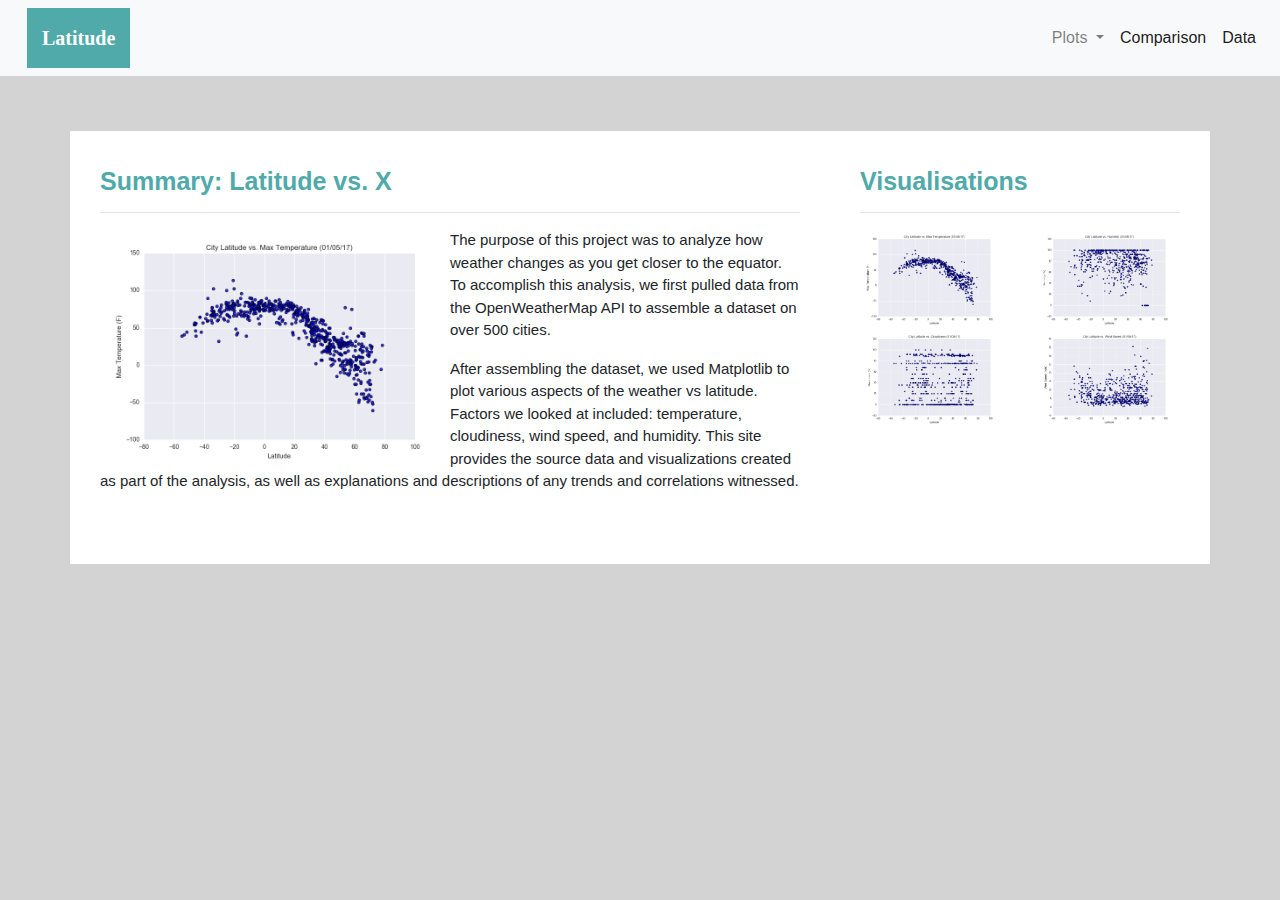
<file: Web_Visualisations/index.html>
<!DOCTYPE html>
<html lang="en">

<head>
  <meta charset="UTF-8">
  <title>Index Page</title>
  <link rel="stylesheet" href="https://stackpath.bootstrapcdn.com/bootstrap/4.3.1/css/bootstrap.min.css" integrity="sha384-ggOyR0iXCbMQv3Xipma34MD+dH/1fQ784/j6cY/iJTQUOhcWr7x9JvoRxT2MZw1T" crossorigin="anonymous">
  <link rel="stylesheet" href="style.css">
</head>

<body>

<!-- Navigation Bar -->
  <nav class="navbar navbar-expand-lg navbar-light bg-light"> 
    
    <a class="navbar-brand active text-white " href="index.html">Latitude</a>
    
    <button class="navbar-toggler" type="button" data-toggle="collapse" data-target="#navbarSupportedContent" aria-controls="navbarSupportedContent" aria-expanded="false" aria-label="Toggle navigation">
      <span class="navbar-toggler-icon"></span>
    </button>  

      <div class="collapse navbar-collapse" id="navbarSupportedContent">
        <ul class="navbar-nav ml-auto">
          <li class="nav-item dropdown">
                          <a class="nav-link dropdown-toggle" href="#" id="navbarDropdown" role="button" data-toggle="dropdown" aria-haspopup="true" aria-expanded="false">
                              Plots
                          </a>
                          <div class="dropdown-menu" aria-labelledby="navbarDropdown">
                              <a class="dropdown-item" href="temp.html">Max Temperature</a>
                              <a class="dropdown-item" href="humidity.html">Humidity</a>
                              <a class="dropdown-item" href="cloudiness.html">Cloudiness</a>
                              <a class="dropdown-item" href="windspeed.html">Wind Speed</a>
                          </div>
                      </li>
          <li class="nav-item active">
            <a class="nav-link" href="comparisons.html">Comparison<span class="sr-only">(current)</span></a>
          </li>
          <li class="nav-item active">
            <a class="nav-link" href="data.html">Data<span class="sr-only">(current)</span></a>
          </li>
        </ul>  
      
    </div>  
  </nav>
  

<!-- Lat vs. X -->
<div class="container content">
  <div class = "row">
    
    <div style="background:white" class="col-md-8">
      <div class ="col-md-12">
        <h1>Summary: Latitude vs. X </h1>
        <hr>
        <div class="thumbnail">
            <img class="indeximg img-responsive float-left" src="Resources/assets/images/Fig1.png " alt="Max Temperature">
        </div>
        <p>The purpose of this project was to analyze how weather changes as you get closer to the equator. To accomplish this analysis, we first pulled data from the OpenWeatherMap API to assemble a dataset on over 500 cities.  </p> 
        <p>After assembling the dataset, we used Matplotlib to plot various aspects of the weather vs latitude. Factors we looked at included: temperature, cloudiness, wind speed, and humidity. This site provides the source data and visualizations created as part of the analysis, as well as explanations and descriptions of any trends and correlations witnessed.</p>
      </div>   
    </div> 
     
<!-- Visualisations -->
    
      <div style="background:white" class="col-md-4">
        <div class = "col-md-12">
          <h2>Visualisations</h2>
          <hr>
            <div class="row">
            <div class="col-3 col-md-6">
              <a href="temp.html">
                <img src="Resources/assets/images/Fig1.png" class="visimg img-responsive" alt="Max_Temperature">
              </a>
            </div>
            <div class="col-3 col-md-6">
              <a href="humidity.html">
                <img src="Resources/assets/images/Fig2.png" class="visimg img-responsive"  alt="Humidity_Map">
              </a>
            </div>
             
            <div class="col-3 col-md-6">
              <a href="cloudiness.html">
                <img src="Resources/assets/images/Fig3.png" class="visimg img-responsive"  alt="Cloudiness_Map">
              </a>
            </div> 
            <div class="col-3 col-md-6">  
              <a href="windspeed.html">
                <img src="Resources/assets/images/Fig4.png" class="visimg img-responsive"  alt="WindSpeed_Map">
              </a>
            </div> 
            </div>  

        </div>
      </div>   
       
   </div>
</div>

    <script src="https://code.jquery.com/jquery-3.3.1.slim.min.js" integrity="sha384-q8i/X+965DzO0rT7abK41JStQIAqVgRVzpbzo5smXKp4YfRvH+8abtTE1Pi6jizo" crossorigin="anonymous"></script>
    <script src="https://cdnjs.cloudflare.com/ajax/libs/popper.js/1.14.7/umd/popper.min.js" integrity="sha384-UO2eT0CpHqdSJQ6hJty5KVphtPhzWj9WO1clHTMGa3JDZwrnQq4sF86dIHNDz0W1" crossorigin="anonymous"></script>
    <script src="https://stackpath.bootstrapcdn.com/bootstrap/4.3.1/js/bootstrap.min.js" integrity="sha384-JjSmVgyd0p3pXB1rRibZUAYoIIy6OrQ6VrjIEaFf/nJGzIxFDsf4x0xIM+B07jRM" crossorigin="anonymous"></script>
  </body>
  
  </html>
</file>
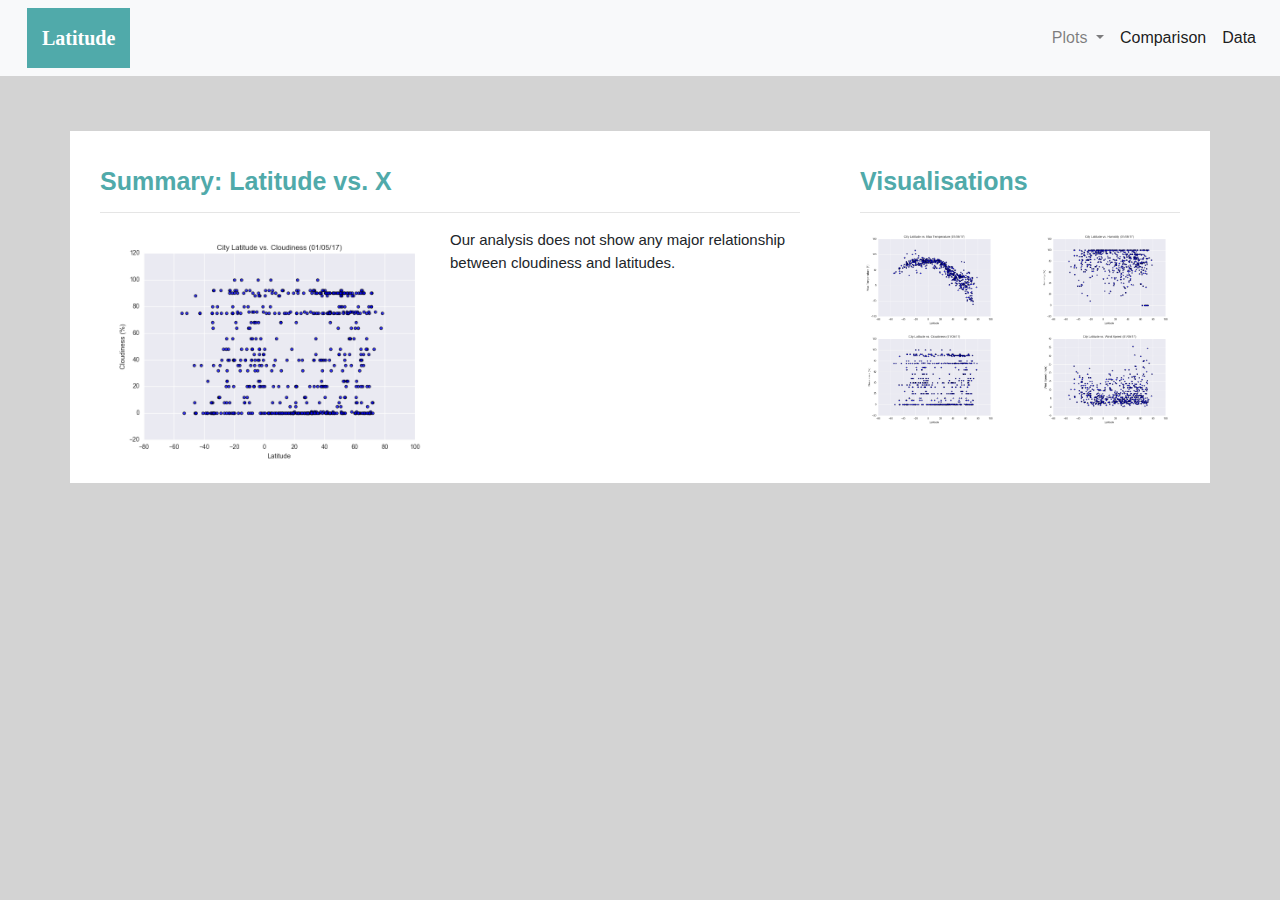
<file: Web_Visualisations/cloudiness.html>
<!DOCTYPE html>
<html lang="en">

<head>
  <meta charset="UTF-8">
  <title>Index Page</title>
  <link rel="stylesheet" href="https://stackpath.bootstrapcdn.com/bootstrap/4.3.1/css/bootstrap.min.css" integrity="sha384-ggOyR0iXCbMQv3Xipma34MD+dH/1fQ784/j6cY/iJTQUOhcWr7x9JvoRxT2MZw1T" crossorigin="anonymous">
  <link rel="stylesheet" href="style.css">
</head>

<body>

<!-- Navigation Bar -->
  <nav class="navbar navbar-expand-lg navbar-light bg-light"> 
    
    <a class="navbar-brand active text-white " href="index.html">Latitude</a>
    
    <button class="navbar-toggler" type="button" data-toggle="collapse" data-target="#navbarSupportedContent" aria-controls="navbarSupportedContent" aria-expanded="false" aria-label="Toggle navigation">
      <span class="navbar-toggler-icon"></span>
    </button>  

      <div class="collapse navbar-collapse" id="navbarSupportedContent">
        <ul class="navbar-nav ml-auto">
          <li class="nav-item dropdown">
                          <a class="nav-link dropdown-toggle" href="#" id="navbarDropdown" role="button" data-toggle="dropdown" aria-haspopup="true" aria-expanded="false">
                              Plots
                          </a>
                          <div class="dropdown-menu" aria-labelledby="navbarDropdown">
                              <a class="dropdown-item" href="temp.html">Max Temperature</a>
                              <a class="dropdown-item" href="humidity.html">Humidity</a>
                              <a class="dropdown-item" href="cloudiness.html">Cloudiness</a>
                              <a class="dropdown-item" href="windspeed.html">Wind Speed</a>
                          </div>
                      </li>
          <li class="nav-item active">
            <a class="nav-link" href="comparisons.html">Comparison<span class="sr-only">(current)</span></a>
          </li>
          <li class="nav-item active">
            <a class="nav-link" href="data.html">Data<span class="sr-only">(current)</span></a>
          </li>
        </ul>  
      
    </div>  
  </nav>
  

<!-- Lat vs. X -->
<div class="container content">
  <div class = "row">
    
    <div style="background:white" class="col-md-8">
      <div class ="col-md-12">
        <h1>Summary: Latitude vs. X </h1>
        <hr>
        <div class="thumbnail">
            <img class="indeximg img-responsive float-left" src="Resources/assets/images/Fig3.png " alt="Cloudiness_Map">
        </div>
        <p>Our analysis does not show any major relationship between cloudiness and latitudes.</p>
      </div>   
    </div> 
     
<!-- Visualisations -->
    
      <div style="background:white" class="col-md-4">
        <div class = "col-md-12">
          <h2>Visualisations</h2>
          <hr>
            <div class="row">
            <div class="col-3 col-md-6">
              <a href="temp.html">
                <img src="Resources/assets/images/Fig1.png" class="visimg img-responsive" alt="Max_Temperature">
              </a>
            </div>
            <div class="col-3 col-md-6">
              <a href="humidity.html">
                <img src="Resources/assets/images/Fig2.png" class="visimg img-responsive"  alt="Humidity_Map">
              </a>
            </div>
             
            <div class="col-3 col-md-6">
              <a href="cloudiness.html">
                <img src="Resources/assets/images/Fig3.png" class="visimg img-responsive"  alt="Cloudiness_Map">
              </a>
            </div> 
            <div class="col-3 col-md-6">  
              <a href="windspeed.html">
                <img src="Resources/assets/images/Fig4.png" class="visimg img-responsive"  alt="WindSpeed_Map">
              </a>
            </div> 
            </div>  

        </div>
      </div>   
       
   </div>
</div>

    <script src="https://code.jquery.com/jquery-3.3.1.slim.min.js" integrity="sha384-q8i/X+965DzO0rT7abK41JStQIAqVgRVzpbzo5smXKp4YfRvH+8abtTE1Pi6jizo" crossorigin="anonymous"></script>
    <script src="https://cdnjs.cloudflare.com/ajax/libs/popper.js/1.14.7/umd/popper.min.js" integrity="sha384-UO2eT0CpHqdSJQ6hJty5KVphtPhzWj9WO1clHTMGa3JDZwrnQq4sF86dIHNDz0W1" crossorigin="anonymous"></script>
    <script src="https://stackpath.bootstrapcdn.com/bootstrap/4.3.1/js/bootstrap.min.js" integrity="sha384-JjSmVgyd0p3pXB1rRibZUAYoIIy6OrQ6VrjIEaFf/nJGzIxFDsf4x0xIM+B07jRM" crossorigin="anonymous"></script>
  </body>
  
  </html>
</file>
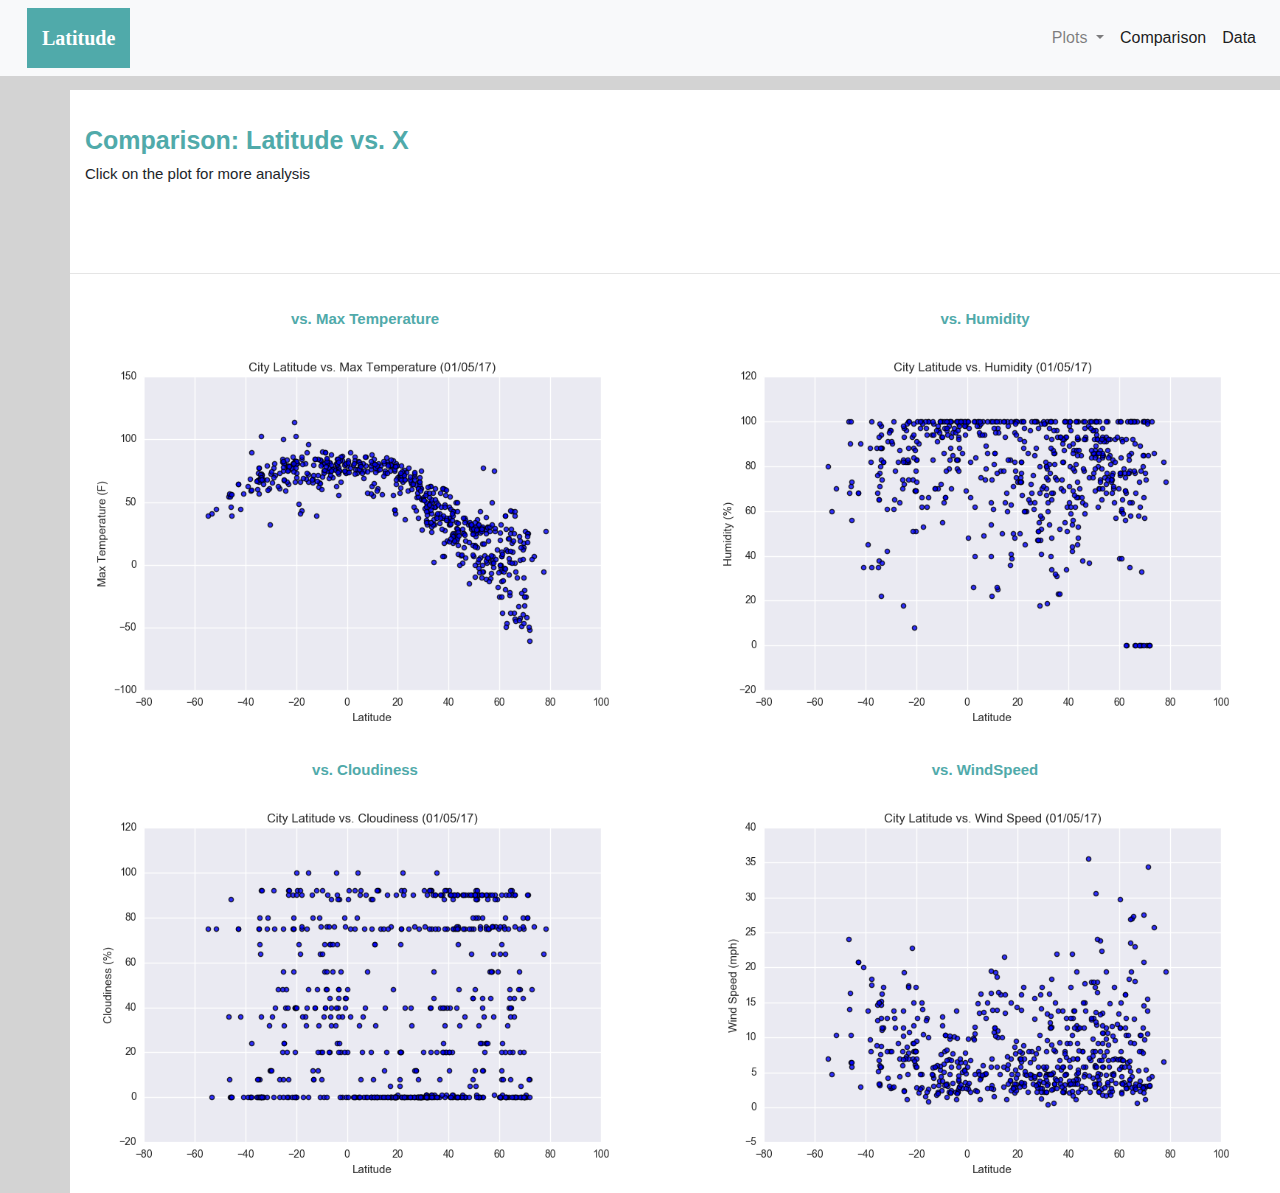
<file: Web_Visualisations/comparisons.html>
<!DOCTYPE html>
<html lang="en">

<head>
  <meta charset="UTF-8">
  <title>Index Page</title>
  <link rel="stylesheet" href="https://stackpath.bootstrapcdn.com/bootstrap/4.3.1/css/bootstrap.min.css" integrity="sha384-ggOyR0iXCbMQv3Xipma34MD+dH/1fQ784/j6cY/iJTQUOhcWr7x9JvoRxT2MZw1T" crossorigin="anonymous">
  <link rel="stylesheet" href="style.css">
</head>

<body>

<!-- Navigation Bar -->
  <nav class="navbar navbar-expand-lg navbar-light bg-light"> 
    
    <a class="navbar-brand active text-white " href="index.html">Latitude</a>
    
    <button class="navbar-toggler" type="button" data-toggle="collapse" data-target="#navbarSupportedContent" aria-controls="navbarSupportedContent" aria-expanded="false" aria-label="Toggle navigation">
      <span class="navbar-toggler-icon"></span>
    </button>  

      <div class="collapse navbar-collapse" id="navbarSupportedContent">
        <ul class="navbar-nav ml-auto">
          <li class="nav-item dropdown">
                          <a class="nav-link dropdown-toggle" href="#" id="navbarDropdown" role="button" data-toggle="dropdown" aria-haspopup="true" aria-expanded="false">
                              Plots
                          </a>
                          <div class="dropdown-menu" aria-labelledby="navbarDropdown">
                              <a class="dropdown-item" href="temp.html">Max Temperature</a>
                              <a class="dropdown-item" href="humidity.html">Humidity</a>
                              <a class="dropdown-item" href="cloudiness.html">Cloudiness</a>
                              <a class="dropdown-item" href="windspeed.html">Wind Speed</a>
                          </div>
                      </li>
          <li class="nav-item active">
            <a class="nav-link" href="comparisons.html">Comparison<span class="sr-only">(current)</span></a>
          </li>
          <li class="nav-item active">
            <a class="nav-link" href="data.html">Data<span class="sr-only">(current)</span></a>
          </li>
        </ul>  
      
    </div>  
  </nav>
  
  
  <div class="container">
   <div class = "row">

<!-- Comparisons -->
      <div class = "comparebox"> 
      <div style="background:white" class="col-md-12">
        <h4>Comparison: Latitude vs. X</h4>
        <p>Click on the plot for more analysis</p>
      </div>  
        <hr>
          <div class="row">
            <div class="col-md-6">
              <a href="temp.html">
                <h5 class="text-center">vs. Max Temperature </h5>
                <img src="Resources/assets/images/Fig1.png" class="compareboximg img-responsive"  alt="Max_Temperature">
              </a>  
            </div>  
            <div class="col-md-6">     
              <a href="humidity.html">
                <h5 class="text-center">vs. Humidity </h5>
                <img src="Resources/assets/images/Fig2.png"  class="compareboximg img-responsive" alt="Humidity_Map">
              </a>
            </div>   
          </div>  
          <div class = "row" >
          <div class="col-md-6"> 
              <a href="cloudiness.html">
                <h5 class="text-center">vs. Cloudiness </h5>  
                <img src="Resources/assets/images/Fig3.png"  class="compareboximg img-responsive" alt="Cloudiness_Map">
              </a>
          </div>      
          <div class="col-md-6">    
              <a href="windspeed.html">
                <h5 class="text-center">vs. WindSpeed </h5>
                <img src="Resources/assets/images/Fig4.png"  class="compareboximg img-responsive"  alt="WindSpeed_Map">
              </a>    
          </div>
        </div>  
      </div>
   </div>
  </div>

    <script src="https://code.jquery.com/jquery-3.3.1.slim.min.js" integrity="sha384-q8i/X+965DzO0rT7abK41JStQIAqVgRVzpbzo5smXKp4YfRvH+8abtTE1Pi6jizo" crossorigin="anonymous"></script>
    <script src="https://cdnjs.cloudflare.com/ajax/libs/popper.js/1.14.7/umd/popper.min.js" integrity="sha384-UO2eT0CpHqdSJQ6hJty5KVphtPhzWj9WO1clHTMGa3JDZwrnQq4sF86dIHNDz0W1" crossorigin="anonymous"></script>
    <script src="https://stackpath.bootstrapcdn.com/bootstrap/4.3.1/js/bootstrap.min.js" integrity="sha384-JjSmVgyd0p3pXB1rRibZUAYoIIy6OrQ6VrjIEaFf/nJGzIxFDsf4x0xIM+B07jRM" crossorigin="anonymous"></script>
  </body>
  
  </html>
</file>
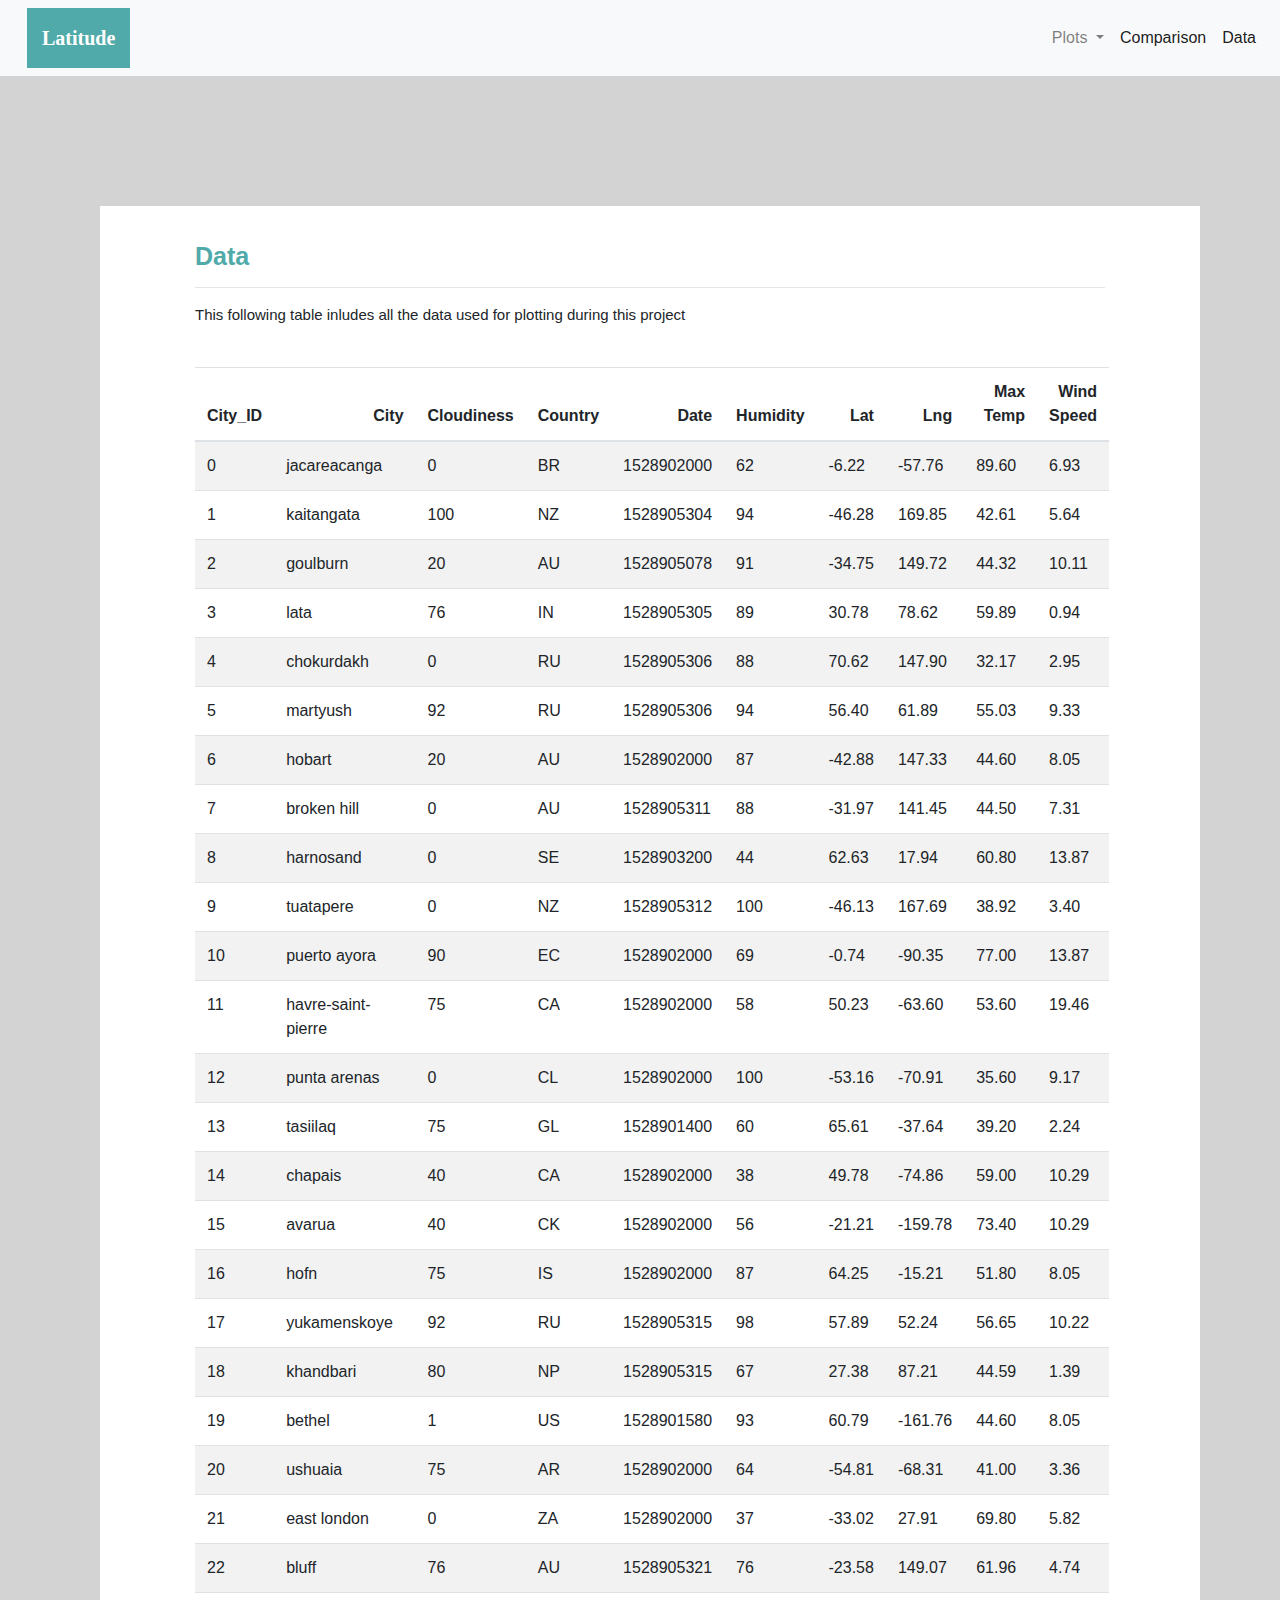
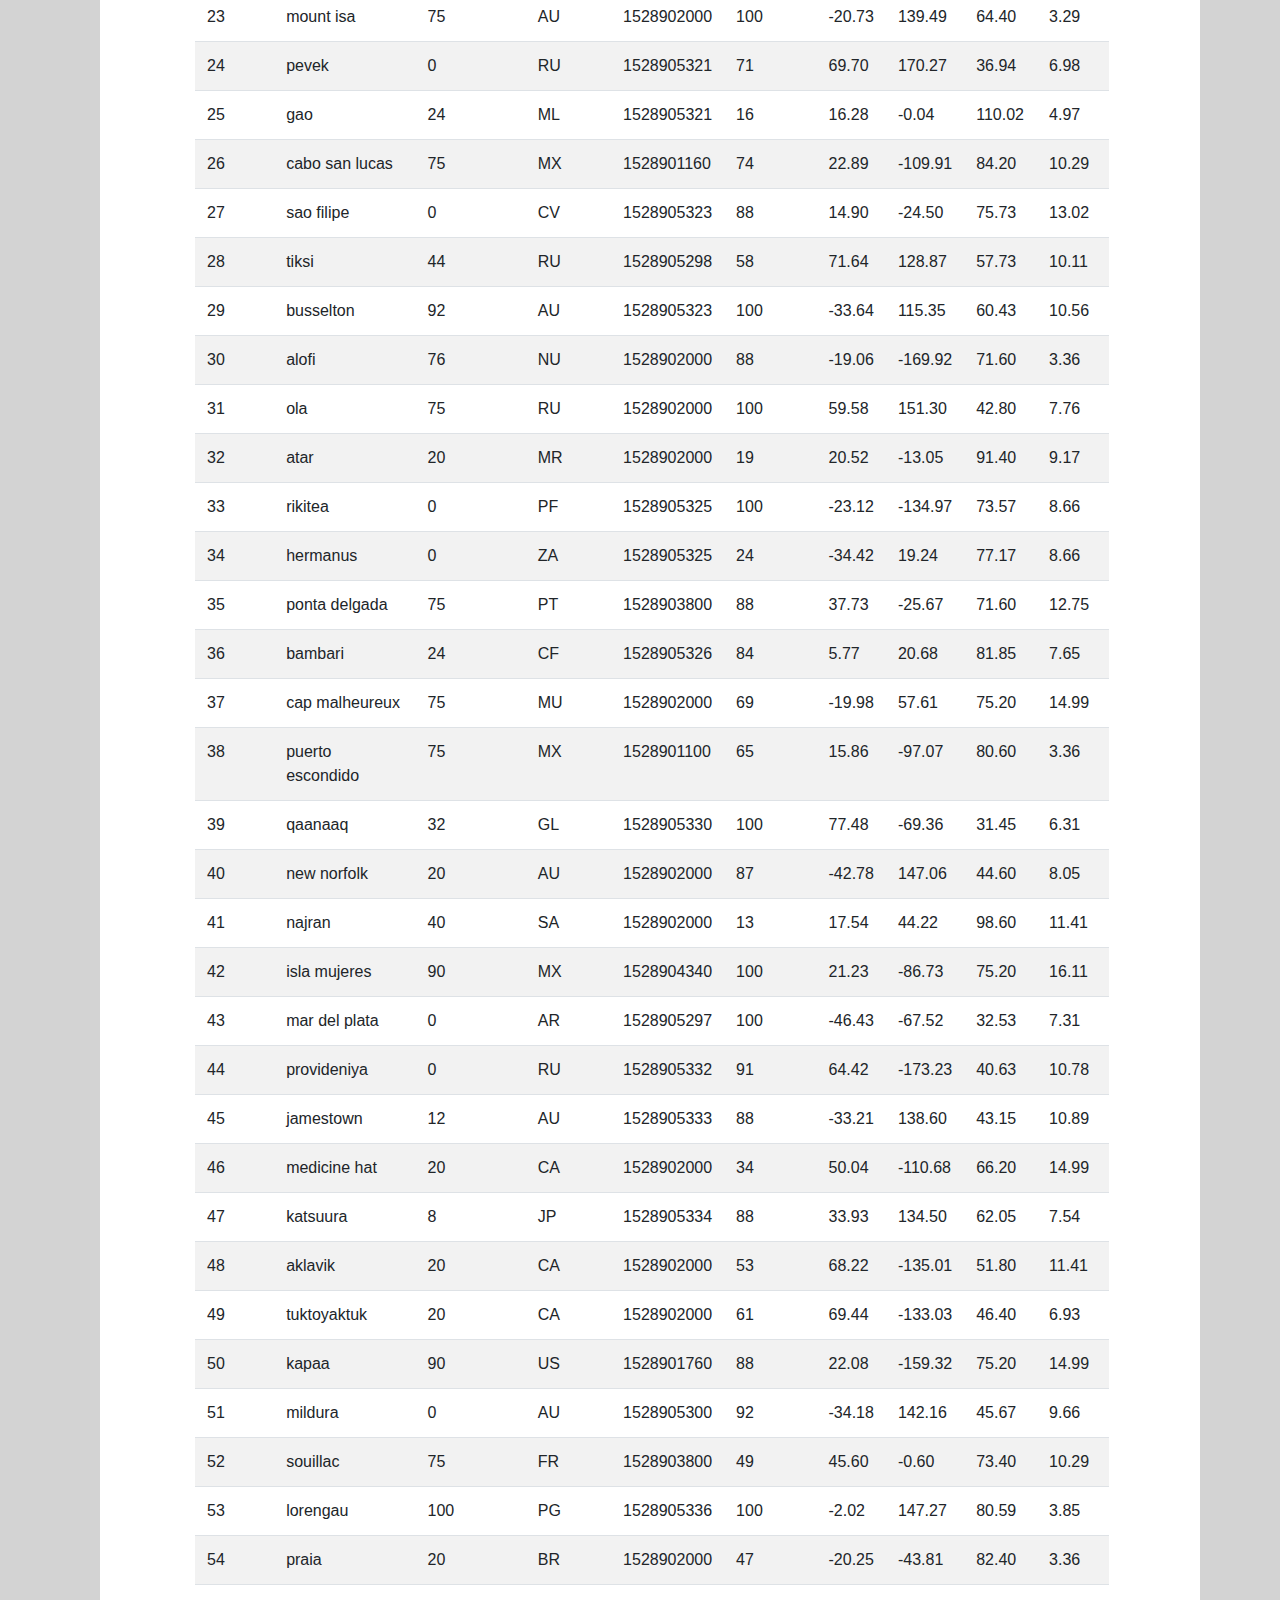
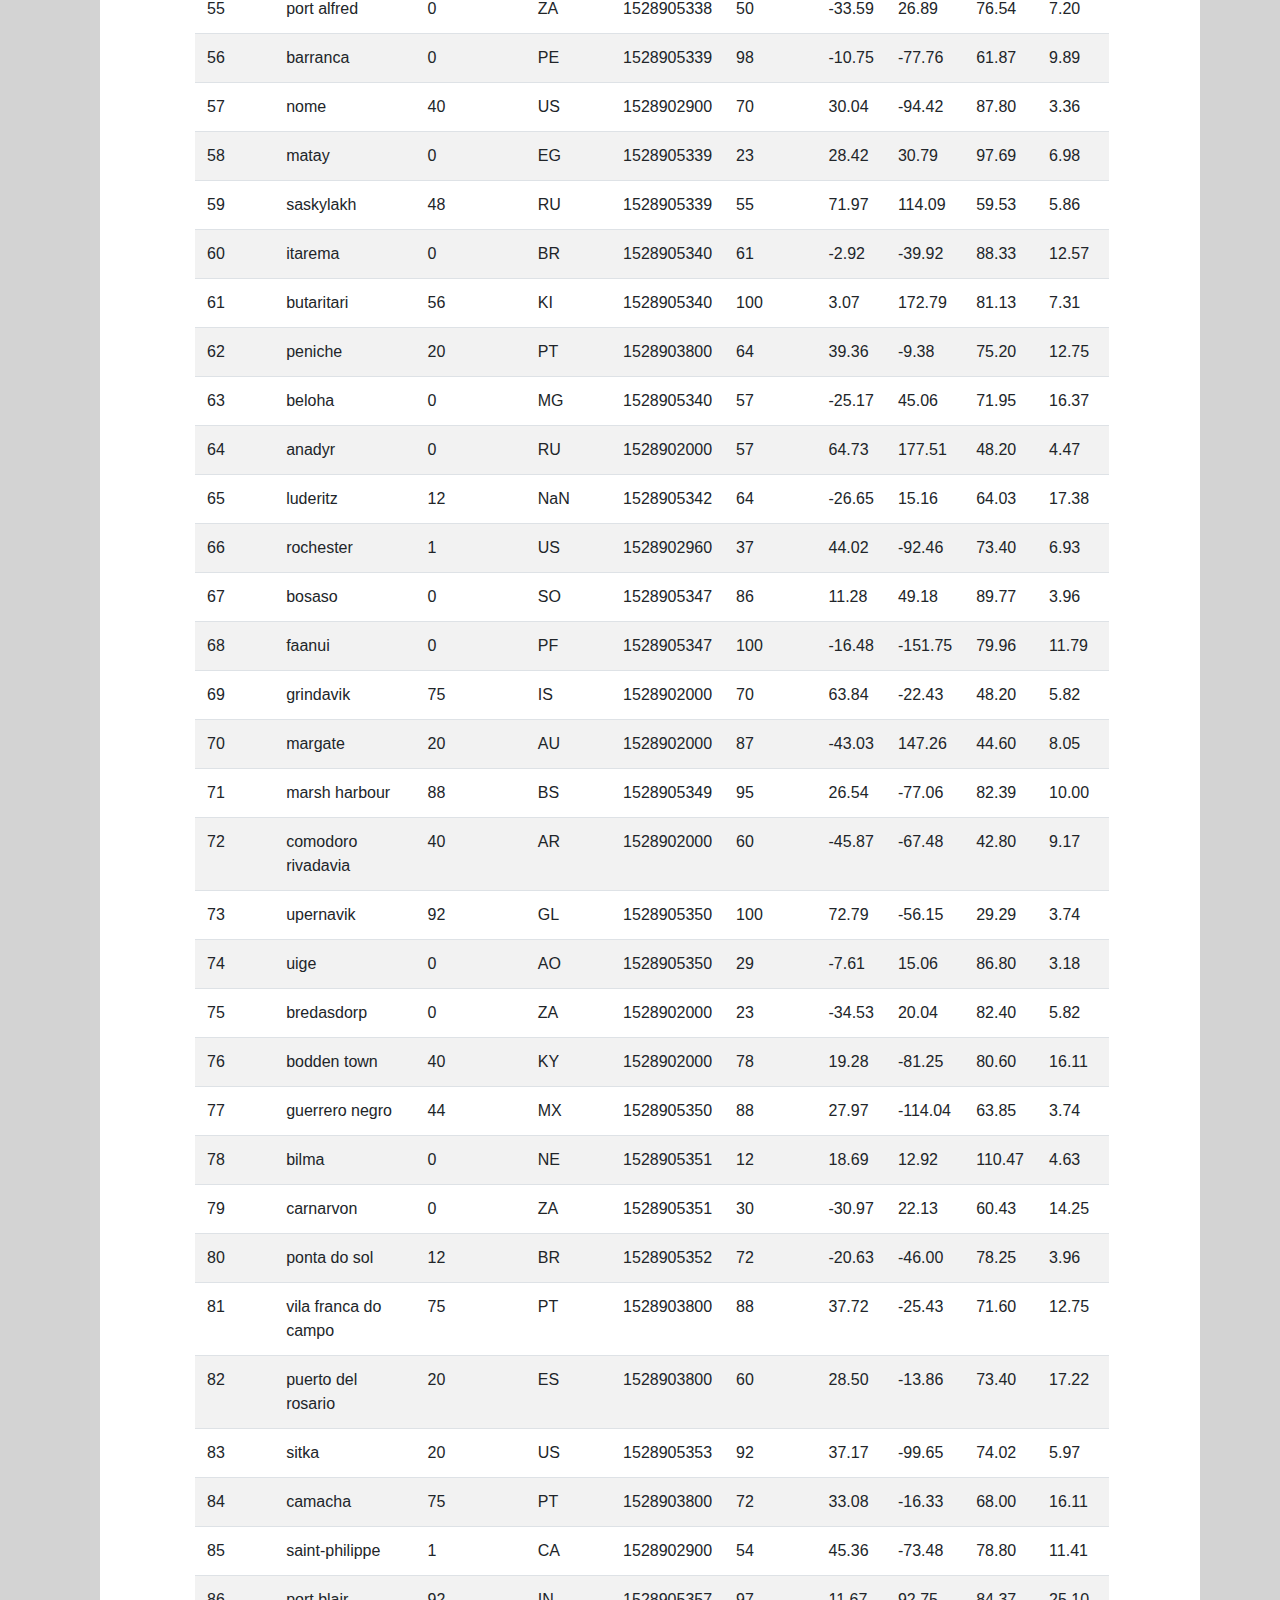
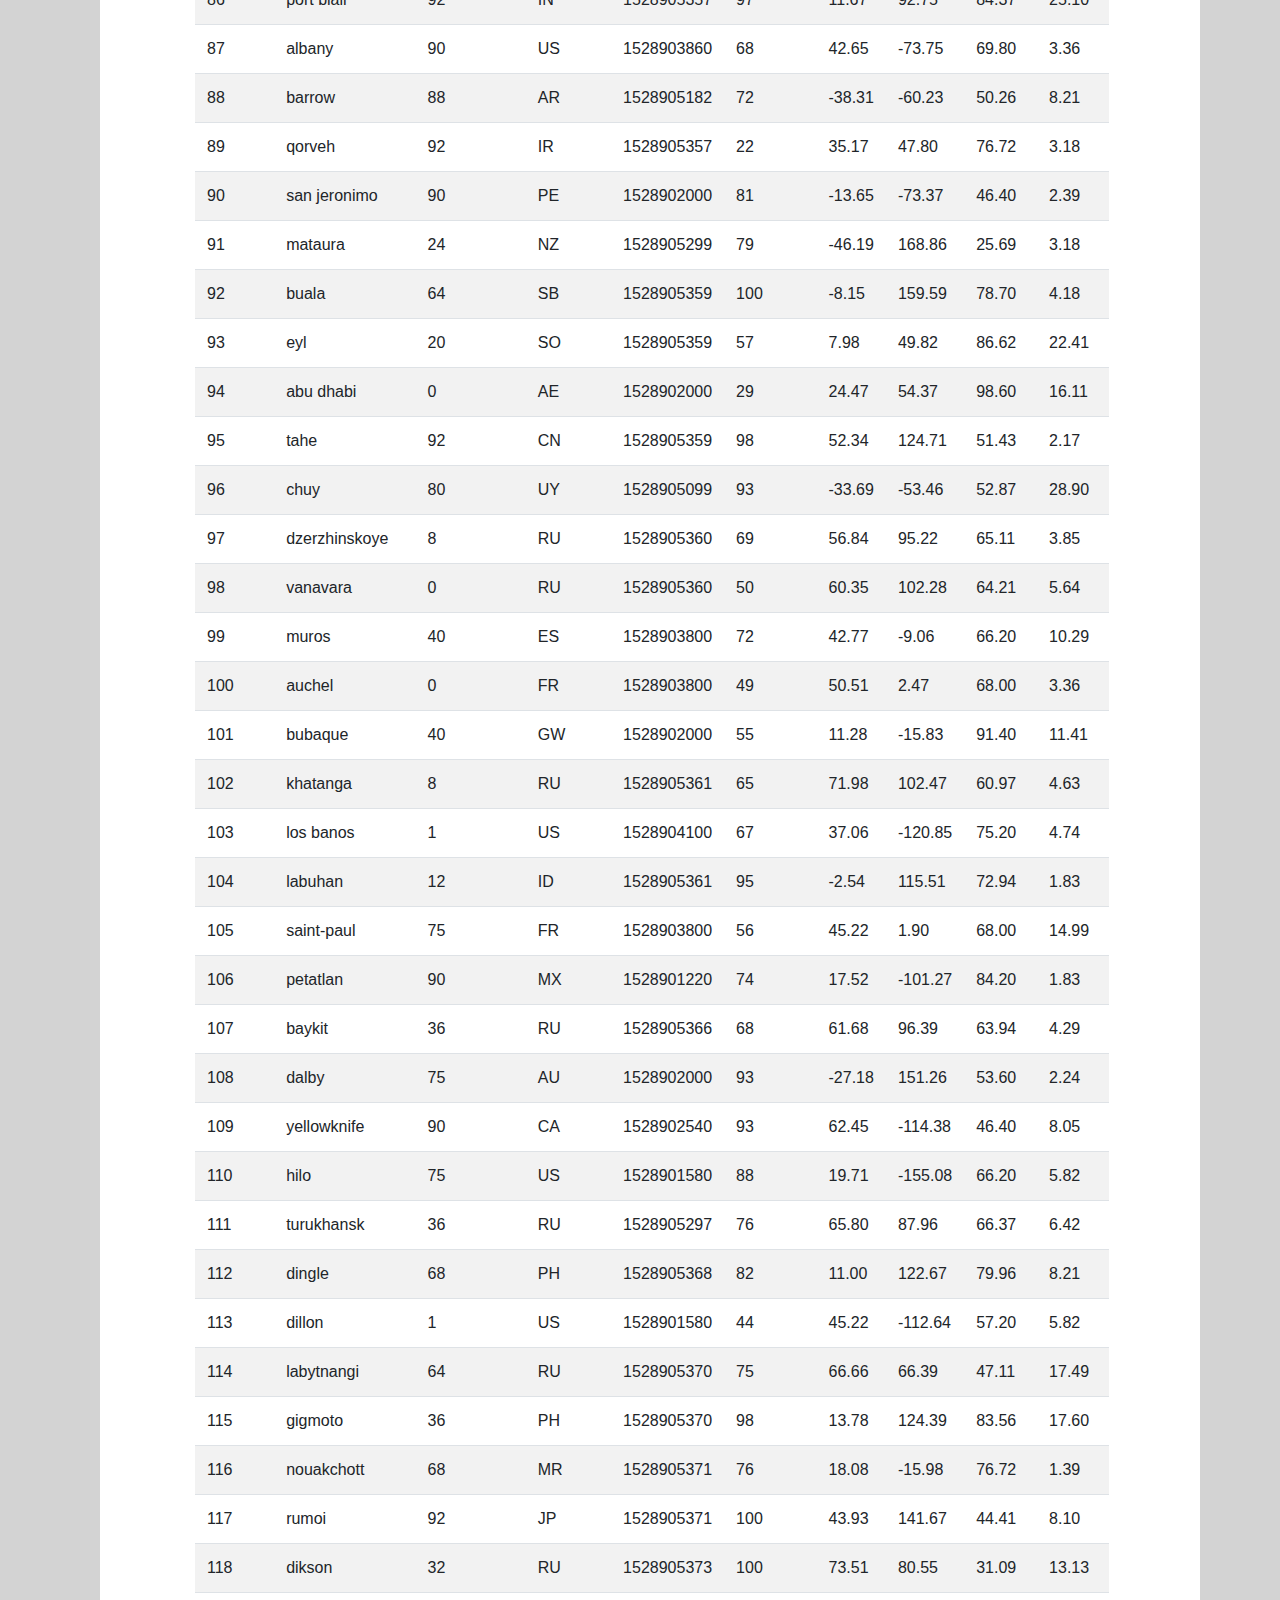
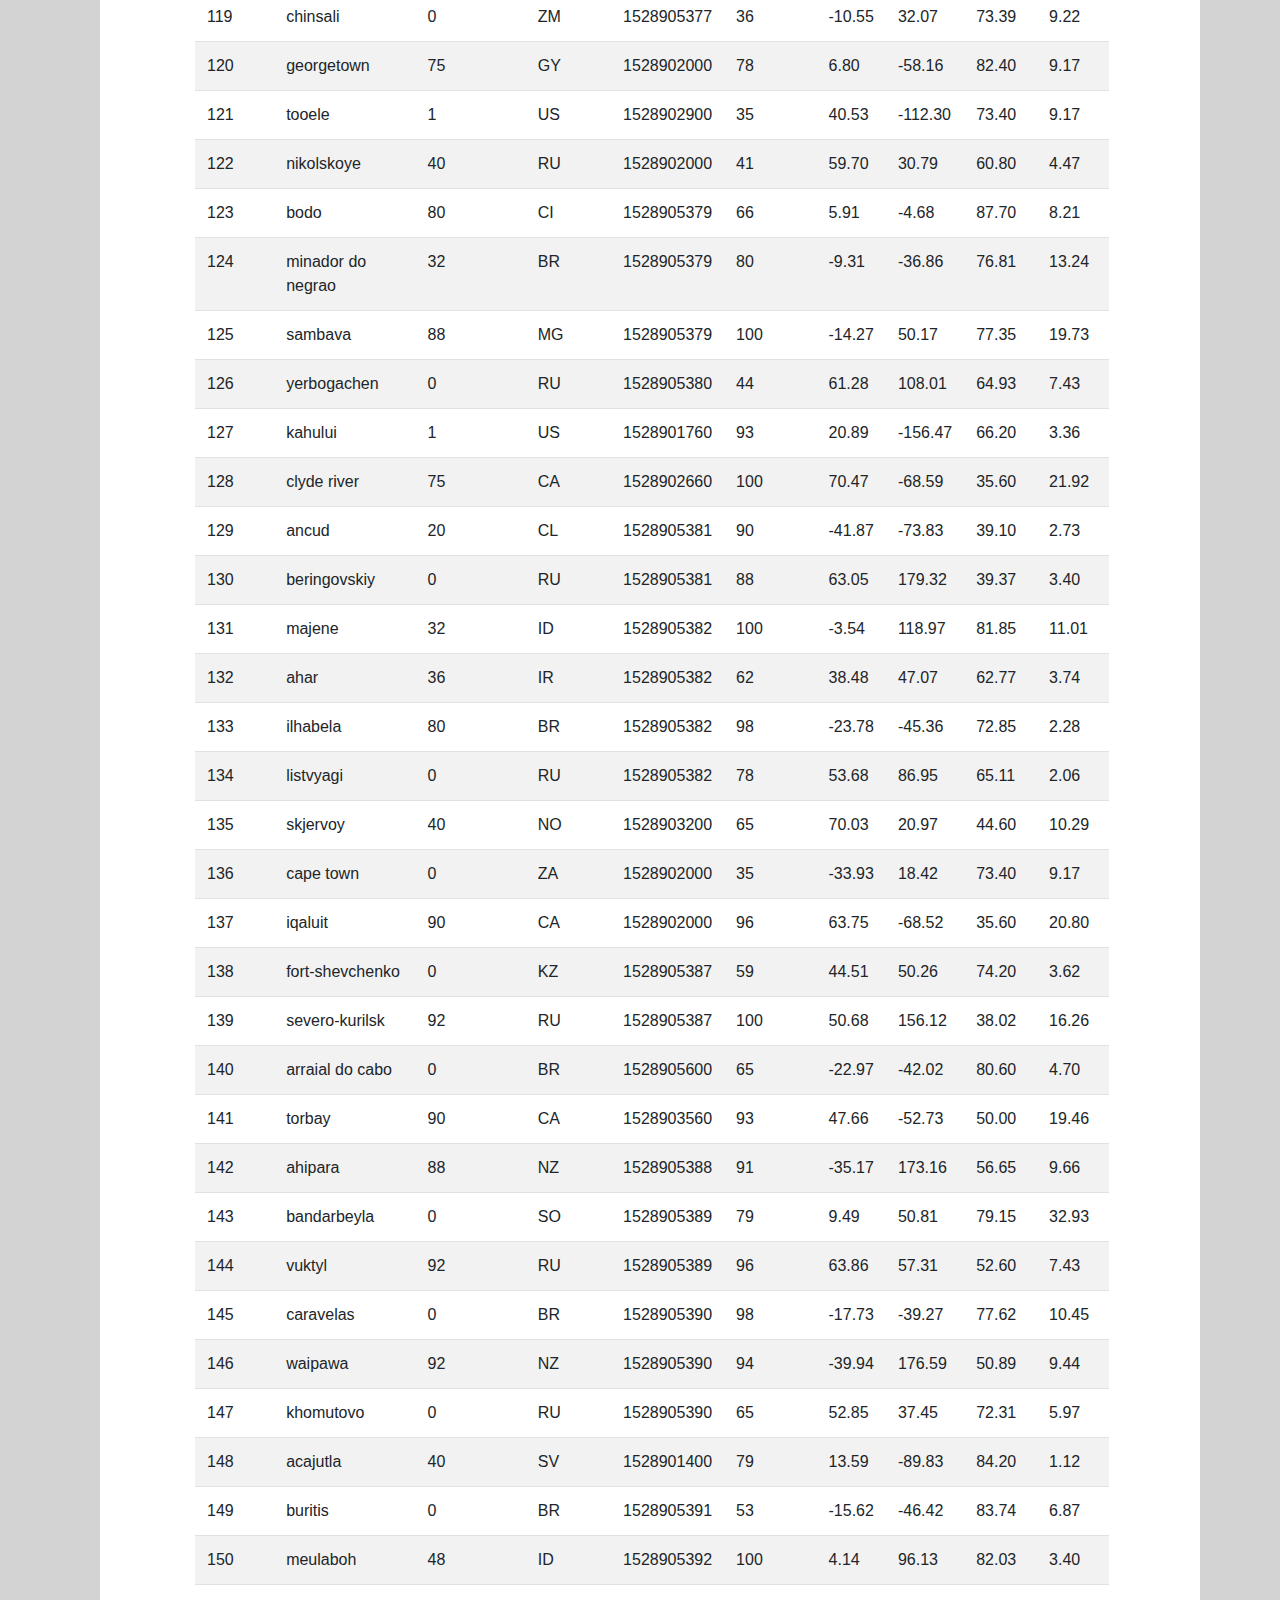
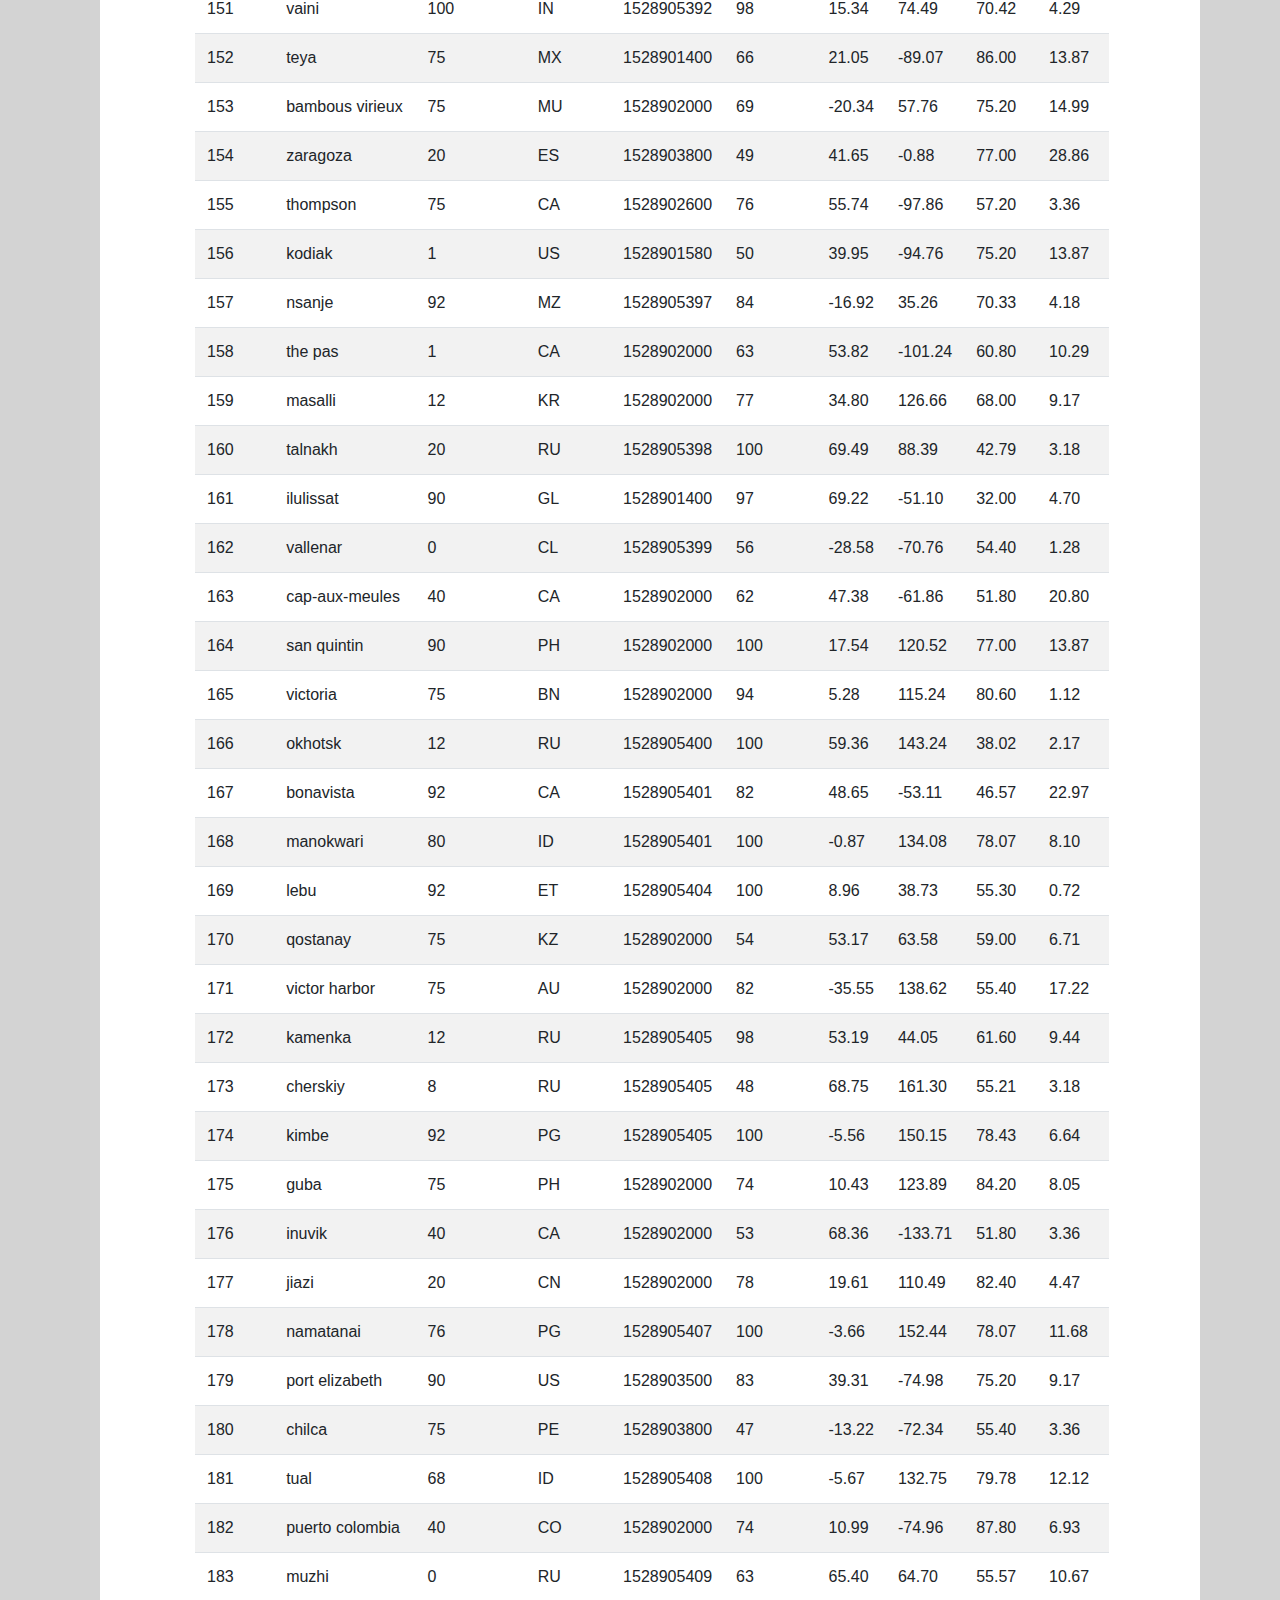
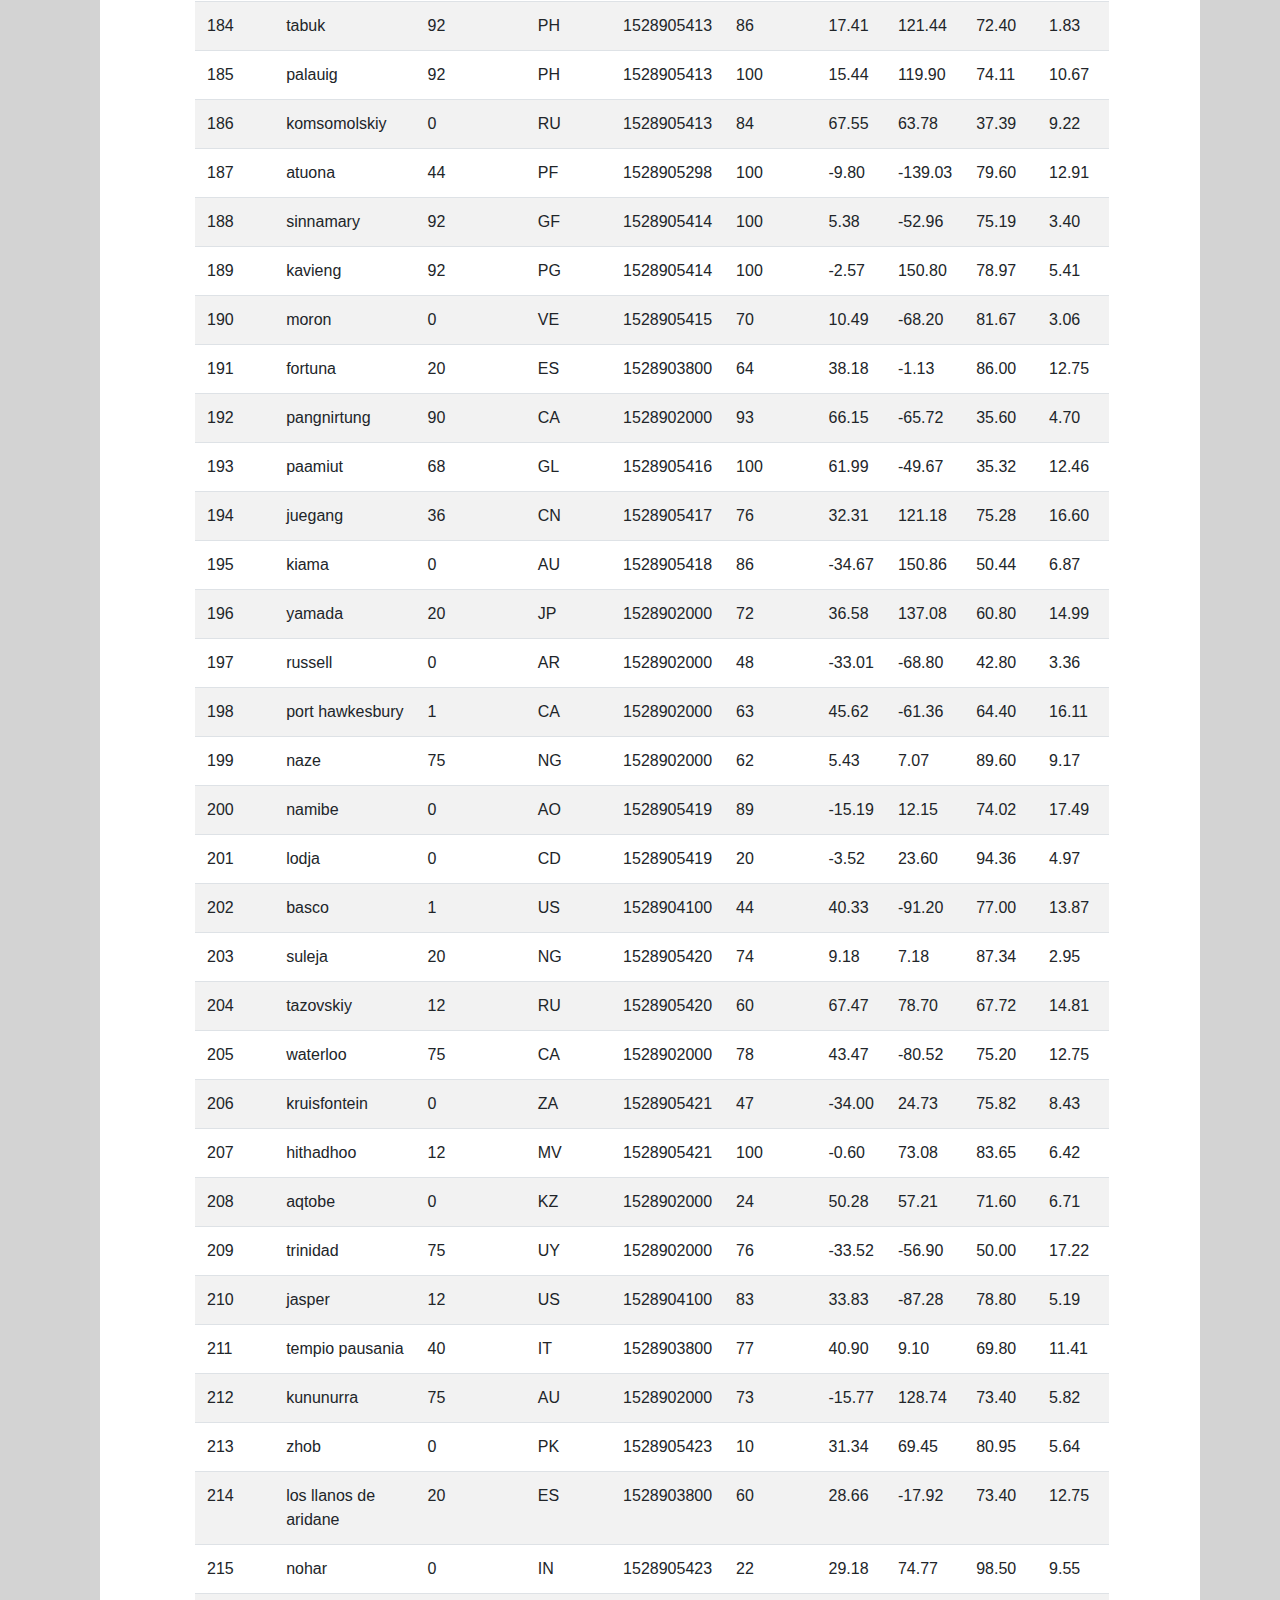
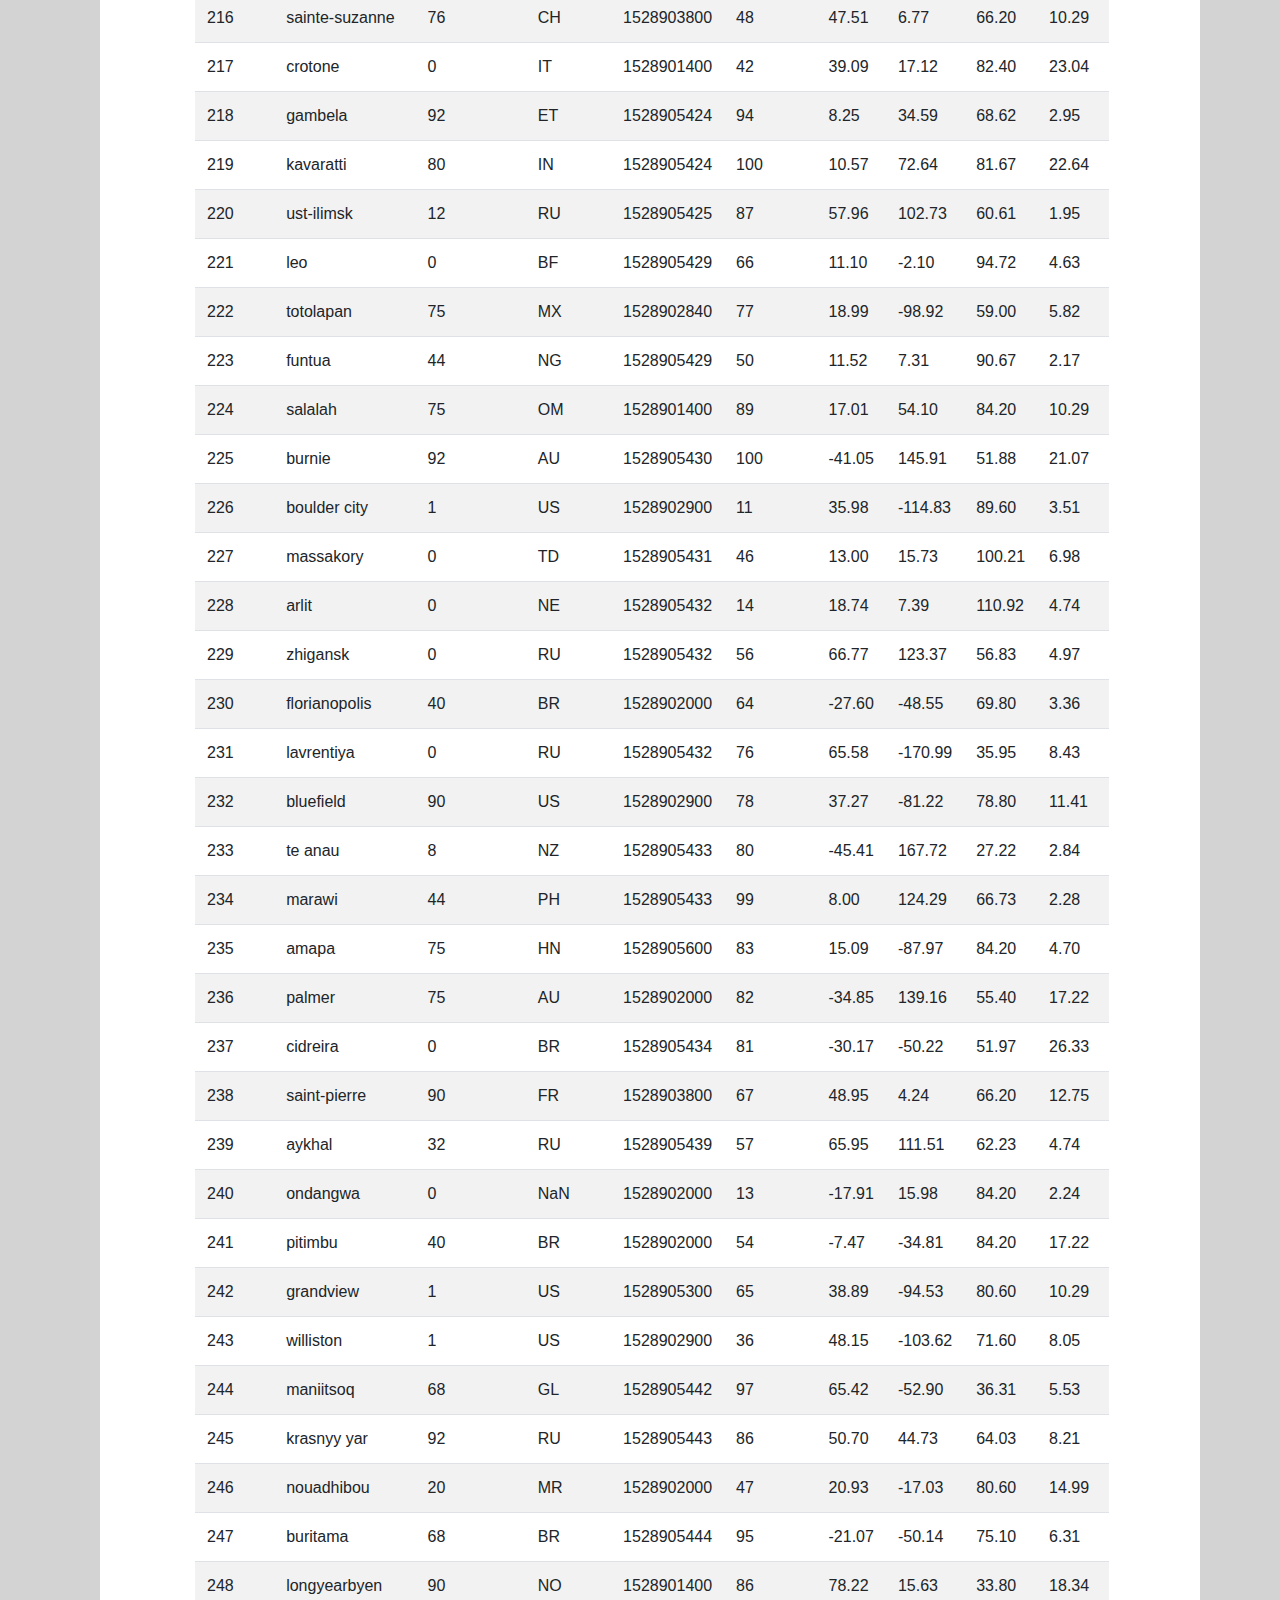
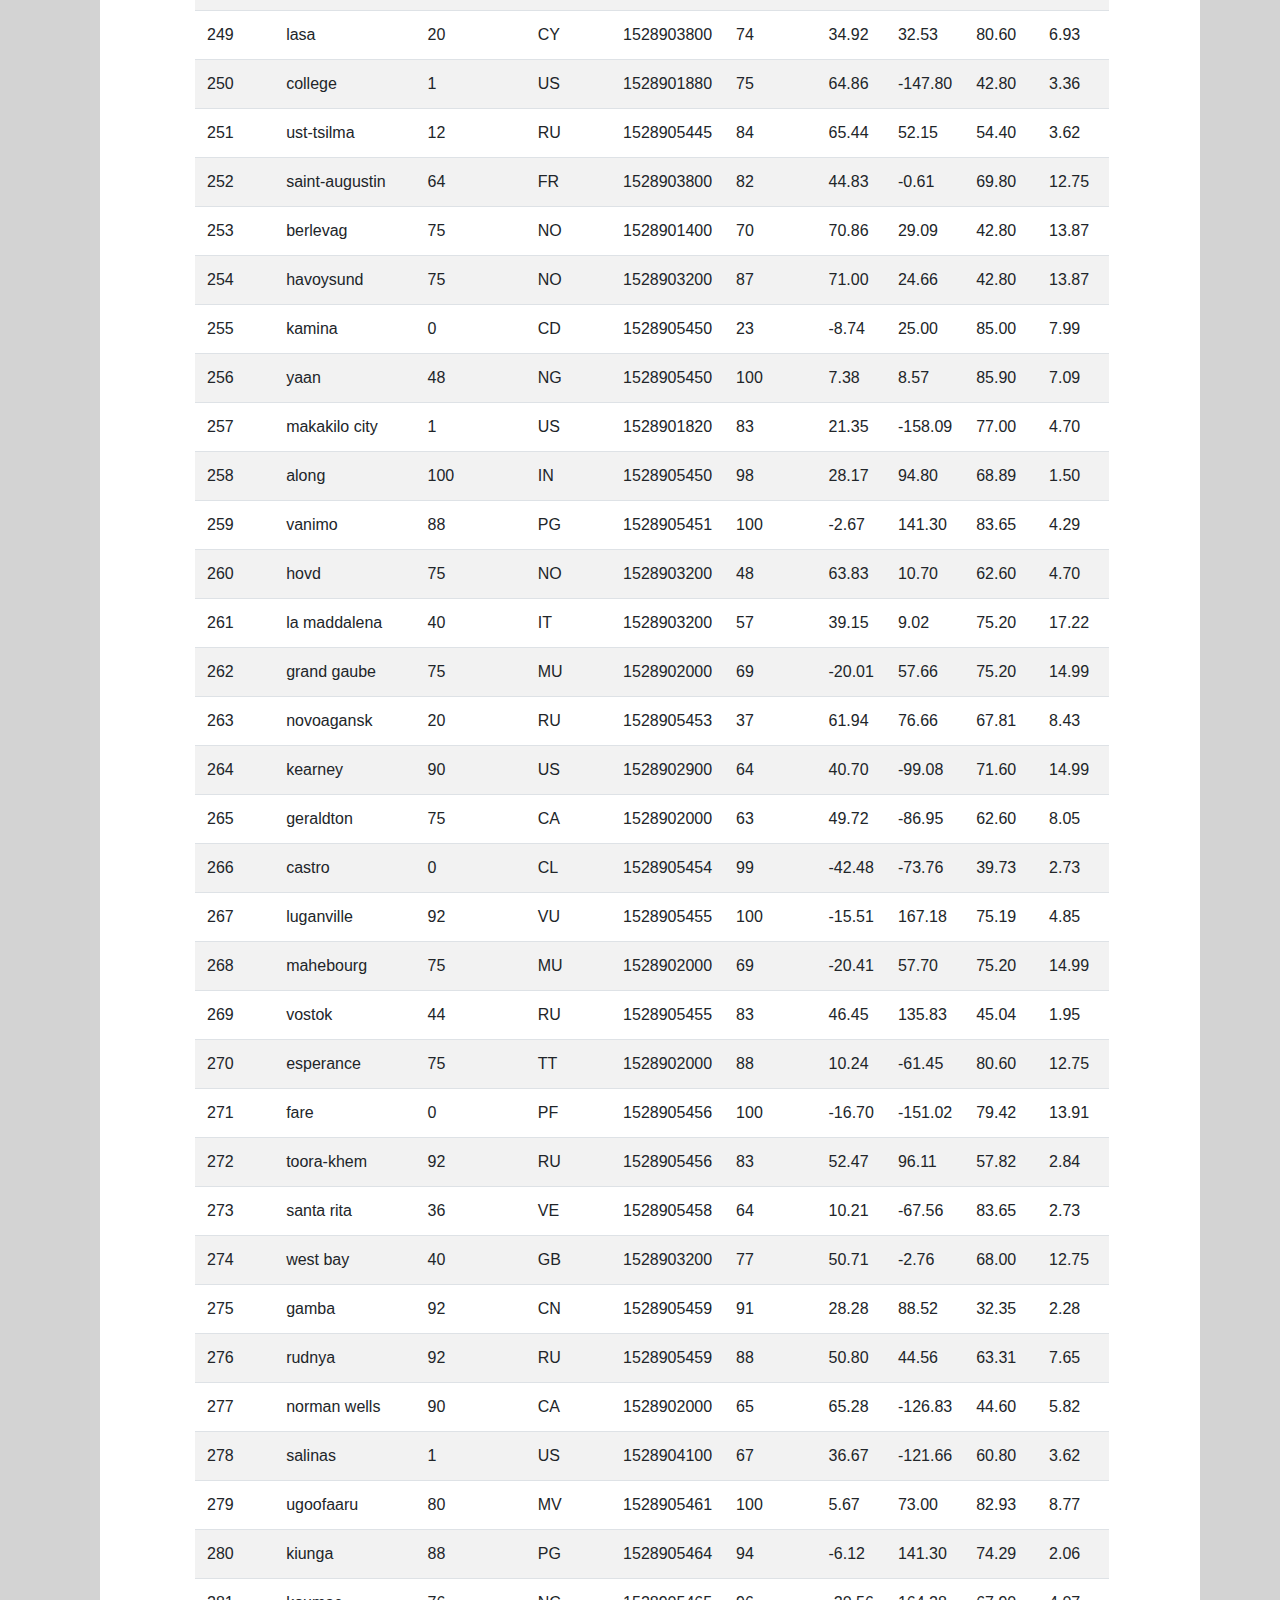
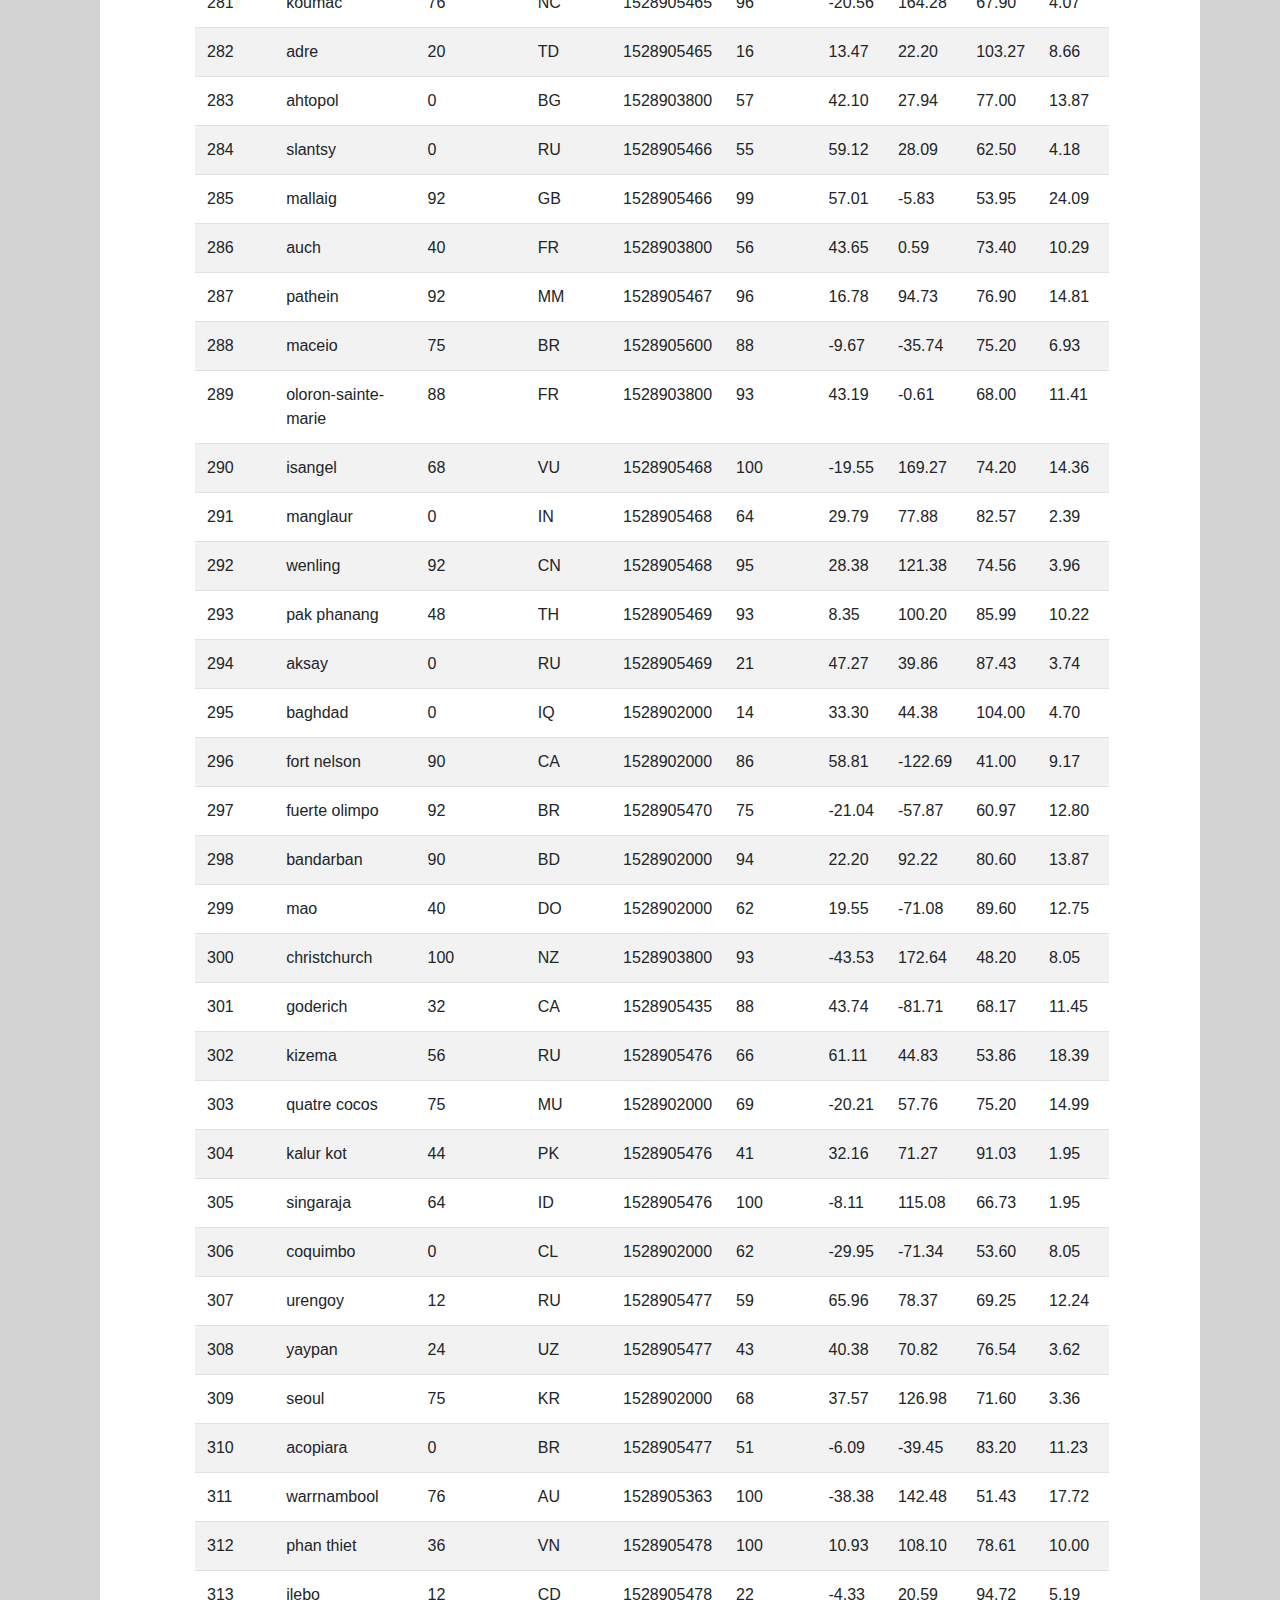
<file: Web_Visualisations/data.html>
<!DOCTYPE html>
<html lang="en">

<head>
  <meta charset="UTF-8">
  <title>Index Page</title>
  <link rel="stylesheet" href="https://stackpath.bootstrapcdn.com/bootstrap/4.3.1/css/bootstrap.min.css" integrity="sha384-ggOyR0iXCbMQv3Xipma34MD+dH/1fQ784/j6cY/iJTQUOhcWr7x9JvoRxT2MZw1T" crossorigin="anonymous">
  <link rel="stylesheet" href="style.css">
</head>

<body>

<!-- Navigation Bar -->
  <nav class="navbar navbar-expand-lg navbar-light bg-light"> 
    
    <a class="navbar-brand active text-white " href="index.html">Latitude</a>
    
    <button class="navbar-toggler" type="button" data-toggle="collapse" data-target="#navbarSupportedContent" aria-controls="navbarSupportedContent" aria-expanded="false" aria-label="Toggle navigation">
      <span class="navbar-toggler-icon"></span>
    </button>  

      <div class="collapse navbar-collapse" id="navbarSupportedContent">
        <ul class="navbar-nav ml-auto">
          <li class="nav-item dropdown">
                          <a class="nav-link dropdown-toggle" href="#" id="navbarDropdown" role="button" data-toggle="dropdown" aria-haspopup="true" aria-expanded="false">
                              Plots
                          </a>
                          <div class="dropdown-menu" aria-labelledby="navbarDropdown">
                              <a class="dropdown-item" href="temp.html">Max Temperature</a>
                              <a class="dropdown-item" href="humidity.html">Humidity</a>
                              <a class="dropdown-item" href="cloudiness.html">Cloudiness</a>
                              <a class="dropdown-item" href="windspeed.html">Wind Speed</a>
                          </div>
                      </li>
          <li class="nav-item active">
            <a class="nav-link" href="comparisons.html">Comparison<span class="sr-only">(current)</span></a>
          </li>
          <li class="nav-item active">
            <a class="nav-link" href="data.html">Data<span class="sr-only">(current)</span></a>
          </li>
        </ul>  
      
    </div>  
  </nav>
  <div class="container-fluid">
   <div class = "row">

<!-- Table -->
    <div class = "tablebox"> 
    <div style="background:white" class="col-md-12">
        <h3>Data</h3>
        
        <hr>
        <p>This following table inludes all the data used for plotting during this project</p>
        <br>

        <table class="table table-striped">
          <thead>
            <tr style="text-align: right;">
              <th>City_ID</th>
              <th>City</th>
              <th>Cloudiness</th>
              <th>Country</th>
              <th>Date</th>
              <th>Humidity</th>
              <th>Lat</th>
              <th>Lng</th>
              <th>Max Temp</th>
              <th>Wind Speed</th>
            </tr>
          </thead>
          <tbody>
            <tr>
              <td>0</td>
              <td>jacareacanga</td>
              <td>0</td>
              <td>BR</td>
              <td>1528902000</td>
              <td>62</td>
              <td>-6.22</td>
              <td>-57.76</td>
              <td>89.60</td>
              <td>6.93</td>
            </tr>
            <tr>
              <td>1</td>
              <td>kaitangata</td>
              <td>100</td>
              <td>NZ</td>
              <td>1528905304</td>
              <td>94</td>
              <td>-46.28</td>
              <td>169.85</td>
              <td>42.61</td>
              <td>5.64</td>
            </tr>
            <tr>
              <td>2</td>
              <td>goulburn</td>
              <td>20</td>
              <td>AU</td>
              <td>1528905078</td>
              <td>91</td>
              <td>-34.75</td>
              <td>149.72</td>
              <td>44.32</td>
              <td>10.11</td>
            </tr>
            <tr>
              <td>3</td>
              <td>lata</td>
              <td>76</td>
              <td>IN</td>
              <td>1528905305</td>
              <td>89</td>
              <td>30.78</td>
              <td>78.62</td>
              <td>59.89</td>
              <td>0.94</td>
            </tr>
            <tr>
              <td>4</td>
              <td>chokurdakh</td>
              <td>0</td>
              <td>RU</td>
              <td>1528905306</td>
              <td>88</td>
              <td>70.62</td>
              <td>147.90</td>
              <td>32.17</td>
              <td>2.95</td>
            </tr>
            <tr>
              <td>5</td>
              <td>martyush</td>
              <td>92</td>
              <td>RU</td>
              <td>1528905306</td>
              <td>94</td>
              <td>56.40</td>
              <td>61.89</td>
              <td>55.03</td>
              <td>9.33</td>
            </tr>
            <tr>
              <td>6</td>
              <td>hobart</td>
              <td>20</td>
              <td>AU</td>
              <td>1528902000</td>
              <td>87</td>
              <td>-42.88</td>
              <td>147.33</td>
              <td>44.60</td>
              <td>8.05</td>
            </tr>
            <tr>
              <td>7</td>
              <td>broken hill</td>
              <td>0</td>
              <td>AU</td>
              <td>1528905311</td>
              <td>88</td>
              <td>-31.97</td>
              <td>141.45</td>
              <td>44.50</td>
              <td>7.31</td>
            </tr>
            <tr>
              <td>8</td>
              <td>harnosand</td>
              <td>0</td>
              <td>SE</td>
              <td>1528903200</td>
              <td>44</td>
              <td>62.63</td>
              <td>17.94</td>
              <td>60.80</td>
              <td>13.87</td>
            </tr>
            <tr>
              <td>9</td>
              <td>tuatapere</td>
              <td>0</td>
              <td>NZ</td>
              <td>1528905312</td>
              <td>100</td>
              <td>-46.13</td>
              <td>167.69</td>
              <td>38.92</td>
              <td>3.40</td>
            </tr>
            <tr>
              <td>10</td>
              <td>puerto ayora</td>
              <td>90</td>
              <td>EC</td>
              <td>1528902000</td>
              <td>69</td>
              <td>-0.74</td>
              <td>-90.35</td>
              <td>77.00</td>
              <td>13.87</td>
            </tr>
            <tr>
              <td>11</td>
              <td>havre-saint-pierre</td>
              <td>75</td>
              <td>CA</td>
              <td>1528902000</td>
              <td>58</td>
              <td>50.23</td>
              <td>-63.60</td>
              <td>53.60</td>
              <td>19.46</td>
            </tr>
            <tr>
              <td>12</td>
              <td>punta arenas</td>
              <td>0</td>
              <td>CL</td>
              <td>1528902000</td>
              <td>100</td>
              <td>-53.16</td>
              <td>-70.91</td>
              <td>35.60</td>
              <td>9.17</td>
            </tr>
            <tr>
              <td>13</td>
              <td>tasiilaq</td>
              <td>75</td>
              <td>GL</td>
              <td>1528901400</td>
              <td>60</td>
              <td>65.61</td>
              <td>-37.64</td>
              <td>39.20</td>
              <td>2.24</td>
            </tr>
            <tr>
              <td>14</td>
              <td>chapais</td>
              <td>40</td>
              <td>CA</td>
              <td>1528902000</td>
              <td>38</td>
              <td>49.78</td>
              <td>-74.86</td>
              <td>59.00</td>
              <td>10.29</td>
            </tr>
            <tr>
              <td>15</td>
              <td>avarua</td>
              <td>40</td>
              <td>CK</td>
              <td>1528902000</td>
              <td>56</td>
              <td>-21.21</td>
              <td>-159.78</td>
              <td>73.40</td>
              <td>10.29</td>
            </tr>
            <tr>
              <td>16</td>
              <td>hofn</td>
              <td>75</td>
              <td>IS</td>
              <td>1528902000</td>
              <td>87</td>
              <td>64.25</td>
              <td>-15.21</td>
              <td>51.80</td>
              <td>8.05</td>
            </tr>
            <tr>
              <td>17</td>
              <td>yukamenskoye</td>
              <td>92</td>
              <td>RU</td>
              <td>1528905315</td>
              <td>98</td>
              <td>57.89</td>
              <td>52.24</td>
              <td>56.65</td>
              <td>10.22</td>
            </tr>
            <tr>
              <td>18</td>
              <td>khandbari</td>
              <td>80</td>
              <td>NP</td>
              <td>1528905315</td>
              <td>67</td>
              <td>27.38</td>
              <td>87.21</td>
              <td>44.59</td>
              <td>1.39</td>
            </tr>
            <tr>
              <td>19</td>
              <td>bethel</td>
              <td>1</td>
              <td>US</td>
              <td>1528901580</td>
              <td>93</td>
              <td>60.79</td>
              <td>-161.76</td>
              <td>44.60</td>
              <td>8.05</td>
            </tr>
            <tr>
              <td>20</td>
              <td>ushuaia</td>
              <td>75</td>
              <td>AR</td>
              <td>1528902000</td>
              <td>64</td>
              <td>-54.81</td>
              <td>-68.31</td>
              <td>41.00</td>
              <td>3.36</td>
            </tr>
            <tr>
              <td>21</td>
              <td>east london</td>
              <td>0</td>
              <td>ZA</td>
              <td>1528902000</td>
              <td>37</td>
              <td>-33.02</td>
              <td>27.91</td>
              <td>69.80</td>
              <td>5.82</td>
            </tr>
            <tr>
              <td>22</td>
              <td>bluff</td>
              <td>76</td>
              <td>AU</td>
              <td>1528905321</td>
              <td>76</td>
              <td>-23.58</td>
              <td>149.07</td>
              <td>61.96</td>
              <td>4.74</td>
            </tr>
            <tr>
              <td>23</td>
              <td>mount isa</td>
              <td>75</td>
              <td>AU</td>
              <td>1528902000</td>
              <td>100</td>
              <td>-20.73</td>
              <td>139.49</td>
              <td>64.40</td>
              <td>3.29</td>
            </tr>
            <tr>
              <td>24</td>
              <td>pevek</td>
              <td>0</td>
              <td>RU</td>
              <td>1528905321</td>
              <td>71</td>
              <td>69.70</td>
              <td>170.27</td>
              <td>36.94</td>
              <td>6.98</td>
            </tr>
            <tr>
              <td>25</td>
              <td>gao</td>
              <td>24</td>
              <td>ML</td>
              <td>1528905321</td>
              <td>16</td>
              <td>16.28</td>
              <td>-0.04</td>
              <td>110.02</td>
              <td>4.97</td>
            </tr>
            <tr>
              <td>26</td>
              <td>cabo san lucas</td>
              <td>75</td>
              <td>MX</td>
              <td>1528901160</td>
              <td>74</td>
              <td>22.89</td>
              <td>-109.91</td>
              <td>84.20</td>
              <td>10.29</td>
            </tr>
            <tr>
              <td>27</td>
              <td>sao filipe</td>
              <td>0</td>
              <td>CV</td>
              <td>1528905323</td>
              <td>88</td>
              <td>14.90</td>
              <td>-24.50</td>
              <td>75.73</td>
              <td>13.02</td>
            </tr>
            <tr>
              <td>28</td>
              <td>tiksi</td>
              <td>44</td>
              <td>RU</td>
              <td>1528905298</td>
              <td>58</td>
              <td>71.64</td>
              <td>128.87</td>
              <td>57.73</td>
              <td>10.11</td>
            </tr>
            <tr>
              <td>29</td>
              <td>busselton</td>
              <td>92</td>
              <td>AU</td>
              <td>1528905323</td>
              <td>100</td>
              <td>-33.64</td>
              <td>115.35</td>
              <td>60.43</td>
              <td>10.56</td>
            </tr>
            <tr>
              <td>30</td>
              <td>alofi</td>
              <td>76</td>
              <td>NU</td>
              <td>1528902000</td>
              <td>88</td>
              <td>-19.06</td>
              <td>-169.92</td>
              <td>71.60</td>
              <td>3.36</td>
            </tr>
            <tr>
              <td>31</td>
              <td>ola</td>
              <td>75</td>
              <td>RU</td>
              <td>1528902000</td>
              <td>100</td>
              <td>59.58</td>
              <td>151.30</td>
              <td>42.80</td>
              <td>7.76</td>
            </tr>
            <tr>
              <td>32</td>
              <td>atar</td>
              <td>20</td>
              <td>MR</td>
              <td>1528902000</td>
              <td>19</td>
              <td>20.52</td>
              <td>-13.05</td>
              <td>91.40</td>
              <td>9.17</td>
            </tr>
            <tr>
              <td>33</td>
              <td>rikitea</td>
              <td>0</td>
              <td>PF</td>
              <td>1528905325</td>
              <td>100</td>
              <td>-23.12</td>
              <td>-134.97</td>
              <td>73.57</td>
              <td>8.66</td>
            </tr>
            <tr>
              <td>34</td>
              <td>hermanus</td>
              <td>0</td>
              <td>ZA</td>
              <td>1528905325</td>
              <td>24</td>
              <td>-34.42</td>
              <td>19.24</td>
              <td>77.17</td>
              <td>8.66</td>
            </tr>
            <tr>
              <td>35</td>
              <td>ponta delgada</td>
              <td>75</td>
              <td>PT</td>
              <td>1528903800</td>
              <td>88</td>
              <td>37.73</td>
              <td>-25.67</td>
              <td>71.60</td>
              <td>12.75</td>
            </tr>
            <tr>
              <td>36</td>
              <td>bambari</td>
              <td>24</td>
              <td>CF</td>
              <td>1528905326</td>
              <td>84</td>
              <td>5.77</td>
              <td>20.68</td>
              <td>81.85</td>
              <td>7.65</td>
            </tr>
            <tr>
              <td>37</td>
              <td>cap malheureux</td>
              <td>75</td>
              <td>MU</td>
              <td>1528902000</td>
              <td>69</td>
              <td>-19.98</td>
              <td>57.61</td>
              <td>75.20</td>
              <td>14.99</td>
            </tr>
            <tr>
              <td>38</td>
              <td>puerto escondido</td>
              <td>75</td>
              <td>MX</td>
              <td>1528901100</td>
              <td>65</td>
              <td>15.86</td>
              <td>-97.07</td>
              <td>80.60</td>
              <td>3.36</td>
            </tr>
            <tr>
              <td>39</td>
              <td>qaanaaq</td>
              <td>32</td>
              <td>GL</td>
              <td>1528905330</td>
              <td>100</td>
              <td>77.48</td>
              <td>-69.36</td>
              <td>31.45</td>
              <td>6.31</td>
            </tr>
            <tr>
              <td>40</td>
              <td>new norfolk</td>
              <td>20</td>
              <td>AU</td>
              <td>1528902000</td>
              <td>87</td>
              <td>-42.78</td>
              <td>147.06</td>
              <td>44.60</td>
              <td>8.05</td>
            </tr>
            <tr>
              <td>41</td>
              <td>najran</td>
              <td>40</td>
              <td>SA</td>
              <td>1528902000</td>
              <td>13</td>
              <td>17.54</td>
              <td>44.22</td>
              <td>98.60</td>
              <td>11.41</td>
            </tr>
            <tr>
              <td>42</td>
              <td>isla mujeres</td>
              <td>90</td>
              <td>MX</td>
              <td>1528904340</td>
              <td>100</td>
              <td>21.23</td>
              <td>-86.73</td>
              <td>75.20</td>
              <td>16.11</td>
            </tr>
            <tr>
              <td>43</td>
              <td>mar del plata</td>
              <td>0</td>
              <td>AR</td>
              <td>1528905297</td>
              <td>100</td>
              <td>-46.43</td>
              <td>-67.52</td>
              <td>32.53</td>
              <td>7.31</td>
            </tr>
            <tr>
              <td>44</td>
              <td>provideniya</td>
              <td>0</td>
              <td>RU</td>
              <td>1528905332</td>
              <td>91</td>
              <td>64.42</td>
              <td>-173.23</td>
              <td>40.63</td>
              <td>10.78</td>
            </tr>
            <tr>
              <td>45</td>
              <td>jamestown</td>
              <td>12</td>
              <td>AU</td>
              <td>1528905333</td>
              <td>88</td>
              <td>-33.21</td>
              <td>138.60</td>
              <td>43.15</td>
              <td>10.89</td>
            </tr>
            <tr>
              <td>46</td>
              <td>medicine hat</td>
              <td>20</td>
              <td>CA</td>
              <td>1528902000</td>
              <td>34</td>
              <td>50.04</td>
              <td>-110.68</td>
              <td>66.20</td>
              <td>14.99</td>
            </tr>
            <tr>
              <td>47</td>
              <td>katsuura</td>
              <td>8</td>
              <td>JP</td>
              <td>1528905334</td>
              <td>88</td>
              <td>33.93</td>
              <td>134.50</td>
              <td>62.05</td>
              <td>7.54</td>
            </tr>
            <tr>
              <td>48</td>
              <td>aklavik</td>
              <td>20</td>
              <td>CA</td>
              <td>1528902000</td>
              <td>53</td>
              <td>68.22</td>
              <td>-135.01</td>
              <td>51.80</td>
              <td>11.41</td>
            </tr>
            <tr>
              <td>49</td>
              <td>tuktoyaktuk</td>
              <td>20</td>
              <td>CA</td>
              <td>1528902000</td>
              <td>61</td>
              <td>69.44</td>
              <td>-133.03</td>
              <td>46.40</td>
              <td>6.93</td>
            </tr>
            <tr>
              <td>50</td>
              <td>kapaa</td>
              <td>90</td>
              <td>US</td>
              <td>1528901760</td>
              <td>88</td>
              <td>22.08</td>
              <td>-159.32</td>
              <td>75.20</td>
              <td>14.99</td>
            </tr>
            <tr>
              <td>51</td>
              <td>mildura</td>
              <td>0</td>
              <td>AU</td>
              <td>1528905300</td>
              <td>92</td>
              <td>-34.18</td>
              <td>142.16</td>
              <td>45.67</td>
              <td>9.66</td>
            </tr>
            <tr>
              <td>52</td>
              <td>souillac</td>
              <td>75</td>
              <td>FR</td>
              <td>1528903800</td>
              <td>49</td>
              <td>45.60</td>
              <td>-0.60</td>
              <td>73.40</td>
              <td>10.29</td>
            </tr>
            <tr>
              <td>53</td>
              <td>lorengau</td>
              <td>100</td>
              <td>PG</td>
              <td>1528905336</td>
              <td>100</td>
              <td>-2.02</td>
              <td>147.27</td>
              <td>80.59</td>
              <td>3.85</td>
            </tr>
            <tr>
              <td>54</td>
              <td>praia</td>
              <td>20</td>
              <td>BR</td>
              <td>1528902000</td>
              <td>47</td>
              <td>-20.25</td>
              <td>-43.81</td>
              <td>82.40</td>
              <td>3.36</td>
            </tr>
            <tr>
              <td>55</td>
              <td>port alfred</td>
              <td>0</td>
              <td>ZA</td>
              <td>1528905338</td>
              <td>50</td>
              <td>-33.59</td>
              <td>26.89</td>
              <td>76.54</td>
              <td>7.20</td>
            </tr>
            <tr>
              <td>56</td>
              <td>barranca</td>
              <td>0</td>
              <td>PE</td>
              <td>1528905339</td>
              <td>98</td>
              <td>-10.75</td>
              <td>-77.76</td>
              <td>61.87</td>
              <td>9.89</td>
            </tr>
            <tr>
              <td>57</td>
              <td>nome</td>
              <td>40</td>
              <td>US</td>
              <td>1528902900</td>
              <td>70</td>
              <td>30.04</td>
              <td>-94.42</td>
              <td>87.80</td>
              <td>3.36</td>
            </tr>
            <tr>
              <td>58</td>
              <td>matay</td>
              <td>0</td>
              <td>EG</td>
              <td>1528905339</td>
              <td>23</td>
              <td>28.42</td>
              <td>30.79</td>
              <td>97.69</td>
              <td>6.98</td>
            </tr>
            <tr>
              <td>59</td>
              <td>saskylakh</td>
              <td>48</td>
              <td>RU</td>
              <td>1528905339</td>
              <td>55</td>
              <td>71.97</td>
              <td>114.09</td>
              <td>59.53</td>
              <td>5.86</td>
            </tr>
            <tr>
              <td>60</td>
              <td>itarema</td>
              <td>0</td>
              <td>BR</td>
              <td>1528905340</td>
              <td>61</td>
              <td>-2.92</td>
              <td>-39.92</td>
              <td>88.33</td>
              <td>12.57</td>
            </tr>
            <tr>
              <td>61</td>
              <td>butaritari</td>
              <td>56</td>
              <td>KI</td>
              <td>1528905340</td>
              <td>100</td>
              <td>3.07</td>
              <td>172.79</td>
              <td>81.13</td>
              <td>7.31</td>
            </tr>
            <tr>
              <td>62</td>
              <td>peniche</td>
              <td>20</td>
              <td>PT</td>
              <td>1528903800</td>
              <td>64</td>
              <td>39.36</td>
              <td>-9.38</td>
              <td>75.20</td>
              <td>12.75</td>
            </tr>
            <tr>
              <td>63</td>
              <td>beloha</td>
              <td>0</td>
              <td>MG</td>
              <td>1528905340</td>
              <td>57</td>
              <td>-25.17</td>
              <td>45.06</td>
              <td>71.95</td>
              <td>16.37</td>
            </tr>
            <tr>
              <td>64</td>
              <td>anadyr</td>
              <td>0</td>
              <td>RU</td>
              <td>1528902000</td>
              <td>57</td>
              <td>64.73</td>
              <td>177.51</td>
              <td>48.20</td>
              <td>4.47</td>
            </tr>
            <tr>
              <td>65</td>
              <td>luderitz</td>
              <td>12</td>
              <td>NaN</td>
              <td>1528905342</td>
              <td>64</td>
              <td>-26.65</td>
              <td>15.16</td>
              <td>64.03</td>
              <td>17.38</td>
            </tr>
            <tr>
              <td>66</td>
              <td>rochester</td>
              <td>1</td>
              <td>US</td>
              <td>1528902960</td>
              <td>37</td>
              <td>44.02</td>
              <td>-92.46</td>
              <td>73.40</td>
              <td>6.93</td>
            </tr>
            <tr>
              <td>67</td>
              <td>bosaso</td>
              <td>0</td>
              <td>SO</td>
              <td>1528905347</td>
              <td>86</td>
              <td>11.28</td>
              <td>49.18</td>
              <td>89.77</td>
              <td>3.96</td>
            </tr>
            <tr>
              <td>68</td>
              <td>faanui</td>
              <td>0</td>
              <td>PF</td>
              <td>1528905347</td>
              <td>100</td>
              <td>-16.48</td>
              <td>-151.75</td>
              <td>79.96</td>
              <td>11.79</td>
            </tr>
            <tr>
              <td>69</td>
              <td>grindavik</td>
              <td>75</td>
              <td>IS</td>
              <td>1528902000</td>
              <td>70</td>
              <td>63.84</td>
              <td>-22.43</td>
              <td>48.20</td>
              <td>5.82</td>
            </tr>
            <tr>
              <td>70</td>
              <td>margate</td>
              <td>20</td>
              <td>AU</td>
              <td>1528902000</td>
              <td>87</td>
              <td>-43.03</td>
              <td>147.26</td>
              <td>44.60</td>
              <td>8.05</td>
            </tr>
            <tr>
              <td>71</td>
              <td>marsh harbour</td>
              <td>88</td>
              <td>BS</td>
              <td>1528905349</td>
              <td>95</td>
              <td>26.54</td>
              <td>-77.06</td>
              <td>82.39</td>
              <td>10.00</td>
            </tr>
            <tr>
              <td>72</td>
              <td>comodoro rivadavia</td>
              <td>40</td>
              <td>AR</td>
              <td>1528902000</td>
              <td>60</td>
              <td>-45.87</td>
              <td>-67.48</td>
              <td>42.80</td>
              <td>9.17</td>
            </tr>
            <tr>
              <td>73</td>
              <td>upernavik</td>
              <td>92</td>
              <td>GL</td>
              <td>1528905350</td>
              <td>100</td>
              <td>72.79</td>
              <td>-56.15</td>
              <td>29.29</td>
              <td>3.74</td>
            </tr>
            <tr>
              <td>74</td>
              <td>uige</td>
              <td>0</td>
              <td>AO</td>
              <td>1528905350</td>
              <td>29</td>
              <td>-7.61</td>
              <td>15.06</td>
              <td>86.80</td>
              <td>3.18</td>
            </tr>
            <tr>
              <td>75</td>
              <td>bredasdorp</td>
              <td>0</td>
              <td>ZA</td>
              <td>1528902000</td>
              <td>23</td>
              <td>-34.53</td>
              <td>20.04</td>
              <td>82.40</td>
              <td>5.82</td>
            </tr>
            <tr>
              <td>76</td>
              <td>bodden town</td>
              <td>40</td>
              <td>KY</td>
              <td>1528902000</td>
              <td>78</td>
              <td>19.28</td>
              <td>-81.25</td>
              <td>80.60</td>
              <td>16.11</td>
            </tr>
            <tr>
              <td>77</td>
              <td>guerrero negro</td>
              <td>44</td>
              <td>MX</td>
              <td>1528905350</td>
              <td>88</td>
              <td>27.97</td>
              <td>-114.04</td>
              <td>63.85</td>
              <td>3.74</td>
            </tr>
            <tr>
              <td>78</td>
              <td>bilma</td>
              <td>0</td>
              <td>NE</td>
              <td>1528905351</td>
              <td>12</td>
              <td>18.69</td>
              <td>12.92</td>
              <td>110.47</td>
              <td>4.63</td>
            </tr>
            <tr>
              <td>79</td>
              <td>carnarvon</td>
              <td>0</td>
              <td>ZA</td>
              <td>1528905351</td>
              <td>30</td>
              <td>-30.97</td>
              <td>22.13</td>
              <td>60.43</td>
              <td>14.25</td>
            </tr>
            <tr>
              <td>80</td>
              <td>ponta do sol</td>
              <td>12</td>
              <td>BR</td>
              <td>1528905352</td>
              <td>72</td>
              <td>-20.63</td>
              <td>-46.00</td>
              <td>78.25</td>
              <td>3.96</td>
            </tr>
            <tr>
              <td>81</td>
              <td>vila franca do campo</td>
              <td>75</td>
              <td>PT</td>
              <td>1528903800</td>
              <td>88</td>
              <td>37.72</td>
              <td>-25.43</td>
              <td>71.60</td>
              <td>12.75</td>
            </tr>
            <tr>
              <td>82</td>
              <td>puerto del rosario</td>
              <td>20</td>
              <td>ES</td>
              <td>1528903800</td>
              <td>60</td>
              <td>28.50</td>
              <td>-13.86</td>
              <td>73.40</td>
              <td>17.22</td>
            </tr>
            <tr>
              <td>83</td>
              <td>sitka</td>
              <td>20</td>
              <td>US</td>
              <td>1528905353</td>
              <td>92</td>
              <td>37.17</td>
              <td>-99.65</td>
              <td>74.02</td>
              <td>5.97</td>
            </tr>
            <tr>
              <td>84</td>
              <td>camacha</td>
              <td>75</td>
              <td>PT</td>
              <td>1528903800</td>
              <td>72</td>
              <td>33.08</td>
              <td>-16.33</td>
              <td>68.00</td>
              <td>16.11</td>
            </tr>
            <tr>
              <td>85</td>
              <td>saint-philippe</td>
              <td>1</td>
              <td>CA</td>
              <td>1528902900</td>
              <td>54</td>
              <td>45.36</td>
              <td>-73.48</td>
              <td>78.80</td>
              <td>11.41</td>
            </tr>
            <tr>
              <td>86</td>
              <td>port blair</td>
              <td>92</td>
              <td>IN</td>
              <td>1528905357</td>
              <td>97</td>
              <td>11.67</td>
              <td>92.75</td>
              <td>84.37</td>
              <td>25.10</td>
            </tr>
            <tr>
              <td>87</td>
              <td>albany</td>
              <td>90</td>
              <td>US</td>
              <td>1528903860</td>
              <td>68</td>
              <td>42.65</td>
              <td>-73.75</td>
              <td>69.80</td>
              <td>3.36</td>
            </tr>
            <tr>
              <td>88</td>
              <td>barrow</td>
              <td>88</td>
              <td>AR</td>
              <td>1528905182</td>
              <td>72</td>
              <td>-38.31</td>
              <td>-60.23</td>
              <td>50.26</td>
              <td>8.21</td>
            </tr>
            <tr>
              <td>89</td>
              <td>qorveh</td>
              <td>92</td>
              <td>IR</td>
              <td>1528905357</td>
              <td>22</td>
              <td>35.17</td>
              <td>47.80</td>
              <td>76.72</td>
              <td>3.18</td>
            </tr>
            <tr>
              <td>90</td>
              <td>san jeronimo</td>
              <td>90</td>
              <td>PE</td>
              <td>1528902000</td>
              <td>81</td>
              <td>-13.65</td>
              <td>-73.37</td>
              <td>46.40</td>
              <td>2.39</td>
            </tr>
            <tr>
              <td>91</td>
              <td>mataura</td>
              <td>24</td>
              <td>NZ</td>
              <td>1528905299</td>
              <td>79</td>
              <td>-46.19</td>
              <td>168.86</td>
              <td>25.69</td>
              <td>3.18</td>
            </tr>
            <tr>
              <td>92</td>
              <td>buala</td>
              <td>64</td>
              <td>SB</td>
              <td>1528905359</td>
              <td>100</td>
              <td>-8.15</td>
              <td>159.59</td>
              <td>78.70</td>
              <td>4.18</td>
            </tr>
            <tr>
              <td>93</td>
              <td>eyl</td>
              <td>20</td>
              <td>SO</td>
              <td>1528905359</td>
              <td>57</td>
              <td>7.98</td>
              <td>49.82</td>
              <td>86.62</td>
              <td>22.41</td>
            </tr>
            <tr>
              <td>94</td>
              <td>abu dhabi</td>
              <td>0</td>
              <td>AE</td>
              <td>1528902000</td>
              <td>29</td>
              <td>24.47</td>
              <td>54.37</td>
              <td>98.60</td>
              <td>16.11</td>
            </tr>
            <tr>
              <td>95</td>
              <td>tahe</td>
              <td>92</td>
              <td>CN</td>
              <td>1528905359</td>
              <td>98</td>
              <td>52.34</td>
              <td>124.71</td>
              <td>51.43</td>
              <td>2.17</td>
            </tr>
            <tr>
              <td>96</td>
              <td>chuy</td>
              <td>80</td>
              <td>UY</td>
              <td>1528905099</td>
              <td>93</td>
              <td>-33.69</td>
              <td>-53.46</td>
              <td>52.87</td>
              <td>28.90</td>
            </tr>
            <tr>
              <td>97</td>
              <td>dzerzhinskoye</td>
              <td>8</td>
              <td>RU</td>
              <td>1528905360</td>
              <td>69</td>
              <td>56.84</td>
              <td>95.22</td>
              <td>65.11</td>
              <td>3.85</td>
            </tr>
            <tr>
              <td>98</td>
              <td>vanavara</td>
              <td>0</td>
              <td>RU</td>
              <td>1528905360</td>
              <td>50</td>
              <td>60.35</td>
              <td>102.28</td>
              <td>64.21</td>
              <td>5.64</td>
            </tr>
            <tr>
              <td>99</td>
              <td>muros</td>
              <td>40</td>
              <td>ES</td>
              <td>1528903800</td>
              <td>72</td>
              <td>42.77</td>
              <td>-9.06</td>
              <td>66.20</td>
              <td>10.29</td>
            </tr>
            <tr>
              <td>100</td>
              <td>auchel</td>
              <td>0</td>
              <td>FR</td>
              <td>1528903800</td>
              <td>49</td>
              <td>50.51</td>
              <td>2.47</td>
              <td>68.00</td>
              <td>3.36</td>
            </tr>
            <tr>
              <td>101</td>
              <td>bubaque</td>
              <td>40</td>
              <td>GW</td>
              <td>1528902000</td>
              <td>55</td>
              <td>11.28</td>
              <td>-15.83</td>
              <td>91.40</td>
              <td>11.41</td>
            </tr>
            <tr>
              <td>102</td>
              <td>khatanga</td>
              <td>8</td>
              <td>RU</td>
              <td>1528905361</td>
              <td>65</td>
              <td>71.98</td>
              <td>102.47</td>
              <td>60.97</td>
              <td>4.63</td>
            </tr>
            <tr>
              <td>103</td>
              <td>los banos</td>
              <td>1</td>
              <td>US</td>
              <td>1528904100</td>
              <td>67</td>
              <td>37.06</td>
              <td>-120.85</td>
              <td>75.20</td>
              <td>4.74</td>
            </tr>
            <tr>
              <td>104</td>
              <td>labuhan</td>
              <td>12</td>
              <td>ID</td>
              <td>1528905361</td>
              <td>95</td>
              <td>-2.54</td>
              <td>115.51</td>
              <td>72.94</td>
              <td>1.83</td>
            </tr>
            <tr>
              <td>105</td>
              <td>saint-paul</td>
              <td>75</td>
              <td>FR</td>
              <td>1528903800</td>
              <td>56</td>
              <td>45.22</td>
              <td>1.90</td>
              <td>68.00</td>
              <td>14.99</td>
            </tr>
            <tr>
              <td>106</td>
              <td>petatlan</td>
              <td>90</td>
              <td>MX</td>
              <td>1528901220</td>
              <td>74</td>
              <td>17.52</td>
              <td>-101.27</td>
              <td>84.20</td>
              <td>1.83</td>
            </tr>
            <tr>
              <td>107</td>
              <td>baykit</td>
              <td>36</td>
              <td>RU</td>
              <td>1528905366</td>
              <td>68</td>
              <td>61.68</td>
              <td>96.39</td>
              <td>63.94</td>
              <td>4.29</td>
            </tr>
            <tr>
              <td>108</td>
              <td>dalby</td>
              <td>75</td>
              <td>AU</td>
              <td>1528902000</td>
              <td>93</td>
              <td>-27.18</td>
              <td>151.26</td>
              <td>53.60</td>
              <td>2.24</td>
            </tr>
            <tr>
              <td>109</td>
              <td>yellowknife</td>
              <td>90</td>
              <td>CA</td>
              <td>1528902540</td>
              <td>93</td>
              <td>62.45</td>
              <td>-114.38</td>
              <td>46.40</td>
              <td>8.05</td>
            </tr>
            <tr>
              <td>110</td>
              <td>hilo</td>
              <td>75</td>
              <td>US</td>
              <td>1528901580</td>
              <td>88</td>
              <td>19.71</td>
              <td>-155.08</td>
              <td>66.20</td>
              <td>5.82</td>
            </tr>
            <tr>
              <td>111</td>
              <td>turukhansk</td>
              <td>36</td>
              <td>RU</td>
              <td>1528905297</td>
              <td>76</td>
              <td>65.80</td>
              <td>87.96</td>
              <td>66.37</td>
              <td>6.42</td>
            </tr>
            <tr>
              <td>112</td>
              <td>dingle</td>
              <td>68</td>
              <td>PH</td>
              <td>1528905368</td>
              <td>82</td>
              <td>11.00</td>
              <td>122.67</td>
              <td>79.96</td>
              <td>8.21</td>
            </tr>
            <tr>
              <td>113</td>
              <td>dillon</td>
              <td>1</td>
              <td>US</td>
              <td>1528901580</td>
              <td>44</td>
              <td>45.22</td>
              <td>-112.64</td>
              <td>57.20</td>
              <td>5.82</td>
            </tr>
            <tr>
              <td>114</td>
              <td>labytnangi</td>
              <td>64</td>
              <td>RU</td>
              <td>1528905370</td>
              <td>75</td>
              <td>66.66</td>
              <td>66.39</td>
              <td>47.11</td>
              <td>17.49</td>
            </tr>
            <tr>
              <td>115</td>
              <td>gigmoto</td>
              <td>36</td>
              <td>PH</td>
              <td>1528905370</td>
              <td>98</td>
              <td>13.78</td>
              <td>124.39</td>
              <td>83.56</td>
              <td>17.60</td>
            </tr>
            <tr>
              <td>116</td>
              <td>nouakchott</td>
              <td>68</td>
              <td>MR</td>
              <td>1528905371</td>
              <td>76</td>
              <td>18.08</td>
              <td>-15.98</td>
              <td>76.72</td>
              <td>1.39</td>
            </tr>
            <tr>
              <td>117</td>
              <td>rumoi</td>
              <td>92</td>
              <td>JP</td>
              <td>1528905371</td>
              <td>100</td>
              <td>43.93</td>
              <td>141.67</td>
              <td>44.41</td>
              <td>8.10</td>
            </tr>
            <tr>
              <td>118</td>
              <td>dikson</td>
              <td>32</td>
              <td>RU</td>
              <td>1528905373</td>
              <td>100</td>
              <td>73.51</td>
              <td>80.55</td>
              <td>31.09</td>
              <td>13.13</td>
            </tr>
            <tr>
              <td>119</td>
              <td>chinsali</td>
              <td>0</td>
              <td>ZM</td>
              <td>1528905377</td>
              <td>36</td>
              <td>-10.55</td>
              <td>32.07</td>
              <td>73.39</td>
              <td>9.22</td>
            </tr>
            <tr>
              <td>120</td>
              <td>georgetown</td>
              <td>75</td>
              <td>GY</td>
              <td>1528902000</td>
              <td>78</td>
              <td>6.80</td>
              <td>-58.16</td>
              <td>82.40</td>
              <td>9.17</td>
            </tr>
            <tr>
              <td>121</td>
              <td>tooele</td>
              <td>1</td>
              <td>US</td>
              <td>1528902900</td>
              <td>35</td>
              <td>40.53</td>
              <td>-112.30</td>
              <td>73.40</td>
              <td>9.17</td>
            </tr>
            <tr>
              <td>122</td>
              <td>nikolskoye</td>
              <td>40</td>
              <td>RU</td>
              <td>1528902000</td>
              <td>41</td>
              <td>59.70</td>
              <td>30.79</td>
              <td>60.80</td>
              <td>4.47</td>
            </tr>
            <tr>
              <td>123</td>
              <td>bodo</td>
              <td>80</td>
              <td>CI</td>
              <td>1528905379</td>
              <td>66</td>
              <td>5.91</td>
              <td>-4.68</td>
              <td>87.70</td>
              <td>8.21</td>
            </tr>
            <tr>
              <td>124</td>
              <td>minador do negrao</td>
              <td>32</td>
              <td>BR</td>
              <td>1528905379</td>
              <td>80</td>
              <td>-9.31</td>
              <td>-36.86</td>
              <td>76.81</td>
              <td>13.24</td>
            </tr>
            <tr>
              <td>125</td>
              <td>sambava</td>
              <td>88</td>
              <td>MG</td>
              <td>1528905379</td>
              <td>100</td>
              <td>-14.27</td>
              <td>50.17</td>
              <td>77.35</td>
              <td>19.73</td>
            </tr>
            <tr>
              <td>126</td>
              <td>yerbogachen</td>
              <td>0</td>
              <td>RU</td>
              <td>1528905380</td>
              <td>44</td>
              <td>61.28</td>
              <td>108.01</td>
              <td>64.93</td>
              <td>7.43</td>
            </tr>
            <tr>
              <td>127</td>
              <td>kahului</td>
              <td>1</td>
              <td>US</td>
              <td>1528901760</td>
              <td>93</td>
              <td>20.89</td>
              <td>-156.47</td>
              <td>66.20</td>
              <td>3.36</td>
            </tr>
            <tr>
              <td>128</td>
              <td>clyde river</td>
              <td>75</td>
              <td>CA</td>
              <td>1528902660</td>
              <td>100</td>
              <td>70.47</td>
              <td>-68.59</td>
              <td>35.60</td>
              <td>21.92</td>
            </tr>
            <tr>
              <td>129</td>
              <td>ancud</td>
              <td>20</td>
              <td>CL</td>
              <td>1528905381</td>
              <td>90</td>
              <td>-41.87</td>
              <td>-73.83</td>
              <td>39.10</td>
              <td>2.73</td>
            </tr>
            <tr>
              <td>130</td>
              <td>beringovskiy</td>
              <td>0</td>
              <td>RU</td>
              <td>1528905381</td>
              <td>88</td>
              <td>63.05</td>
              <td>179.32</td>
              <td>39.37</td>
              <td>3.40</td>
            </tr>
            <tr>
              <td>131</td>
              <td>majene</td>
              <td>32</td>
              <td>ID</td>
              <td>1528905382</td>
              <td>100</td>
              <td>-3.54</td>
              <td>118.97</td>
              <td>81.85</td>
              <td>11.01</td>
            </tr>
            <tr>
              <td>132</td>
              <td>ahar</td>
              <td>36</td>
              <td>IR</td>
              <td>1528905382</td>
              <td>62</td>
              <td>38.48</td>
              <td>47.07</td>
              <td>62.77</td>
              <td>3.74</td>
            </tr>
            <tr>
              <td>133</td>
              <td>ilhabela</td>
              <td>80</td>
              <td>BR</td>
              <td>1528905382</td>
              <td>98</td>
              <td>-23.78</td>
              <td>-45.36</td>
              <td>72.85</td>
              <td>2.28</td>
            </tr>
            <tr>
              <td>134</td>
              <td>listvyagi</td>
              <td>0</td>
              <td>RU</td>
              <td>1528905382</td>
              <td>78</td>
              <td>53.68</td>
              <td>86.95</td>
              <td>65.11</td>
              <td>2.06</td>
            </tr>
            <tr>
              <td>135</td>
              <td>skjervoy</td>
              <td>40</td>
              <td>NO</td>
              <td>1528903200</td>
              <td>65</td>
              <td>70.03</td>
              <td>20.97</td>
              <td>44.60</td>
              <td>10.29</td>
            </tr>
            <tr>
              <td>136</td>
              <td>cape town</td>
              <td>0</td>
              <td>ZA</td>
              <td>1528902000</td>
              <td>35</td>
              <td>-33.93</td>
              <td>18.42</td>
              <td>73.40</td>
              <td>9.17</td>
            </tr>
            <tr>
              <td>137</td>
              <td>iqaluit</td>
              <td>90</td>
              <td>CA</td>
              <td>1528902000</td>
              <td>96</td>
              <td>63.75</td>
              <td>-68.52</td>
              <td>35.60</td>
              <td>20.80</td>
            </tr>
            <tr>
              <td>138</td>
              <td>fort-shevchenko</td>
              <td>0</td>
              <td>KZ</td>
              <td>1528905387</td>
              <td>59</td>
              <td>44.51</td>
              <td>50.26</td>
              <td>74.20</td>
              <td>3.62</td>
            </tr>
            <tr>
              <td>139</td>
              <td>severo-kurilsk</td>
              <td>92</td>
              <td>RU</td>
              <td>1528905387</td>
              <td>100</td>
              <td>50.68</td>
              <td>156.12</td>
              <td>38.02</td>
              <td>16.26</td>
            </tr>
            <tr>
              <td>140</td>
              <td>arraial do cabo</td>
              <td>0</td>
              <td>BR</td>
              <td>1528905600</td>
              <td>65</td>
              <td>-22.97</td>
              <td>-42.02</td>
              <td>80.60</td>
              <td>4.70</td>
            </tr>
            <tr>
              <td>141</td>
              <td>torbay</td>
              <td>90</td>
              <td>CA</td>
              <td>1528903560</td>
              <td>93</td>
              <td>47.66</td>
              <td>-52.73</td>
              <td>50.00</td>
              <td>19.46</td>
            </tr>
            <tr>
              <td>142</td>
              <td>ahipara</td>
              <td>88</td>
              <td>NZ</td>
              <td>1528905388</td>
              <td>91</td>
              <td>-35.17</td>
              <td>173.16</td>
              <td>56.65</td>
              <td>9.66</td>
            </tr>
            <tr>
              <td>143</td>
              <td>bandarbeyla</td>
              <td>0</td>
              <td>SO</td>
              <td>1528905389</td>
              <td>79</td>
              <td>9.49</td>
              <td>50.81</td>
              <td>79.15</td>
              <td>32.93</td>
            </tr>
            <tr>
              <td>144</td>
              <td>vuktyl</td>
              <td>92</td>
              <td>RU</td>
              <td>1528905389</td>
              <td>96</td>
              <td>63.86</td>
              <td>57.31</td>
              <td>52.60</td>
              <td>7.43</td>
            </tr>
            <tr>
              <td>145</td>
              <td>caravelas</td>
              <td>0</td>
              <td>BR</td>
              <td>1528905390</td>
              <td>98</td>
              <td>-17.73</td>
              <td>-39.27</td>
              <td>77.62</td>
              <td>10.45</td>
            </tr>
            <tr>
              <td>146</td>
              <td>waipawa</td>
              <td>92</td>
              <td>NZ</td>
              <td>1528905390</td>
              <td>94</td>
              <td>-39.94</td>
              <td>176.59</td>
              <td>50.89</td>
              <td>9.44</td>
            </tr>
            <tr>
              <td>147</td>
              <td>khomutovo</td>
              <td>0</td>
              <td>RU</td>
              <td>1528905390</td>
              <td>65</td>
              <td>52.85</td>
              <td>37.45</td>
              <td>72.31</td>
              <td>5.97</td>
            </tr>
            <tr>
              <td>148</td>
              <td>acajutla</td>
              <td>40</td>
              <td>SV</td>
              <td>1528901400</td>
              <td>79</td>
              <td>13.59</td>
              <td>-89.83</td>
              <td>84.20</td>
              <td>1.12</td>
            </tr>
            <tr>
              <td>149</td>
              <td>buritis</td>
              <td>0</td>
              <td>BR</td>
              <td>1528905391</td>
              <td>53</td>
              <td>-15.62</td>
              <td>-46.42</td>
              <td>83.74</td>
              <td>6.87</td>
            </tr>
            <tr>
              <td>150</td>
              <td>meulaboh</td>
              <td>48</td>
              <td>ID</td>
              <td>1528905392</td>
              <td>100</td>
              <td>4.14</td>
              <td>96.13</td>
              <td>82.03</td>
              <td>3.40</td>
            </tr>
            <tr>
              <td>151</td>
              <td>vaini</td>
              <td>100</td>
              <td>IN</td>
              <td>1528905392</td>
              <td>98</td>
              <td>15.34</td>
              <td>74.49</td>
              <td>70.42</td>
              <td>4.29</td>
            </tr>
            <tr>
              <td>152</td>
              <td>teya</td>
              <td>75</td>
              <td>MX</td>
              <td>1528901400</td>
              <td>66</td>
              <td>21.05</td>
              <td>-89.07</td>
              <td>86.00</td>
              <td>13.87</td>
            </tr>
            <tr>
              <td>153</td>
              <td>bambous virieux</td>
              <td>75</td>
              <td>MU</td>
              <td>1528902000</td>
              <td>69</td>
              <td>-20.34</td>
              <td>57.76</td>
              <td>75.20</td>
              <td>14.99</td>
            </tr>
            <tr>
              <td>154</td>
              <td>zaragoza</td>
              <td>20</td>
              <td>ES</td>
              <td>1528903800</td>
              <td>49</td>
              <td>41.65</td>
              <td>-0.88</td>
              <td>77.00</td>
              <td>28.86</td>
            </tr>
            <tr>
              <td>155</td>
              <td>thompson</td>
              <td>75</td>
              <td>CA</td>
              <td>1528902600</td>
              <td>76</td>
              <td>55.74</td>
              <td>-97.86</td>
              <td>57.20</td>
              <td>3.36</td>
            </tr>
            <tr>
              <td>156</td>
              <td>kodiak</td>
              <td>1</td>
              <td>US</td>
              <td>1528901580</td>
              <td>50</td>
              <td>39.95</td>
              <td>-94.76</td>
              <td>75.20</td>
              <td>13.87</td>
            </tr>
            <tr>
              <td>157</td>
              <td>nsanje</td>
              <td>92</td>
              <td>MZ</td>
              <td>1528905397</td>
              <td>84</td>
              <td>-16.92</td>
              <td>35.26</td>
              <td>70.33</td>
              <td>4.18</td>
            </tr>
            <tr>
              <td>158</td>
              <td>the pas</td>
              <td>1</td>
              <td>CA</td>
              <td>1528902000</td>
              <td>63</td>
              <td>53.82</td>
              <td>-101.24</td>
              <td>60.80</td>
              <td>10.29</td>
            </tr>
            <tr>
              <td>159</td>
              <td>masalli</td>
              <td>12</td>
              <td>KR</td>
              <td>1528902000</td>
              <td>77</td>
              <td>34.80</td>
              <td>126.66</td>
              <td>68.00</td>
              <td>9.17</td>
            </tr>
            <tr>
              <td>160</td>
              <td>talnakh</td>
              <td>20</td>
              <td>RU</td>
              <td>1528905398</td>
              <td>100</td>
              <td>69.49</td>
              <td>88.39</td>
              <td>42.79</td>
              <td>3.18</td>
            </tr>
            <tr>
              <td>161</td>
              <td>ilulissat</td>
              <td>90</td>
              <td>GL</td>
              <td>1528901400</td>
              <td>97</td>
              <td>69.22</td>
              <td>-51.10</td>
              <td>32.00</td>
              <td>4.70</td>
            </tr>
            <tr>
              <td>162</td>
              <td>vallenar</td>
              <td>0</td>
              <td>CL</td>
              <td>1528905399</td>
              <td>56</td>
              <td>-28.58</td>
              <td>-70.76</td>
              <td>54.40</td>
              <td>1.28</td>
            </tr>
            <tr>
              <td>163</td>
              <td>cap-aux-meules</td>
              <td>40</td>
              <td>CA</td>
              <td>1528902000</td>
              <td>62</td>
              <td>47.38</td>
              <td>-61.86</td>
              <td>51.80</td>
              <td>20.80</td>
            </tr>
            <tr>
              <td>164</td>
              <td>san quintin</td>
              <td>90</td>
              <td>PH</td>
              <td>1528902000</td>
              <td>100</td>
              <td>17.54</td>
              <td>120.52</td>
              <td>77.00</td>
              <td>13.87</td>
            </tr>
            <tr>
              <td>165</td>
              <td>victoria</td>
              <td>75</td>
              <td>BN</td>
              <td>1528902000</td>
              <td>94</td>
              <td>5.28</td>
              <td>115.24</td>
              <td>80.60</td>
              <td>1.12</td>
            </tr>
            <tr>
              <td>166</td>
              <td>okhotsk</td>
              <td>12</td>
              <td>RU</td>
              <td>1528905400</td>
              <td>100</td>
              <td>59.36</td>
              <td>143.24</td>
              <td>38.02</td>
              <td>2.17</td>
            </tr>
            <tr>
              <td>167</td>
              <td>bonavista</td>
              <td>92</td>
              <td>CA</td>
              <td>1528905401</td>
              <td>82</td>
              <td>48.65</td>
              <td>-53.11</td>
              <td>46.57</td>
              <td>22.97</td>
            </tr>
            <tr>
              <td>168</td>
              <td>manokwari</td>
              <td>80</td>
              <td>ID</td>
              <td>1528905401</td>
              <td>100</td>
              <td>-0.87</td>
              <td>134.08</td>
              <td>78.07</td>
              <td>8.10</td>
            </tr>
            <tr>
              <td>169</td>
              <td>lebu</td>
              <td>92</td>
              <td>ET</td>
              <td>1528905404</td>
              <td>100</td>
              <td>8.96</td>
              <td>38.73</td>
              <td>55.30</td>
              <td>0.72</td>
            </tr>
            <tr>
              <td>170</td>
              <td>qostanay</td>
              <td>75</td>
              <td>KZ</td>
              <td>1528902000</td>
              <td>54</td>
              <td>53.17</td>
              <td>63.58</td>
              <td>59.00</td>
              <td>6.71</td>
            </tr>
            <tr>
              <td>171</td>
              <td>victor harbor</td>
              <td>75</td>
              <td>AU</td>
              <td>1528902000</td>
              <td>82</td>
              <td>-35.55</td>
              <td>138.62</td>
              <td>55.40</td>
              <td>17.22</td>
            </tr>
            <tr>
              <td>172</td>
              <td>kamenka</td>
              <td>12</td>
              <td>RU</td>
              <td>1528905405</td>
              <td>98</td>
              <td>53.19</td>
              <td>44.05</td>
              <td>61.60</td>
              <td>9.44</td>
            </tr>
            <tr>
              <td>173</td>
              <td>cherskiy</td>
              <td>8</td>
              <td>RU</td>
              <td>1528905405</td>
              <td>48</td>
              <td>68.75</td>
              <td>161.30</td>
              <td>55.21</td>
              <td>3.18</td>
            </tr>
            <tr>
              <td>174</td>
              <td>kimbe</td>
              <td>92</td>
              <td>PG</td>
              <td>1528905405</td>
              <td>100</td>
              <td>-5.56</td>
              <td>150.15</td>
              <td>78.43</td>
              <td>6.64</td>
            </tr>
            <tr>
              <td>175</td>
              <td>guba</td>
              <td>75</td>
              <td>PH</td>
              <td>1528902000</td>
              <td>74</td>
              <td>10.43</td>
              <td>123.89</td>
              <td>84.20</td>
              <td>8.05</td>
            </tr>
            <tr>
              <td>176</td>
              <td>inuvik</td>
              <td>40</td>
              <td>CA</td>
              <td>1528902000</td>
              <td>53</td>
              <td>68.36</td>
              <td>-133.71</td>
              <td>51.80</td>
              <td>3.36</td>
            </tr>
            <tr>
              <td>177</td>
              <td>jiazi</td>
              <td>20</td>
              <td>CN</td>
              <td>1528902000</td>
              <td>78</td>
              <td>19.61</td>
              <td>110.49</td>
              <td>82.40</td>
              <td>4.47</td>
            </tr>
            <tr>
              <td>178</td>
              <td>namatanai</td>
              <td>76</td>
              <td>PG</td>
              <td>1528905407</td>
              <td>100</td>
              <td>-3.66</td>
              <td>152.44</td>
              <td>78.07</td>
              <td>11.68</td>
            </tr>
            <tr>
              <td>179</td>
              <td>port elizabeth</td>
              <td>90</td>
              <td>US</td>
              <td>1528903500</td>
              <td>83</td>
              <td>39.31</td>
              <td>-74.98</td>
              <td>75.20</td>
              <td>9.17</td>
            </tr>
            <tr>
              <td>180</td>
              <td>chilca</td>
              <td>75</td>
              <td>PE</td>
              <td>1528903800</td>
              <td>47</td>
              <td>-13.22</td>
              <td>-72.34</td>
              <td>55.40</td>
              <td>3.36</td>
            </tr>
            <tr>
              <td>181</td>
              <td>tual</td>
              <td>68</td>
              <td>ID</td>
              <td>1528905408</td>
              <td>100</td>
              <td>-5.67</td>
              <td>132.75</td>
              <td>79.78</td>
              <td>12.12</td>
            </tr>
            <tr>
              <td>182</td>
              <td>puerto colombia</td>
              <td>40</td>
              <td>CO</td>
              <td>1528902000</td>
              <td>74</td>
              <td>10.99</td>
              <td>-74.96</td>
              <td>87.80</td>
              <td>6.93</td>
            </tr>
            <tr>
              <td>183</td>
              <td>muzhi</td>
              <td>0</td>
              <td>RU</td>
              <td>1528905409</td>
              <td>63</td>
              <td>65.40</td>
              <td>64.70</td>
              <td>55.57</td>
              <td>10.67</td>
            </tr>
            <tr>
              <td>184</td>
              <td>tabuk</td>
              <td>92</td>
              <td>PH</td>
              <td>1528905413</td>
              <td>86</td>
              <td>17.41</td>
              <td>121.44</td>
              <td>72.40</td>
              <td>1.83</td>
            </tr>
            <tr>
              <td>185</td>
              <td>palauig</td>
              <td>92</td>
              <td>PH</td>
              <td>1528905413</td>
              <td>100</td>
              <td>15.44</td>
              <td>119.90</td>
              <td>74.11</td>
              <td>10.67</td>
            </tr>
            <tr>
              <td>186</td>
              <td>komsomolskiy</td>
              <td>0</td>
              <td>RU</td>
              <td>1528905413</td>
              <td>84</td>
              <td>67.55</td>
              <td>63.78</td>
              <td>37.39</td>
              <td>9.22</td>
            </tr>
            <tr>
              <td>187</td>
              <td>atuona</td>
              <td>44</td>
              <td>PF</td>
              <td>1528905298</td>
              <td>100</td>
              <td>-9.80</td>
              <td>-139.03</td>
              <td>79.60</td>
              <td>12.91</td>
            </tr>
            <tr>
              <td>188</td>
              <td>sinnamary</td>
              <td>92</td>
              <td>GF</td>
              <td>1528905414</td>
              <td>100</td>
              <td>5.38</td>
              <td>-52.96</td>
              <td>75.19</td>
              <td>3.40</td>
            </tr>
            <tr>
              <td>189</td>
              <td>kavieng</td>
              <td>92</td>
              <td>PG</td>
              <td>1528905414</td>
              <td>100</td>
              <td>-2.57</td>
              <td>150.80</td>
              <td>78.97</td>
              <td>5.41</td>
            </tr>
            <tr>
              <td>190</td>
              <td>moron</td>
              <td>0</td>
              <td>VE</td>
              <td>1528905415</td>
              <td>70</td>
              <td>10.49</td>
              <td>-68.20</td>
              <td>81.67</td>
              <td>3.06</td>
            </tr>
            <tr>
              <td>191</td>
              <td>fortuna</td>
              <td>20</td>
              <td>ES</td>
              <td>1528903800</td>
              <td>64</td>
              <td>38.18</td>
              <td>-1.13</td>
              <td>86.00</td>
              <td>12.75</td>
            </tr>
            <tr>
              <td>192</td>
              <td>pangnirtung</td>
              <td>90</td>
              <td>CA</td>
              <td>1528902000</td>
              <td>93</td>
              <td>66.15</td>
              <td>-65.72</td>
              <td>35.60</td>
              <td>4.70</td>
            </tr>
            <tr>
              <td>193</td>
              <td>paamiut</td>
              <td>68</td>
              <td>GL</td>
              <td>1528905416</td>
              <td>100</td>
              <td>61.99</td>
              <td>-49.67</td>
              <td>35.32</td>
              <td>12.46</td>
            </tr>
            <tr>
              <td>194</td>
              <td>juegang</td>
              <td>36</td>
              <td>CN</td>
              <td>1528905417</td>
              <td>76</td>
              <td>32.31</td>
              <td>121.18</td>
              <td>75.28</td>
              <td>16.60</td>
            </tr>
            <tr>
              <td>195</td>
              <td>kiama</td>
              <td>0</td>
              <td>AU</td>
              <td>1528905418</td>
              <td>86</td>
              <td>-34.67</td>
              <td>150.86</td>
              <td>50.44</td>
              <td>6.87</td>
            </tr>
            <tr>
              <td>196</td>
              <td>yamada</td>
              <td>20</td>
              <td>JP</td>
              <td>1528902000</td>
              <td>72</td>
              <td>36.58</td>
              <td>137.08</td>
              <td>60.80</td>
              <td>14.99</td>
            </tr>
            <tr>
              <td>197</td>
              <td>russell</td>
              <td>0</td>
              <td>AR</td>
              <td>1528902000</td>
              <td>48</td>
              <td>-33.01</td>
              <td>-68.80</td>
              <td>42.80</td>
              <td>3.36</td>
            </tr>
            <tr>
              <td>198</td>
              <td>port hawkesbury</td>
              <td>1</td>
              <td>CA</td>
              <td>1528902000</td>
              <td>63</td>
              <td>45.62</td>
              <td>-61.36</td>
              <td>64.40</td>
              <td>16.11</td>
            </tr>
            <tr>
              <td>199</td>
              <td>naze</td>
              <td>75</td>
              <td>NG</td>
              <td>1528902000</td>
              <td>62</td>
              <td>5.43</td>
              <td>7.07</td>
              <td>89.60</td>
              <td>9.17</td>
            </tr>
            <tr>
              <td>200</td>
              <td>namibe</td>
              <td>0</td>
              <td>AO</td>
              <td>1528905419</td>
              <td>89</td>
              <td>-15.19</td>
              <td>12.15</td>
              <td>74.02</td>
              <td>17.49</td>
            </tr>
            <tr>
              <td>201</td>
              <td>lodja</td>
              <td>0</td>
              <td>CD</td>
              <td>1528905419</td>
              <td>20</td>
              <td>-3.52</td>
              <td>23.60</td>
              <td>94.36</td>
              <td>4.97</td>
            </tr>
            <tr>
              <td>202</td>
              <td>basco</td>
              <td>1</td>
              <td>US</td>
              <td>1528904100</td>
              <td>44</td>
              <td>40.33</td>
              <td>-91.20</td>
              <td>77.00</td>
              <td>13.87</td>
            </tr>
            <tr>
              <td>203</td>
              <td>suleja</td>
              <td>20</td>
              <td>NG</td>
              <td>1528905420</td>
              <td>74</td>
              <td>9.18</td>
              <td>7.18</td>
              <td>87.34</td>
              <td>2.95</td>
            </tr>
            <tr>
              <td>204</td>
              <td>tazovskiy</td>
              <td>12</td>
              <td>RU</td>
              <td>1528905420</td>
              <td>60</td>
              <td>67.47</td>
              <td>78.70</td>
              <td>67.72</td>
              <td>14.81</td>
            </tr>
            <tr>
              <td>205</td>
              <td>waterloo</td>
              <td>75</td>
              <td>CA</td>
              <td>1528902000</td>
              <td>78</td>
              <td>43.47</td>
              <td>-80.52</td>
              <td>75.20</td>
              <td>12.75</td>
            </tr>
            <tr>
              <td>206</td>
              <td>kruisfontein</td>
              <td>0</td>
              <td>ZA</td>
              <td>1528905421</td>
              <td>47</td>
              <td>-34.00</td>
              <td>24.73</td>
              <td>75.82</td>
              <td>8.43</td>
            </tr>
            <tr>
              <td>207</td>
              <td>hithadhoo</td>
              <td>12</td>
              <td>MV</td>
              <td>1528905421</td>
              <td>100</td>
              <td>-0.60</td>
              <td>73.08</td>
              <td>83.65</td>
              <td>6.42</td>
            </tr>
            <tr>
              <td>208</td>
              <td>aqtobe</td>
              <td>0</td>
              <td>KZ</td>
              <td>1528902000</td>
              <td>24</td>
              <td>50.28</td>
              <td>57.21</td>
              <td>71.60</td>
              <td>6.71</td>
            </tr>
            <tr>
              <td>209</td>
              <td>trinidad</td>
              <td>75</td>
              <td>UY</td>
              <td>1528902000</td>
              <td>76</td>
              <td>-33.52</td>
              <td>-56.90</td>
              <td>50.00</td>
              <td>17.22</td>
            </tr>
            <tr>
              <td>210</td>
              <td>jasper</td>
              <td>12</td>
              <td>US</td>
              <td>1528904100</td>
              <td>83</td>
              <td>33.83</td>
              <td>-87.28</td>
              <td>78.80</td>
              <td>5.19</td>
            </tr>
            <tr>
              <td>211</td>
              <td>tempio pausania</td>
              <td>40</td>
              <td>IT</td>
              <td>1528903800</td>
              <td>77</td>
              <td>40.90</td>
              <td>9.10</td>
              <td>69.80</td>
              <td>11.41</td>
            </tr>
            <tr>
              <td>212</td>
              <td>kununurra</td>
              <td>75</td>
              <td>AU</td>
              <td>1528902000</td>
              <td>73</td>
              <td>-15.77</td>
              <td>128.74</td>
              <td>73.40</td>
              <td>5.82</td>
            </tr>
            <tr>
              <td>213</td>
              <td>zhob</td>
              <td>0</td>
              <td>PK</td>
              <td>1528905423</td>
              <td>10</td>
              <td>31.34</td>
              <td>69.45</td>
              <td>80.95</td>
              <td>5.64</td>
            </tr>
            <tr>
              <td>214</td>
              <td>los llanos de aridane</td>
              <td>20</td>
              <td>ES</td>
              <td>1528903800</td>
              <td>60</td>
              <td>28.66</td>
              <td>-17.92</td>
              <td>73.40</td>
              <td>12.75</td>
            </tr>
            <tr>
              <td>215</td>
              <td>nohar</td>
              <td>0</td>
              <td>IN</td>
              <td>1528905423</td>
              <td>22</td>
              <td>29.18</td>
              <td>74.77</td>
              <td>98.50</td>
              <td>9.55</td>
            </tr>
            <tr>
              <td>216</td>
              <td>sainte-suzanne</td>
              <td>76</td>
              <td>CH</td>
              <td>1528903800</td>
              <td>48</td>
              <td>47.51</td>
              <td>6.77</td>
              <td>66.20</td>
              <td>10.29</td>
            </tr>
            <tr>
              <td>217</td>
              <td>crotone</td>
              <td>0</td>
              <td>IT</td>
              <td>1528901400</td>
              <td>42</td>
              <td>39.09</td>
              <td>17.12</td>
              <td>82.40</td>
              <td>23.04</td>
            </tr>
            <tr>
              <td>218</td>
              <td>gambela</td>
              <td>92</td>
              <td>ET</td>
              <td>1528905424</td>
              <td>94</td>
              <td>8.25</td>
              <td>34.59</td>
              <td>68.62</td>
              <td>2.95</td>
            </tr>
            <tr>
              <td>219</td>
              <td>kavaratti</td>
              <td>80</td>
              <td>IN</td>
              <td>1528905424</td>
              <td>100</td>
              <td>10.57</td>
              <td>72.64</td>
              <td>81.67</td>
              <td>22.64</td>
            </tr>
            <tr>
              <td>220</td>
              <td>ust-ilimsk</td>
              <td>12</td>
              <td>RU</td>
              <td>1528905425</td>
              <td>87</td>
              <td>57.96</td>
              <td>102.73</td>
              <td>60.61</td>
              <td>1.95</td>
            </tr>
            <tr>
              <td>221</td>
              <td>leo</td>
              <td>0</td>
              <td>BF</td>
              <td>1528905429</td>
              <td>66</td>
              <td>11.10</td>
              <td>-2.10</td>
              <td>94.72</td>
              <td>4.63</td>
            </tr>
            <tr>
              <td>222</td>
              <td>totolapan</td>
              <td>75</td>
              <td>MX</td>
              <td>1528902840</td>
              <td>77</td>
              <td>18.99</td>
              <td>-98.92</td>
              <td>59.00</td>
              <td>5.82</td>
            </tr>
            <tr>
              <td>223</td>
              <td>funtua</td>
              <td>44</td>
              <td>NG</td>
              <td>1528905429</td>
              <td>50</td>
              <td>11.52</td>
              <td>7.31</td>
              <td>90.67</td>
              <td>2.17</td>
            </tr>
            <tr>
              <td>224</td>
              <td>salalah</td>
              <td>75</td>
              <td>OM</td>
              <td>1528901400</td>
              <td>89</td>
              <td>17.01</td>
              <td>54.10</td>
              <td>84.20</td>
              <td>10.29</td>
            </tr>
            <tr>
              <td>225</td>
              <td>burnie</td>
              <td>92</td>
              <td>AU</td>
              <td>1528905430</td>
              <td>100</td>
              <td>-41.05</td>
              <td>145.91</td>
              <td>51.88</td>
              <td>21.07</td>
            </tr>
            <tr>
              <td>226</td>
              <td>boulder city</td>
              <td>1</td>
              <td>US</td>
              <td>1528902900</td>
              <td>11</td>
              <td>35.98</td>
              <td>-114.83</td>
              <td>89.60</td>
              <td>3.51</td>
            </tr>
            <tr>
              <td>227</td>
              <td>massakory</td>
              <td>0</td>
              <td>TD</td>
              <td>1528905431</td>
              <td>46</td>
              <td>13.00</td>
              <td>15.73</td>
              <td>100.21</td>
              <td>6.98</td>
            </tr>
            <tr>
              <td>228</td>
              <td>arlit</td>
              <td>0</td>
              <td>NE</td>
              <td>1528905432</td>
              <td>14</td>
              <td>18.74</td>
              <td>7.39</td>
              <td>110.92</td>
              <td>4.74</td>
            </tr>
            <tr>
              <td>229</td>
              <td>zhigansk</td>
              <td>0</td>
              <td>RU</td>
              <td>1528905432</td>
              <td>56</td>
              <td>66.77</td>
              <td>123.37</td>
              <td>56.83</td>
              <td>4.97</td>
            </tr>
            <tr>
              <td>230</td>
              <td>florianopolis</td>
              <td>40</td>
              <td>BR</td>
              <td>1528902000</td>
              <td>64</td>
              <td>-27.60</td>
              <td>-48.55</td>
              <td>69.80</td>
              <td>3.36</td>
            </tr>
            <tr>
              <td>231</td>
              <td>lavrentiya</td>
              <td>0</td>
              <td>RU</td>
              <td>1528905432</td>
              <td>76</td>
              <td>65.58</td>
              <td>-170.99</td>
              <td>35.95</td>
              <td>8.43</td>
            </tr>
            <tr>
              <td>232</td>
              <td>bluefield</td>
              <td>90</td>
              <td>US</td>
              <td>1528902900</td>
              <td>78</td>
              <td>37.27</td>
              <td>-81.22</td>
              <td>78.80</td>
              <td>11.41</td>
            </tr>
            <tr>
              <td>233</td>
              <td>te anau</td>
              <td>8</td>
              <td>NZ</td>
              <td>1528905433</td>
              <td>80</td>
              <td>-45.41</td>
              <td>167.72</td>
              <td>27.22</td>
              <td>2.84</td>
            </tr>
            <tr>
              <td>234</td>
              <td>marawi</td>
              <td>44</td>
              <td>PH</td>
              <td>1528905433</td>
              <td>99</td>
              <td>8.00</td>
              <td>124.29</td>
              <td>66.73</td>
              <td>2.28</td>
            </tr>
            <tr>
              <td>235</td>
              <td>amapa</td>
              <td>75</td>
              <td>HN</td>
              <td>1528905600</td>
              <td>83</td>
              <td>15.09</td>
              <td>-87.97</td>
              <td>84.20</td>
              <td>4.70</td>
            </tr>
            <tr>
              <td>236</td>
              <td>palmer</td>
              <td>75</td>
              <td>AU</td>
              <td>1528902000</td>
              <td>82</td>
              <td>-34.85</td>
              <td>139.16</td>
              <td>55.40</td>
              <td>17.22</td>
            </tr>
            <tr>
              <td>237</td>
              <td>cidreira</td>
              <td>0</td>
              <td>BR</td>
              <td>1528905434</td>
              <td>81</td>
              <td>-30.17</td>
              <td>-50.22</td>
              <td>51.97</td>
              <td>26.33</td>
            </tr>
            <tr>
              <td>238</td>
              <td>saint-pierre</td>
              <td>90</td>
              <td>FR</td>
              <td>1528903800</td>
              <td>67</td>
              <td>48.95</td>
              <td>4.24</td>
              <td>66.20</td>
              <td>12.75</td>
            </tr>
            <tr>
              <td>239</td>
              <td>aykhal</td>
              <td>32</td>
              <td>RU</td>
              <td>1528905439</td>
              <td>57</td>
              <td>65.95</td>
              <td>111.51</td>
              <td>62.23</td>
              <td>4.74</td>
            </tr>
            <tr>
              <td>240</td>
              <td>ondangwa</td>
              <td>0</td>
              <td>NaN</td>
              <td>1528902000</td>
              <td>13</td>
              <td>-17.91</td>
              <td>15.98</td>
              <td>84.20</td>
              <td>2.24</td>
            </tr>
            <tr>
              <td>241</td>
              <td>pitimbu</td>
              <td>40</td>
              <td>BR</td>
              <td>1528902000</td>
              <td>54</td>
              <td>-7.47</td>
              <td>-34.81</td>
              <td>84.20</td>
              <td>17.22</td>
            </tr>
            <tr>
              <td>242</td>
              <td>grandview</td>
              <td>1</td>
              <td>US</td>
              <td>1528905300</td>
              <td>65</td>
              <td>38.89</td>
              <td>-94.53</td>
              <td>80.60</td>
              <td>10.29</td>
            </tr>
            <tr>
              <td>243</td>
              <td>williston</td>
              <td>1</td>
              <td>US</td>
              <td>1528902900</td>
              <td>36</td>
              <td>48.15</td>
              <td>-103.62</td>
              <td>71.60</td>
              <td>8.05</td>
            </tr>
            <tr>
              <td>244</td>
              <td>maniitsoq</td>
              <td>68</td>
              <td>GL</td>
              <td>1528905442</td>
              <td>97</td>
              <td>65.42</td>
              <td>-52.90</td>
              <td>36.31</td>
              <td>5.53</td>
            </tr>
            <tr>
              <td>245</td>
              <td>krasnyy yar</td>
              <td>92</td>
              <td>RU</td>
              <td>1528905443</td>
              <td>86</td>
              <td>50.70</td>
              <td>44.73</td>
              <td>64.03</td>
              <td>8.21</td>
            </tr>
            <tr>
              <td>246</td>
              <td>nouadhibou</td>
              <td>20</td>
              <td>MR</td>
              <td>1528902000</td>
              <td>47</td>
              <td>20.93</td>
              <td>-17.03</td>
              <td>80.60</td>
              <td>14.99</td>
            </tr>
            <tr>
              <td>247</td>
              <td>buritama</td>
              <td>68</td>
              <td>BR</td>
              <td>1528905444</td>
              <td>95</td>
              <td>-21.07</td>
              <td>-50.14</td>
              <td>75.10</td>
              <td>6.31</td>
            </tr>
            <tr>
              <td>248</td>
              <td>longyearbyen</td>
              <td>90</td>
              <td>NO</td>
              <td>1528901400</td>
              <td>86</td>
              <td>78.22</td>
              <td>15.63</td>
              <td>33.80</td>
              <td>18.34</td>
            </tr>
            <tr>
              <td>249</td>
              <td>lasa</td>
              <td>20</td>
              <td>CY</td>
              <td>1528903800</td>
              <td>74</td>
              <td>34.92</td>
              <td>32.53</td>
              <td>80.60</td>
              <td>6.93</td>
            </tr>
            <tr>
              <td>250</td>
              <td>college</td>
              <td>1</td>
              <td>US</td>
              <td>1528901880</td>
              <td>75</td>
              <td>64.86</td>
              <td>-147.80</td>
              <td>42.80</td>
              <td>3.36</td>
            </tr>
            <tr>
              <td>251</td>
              <td>ust-tsilma</td>
              <td>12</td>
              <td>RU</td>
              <td>1528905445</td>
              <td>84</td>
              <td>65.44</td>
              <td>52.15</td>
              <td>54.40</td>
              <td>3.62</td>
            </tr>
            <tr>
              <td>252</td>
              <td>saint-augustin</td>
              <td>64</td>
              <td>FR</td>
              <td>1528903800</td>
              <td>82</td>
              <td>44.83</td>
              <td>-0.61</td>
              <td>69.80</td>
              <td>12.75</td>
            </tr>
            <tr>
              <td>253</td>
              <td>berlevag</td>
              <td>75</td>
              <td>NO</td>
              <td>1528901400</td>
              <td>70</td>
              <td>70.86</td>
              <td>29.09</td>
              <td>42.80</td>
              <td>13.87</td>
            </tr>
            <tr>
              <td>254</td>
              <td>havoysund</td>
              <td>75</td>
              <td>NO</td>
              <td>1528903200</td>
              <td>87</td>
              <td>71.00</td>
              <td>24.66</td>
              <td>42.80</td>
              <td>13.87</td>
            </tr>
            <tr>
              <td>255</td>
              <td>kamina</td>
              <td>0</td>
              <td>CD</td>
              <td>1528905450</td>
              <td>23</td>
              <td>-8.74</td>
              <td>25.00</td>
              <td>85.00</td>
              <td>7.99</td>
            </tr>
            <tr>
              <td>256</td>
              <td>yaan</td>
              <td>48</td>
              <td>NG</td>
              <td>1528905450</td>
              <td>100</td>
              <td>7.38</td>
              <td>8.57</td>
              <td>85.90</td>
              <td>7.09</td>
            </tr>
            <tr>
              <td>257</td>
              <td>makakilo city</td>
              <td>1</td>
              <td>US</td>
              <td>1528901820</td>
              <td>83</td>
              <td>21.35</td>
              <td>-158.09</td>
              <td>77.00</td>
              <td>4.70</td>
            </tr>
            <tr>
              <td>258</td>
              <td>along</td>
              <td>100</td>
              <td>IN</td>
              <td>1528905450</td>
              <td>98</td>
              <td>28.17</td>
              <td>94.80</td>
              <td>68.89</td>
              <td>1.50</td>
            </tr>
            <tr>
              <td>259</td>
              <td>vanimo</td>
              <td>88</td>
              <td>PG</td>
              <td>1528905451</td>
              <td>100</td>
              <td>-2.67</td>
              <td>141.30</td>
              <td>83.65</td>
              <td>4.29</td>
            </tr>
            <tr>
              <td>260</td>
              <td>hovd</td>
              <td>75</td>
              <td>NO</td>
              <td>1528903200</td>
              <td>48</td>
              <td>63.83</td>
              <td>10.70</td>
              <td>62.60</td>
              <td>4.70</td>
            </tr>
            <tr>
              <td>261</td>
              <td>la maddalena</td>
              <td>40</td>
              <td>IT</td>
              <td>1528903200</td>
              <td>57</td>
              <td>39.15</td>
              <td>9.02</td>
              <td>75.20</td>
              <td>17.22</td>
            </tr>
            <tr>
              <td>262</td>
              <td>grand gaube</td>
              <td>75</td>
              <td>MU</td>
              <td>1528902000</td>
              <td>69</td>
              <td>-20.01</td>
              <td>57.66</td>
              <td>75.20</td>
              <td>14.99</td>
            </tr>
            <tr>
              <td>263</td>
              <td>novoagansk</td>
              <td>20</td>
              <td>RU</td>
              <td>1528905453</td>
              <td>37</td>
              <td>61.94</td>
              <td>76.66</td>
              <td>67.81</td>
              <td>8.43</td>
            </tr>
            <tr>
              <td>264</td>
              <td>kearney</td>
              <td>90</td>
              <td>US</td>
              <td>1528902900</td>
              <td>64</td>
              <td>40.70</td>
              <td>-99.08</td>
              <td>71.60</td>
              <td>14.99</td>
            </tr>
            <tr>
              <td>265</td>
              <td>geraldton</td>
              <td>75</td>
              <td>CA</td>
              <td>1528902000</td>
              <td>63</td>
              <td>49.72</td>
              <td>-86.95</td>
              <td>62.60</td>
              <td>8.05</td>
            </tr>
            <tr>
              <td>266</td>
              <td>castro</td>
              <td>0</td>
              <td>CL</td>
              <td>1528905454</td>
              <td>99</td>
              <td>-42.48</td>
              <td>-73.76</td>
              <td>39.73</td>
              <td>2.73</td>
            </tr>
            <tr>
              <td>267</td>
              <td>luganville</td>
              <td>92</td>
              <td>VU</td>
              <td>1528905455</td>
              <td>100</td>
              <td>-15.51</td>
              <td>167.18</td>
              <td>75.19</td>
              <td>4.85</td>
            </tr>
            <tr>
              <td>268</td>
              <td>mahebourg</td>
              <td>75</td>
              <td>MU</td>
              <td>1528902000</td>
              <td>69</td>
              <td>-20.41</td>
              <td>57.70</td>
              <td>75.20</td>
              <td>14.99</td>
            </tr>
            <tr>
              <td>269</td>
              <td>vostok</td>
              <td>44</td>
              <td>RU</td>
              <td>1528905455</td>
              <td>83</td>
              <td>46.45</td>
              <td>135.83</td>
              <td>45.04</td>
              <td>1.95</td>
            </tr>
            <tr>
              <td>270</td>
              <td>esperance</td>
              <td>75</td>
              <td>TT</td>
              <td>1528902000</td>
              <td>88</td>
              <td>10.24</td>
              <td>-61.45</td>
              <td>80.60</td>
              <td>12.75</td>
            </tr>
            <tr>
              <td>271</td>
              <td>fare</td>
              <td>0</td>
              <td>PF</td>
              <td>1528905456</td>
              <td>100</td>
              <td>-16.70</td>
              <td>-151.02</td>
              <td>79.42</td>
              <td>13.91</td>
            </tr>
            <tr>
              <td>272</td>
              <td>toora-khem</td>
              <td>92</td>
              <td>RU</td>
              <td>1528905456</td>
              <td>83</td>
              <td>52.47</td>
              <td>96.11</td>
              <td>57.82</td>
              <td>2.84</td>
            </tr>
            <tr>
              <td>273</td>
              <td>santa rita</td>
              <td>36</td>
              <td>VE</td>
              <td>1528905458</td>
              <td>64</td>
              <td>10.21</td>
              <td>-67.56</td>
              <td>83.65</td>
              <td>2.73</td>
            </tr>
            <tr>
              <td>274</td>
              <td>west bay</td>
              <td>40</td>
              <td>GB</td>
              <td>1528903200</td>
              <td>77</td>
              <td>50.71</td>
              <td>-2.76</td>
              <td>68.00</td>
              <td>12.75</td>
            </tr>
            <tr>
              <td>275</td>
              <td>gamba</td>
              <td>92</td>
              <td>CN</td>
              <td>1528905459</td>
              <td>91</td>
              <td>28.28</td>
              <td>88.52</td>
              <td>32.35</td>
              <td>2.28</td>
            </tr>
            <tr>
              <td>276</td>
              <td>rudnya</td>
              <td>92</td>
              <td>RU</td>
              <td>1528905459</td>
              <td>88</td>
              <td>50.80</td>
              <td>44.56</td>
              <td>63.31</td>
              <td>7.65</td>
            </tr>
            <tr>
              <td>277</td>
              <td>norman wells</td>
              <td>90</td>
              <td>CA</td>
              <td>1528902000</td>
              <td>65</td>
              <td>65.28</td>
              <td>-126.83</td>
              <td>44.60</td>
              <td>5.82</td>
            </tr>
            <tr>
              <td>278</td>
              <td>salinas</td>
              <td>1</td>
              <td>US</td>
              <td>1528904100</td>
              <td>67</td>
              <td>36.67</td>
              <td>-121.66</td>
              <td>60.80</td>
              <td>3.62</td>
            </tr>
            <tr>
              <td>279</td>
              <td>ugoofaaru</td>
              <td>80</td>
              <td>MV</td>
              <td>1528905461</td>
              <td>100</td>
              <td>5.67</td>
              <td>73.00</td>
              <td>82.93</td>
              <td>8.77</td>
            </tr>
            <tr>
              <td>280</td>
              <td>kiunga</td>
              <td>88</td>
              <td>PG</td>
              <td>1528905464</td>
              <td>94</td>
              <td>-6.12</td>
              <td>141.30</td>
              <td>74.29</td>
              <td>2.06</td>
            </tr>
            <tr>
              <td>281</td>
              <td>koumac</td>
              <td>76</td>
              <td>NC</td>
              <td>1528905465</td>
              <td>96</td>
              <td>-20.56</td>
              <td>164.28</td>
              <td>67.90</td>
              <td>4.07</td>
            </tr>
            <tr>
              <td>282</td>
              <td>adre</td>
              <td>20</td>
              <td>TD</td>
              <td>1528905465</td>
              <td>16</td>
              <td>13.47</td>
              <td>22.20</td>
              <td>103.27</td>
              <td>8.66</td>
            </tr>
            <tr>
              <td>283</td>
              <td>ahtopol</td>
              <td>0</td>
              <td>BG</td>
              <td>1528903800</td>
              <td>57</td>
              <td>42.10</td>
              <td>27.94</td>
              <td>77.00</td>
              <td>13.87</td>
            </tr>
            <tr>
              <td>284</td>
              <td>slantsy</td>
              <td>0</td>
              <td>RU</td>
              <td>1528905466</td>
              <td>55</td>
              <td>59.12</td>
              <td>28.09</td>
              <td>62.50</td>
              <td>4.18</td>
            </tr>
            <tr>
              <td>285</td>
              <td>mallaig</td>
              <td>92</td>
              <td>GB</td>
              <td>1528905466</td>
              <td>99</td>
              <td>57.01</td>
              <td>-5.83</td>
              <td>53.95</td>
              <td>24.09</td>
            </tr>
            <tr>
              <td>286</td>
              <td>auch</td>
              <td>40</td>
              <td>FR</td>
              <td>1528903800</td>
              <td>56</td>
              <td>43.65</td>
              <td>0.59</td>
              <td>73.40</td>
              <td>10.29</td>
            </tr>
            <tr>
              <td>287</td>
              <td>pathein</td>
              <td>92</td>
              <td>MM</td>
              <td>1528905467</td>
              <td>96</td>
              <td>16.78</td>
              <td>94.73</td>
              <td>76.90</td>
              <td>14.81</td>
            </tr>
            <tr>
              <td>288</td>
              <td>maceio</td>
              <td>75</td>
              <td>BR</td>
              <td>1528905600</td>
              <td>88</td>
              <td>-9.67</td>
              <td>-35.74</td>
              <td>75.20</td>
              <td>6.93</td>
            </tr>
            <tr>
              <td>289</td>
              <td>oloron-sainte-marie</td>
              <td>88</td>
              <td>FR</td>
              <td>1528903800</td>
              <td>93</td>
              <td>43.19</td>
              <td>-0.61</td>
              <td>68.00</td>
              <td>11.41</td>
            </tr>
            <tr>
              <td>290</td>
              <td>isangel</td>
              <td>68</td>
              <td>VU</td>
              <td>1528905468</td>
              <td>100</td>
              <td>-19.55</td>
              <td>169.27</td>
              <td>74.20</td>
              <td>14.36</td>
            </tr>
            <tr>
              <td>291</td>
              <td>manglaur</td>
              <td>0</td>
              <td>IN</td>
              <td>1528905468</td>
              <td>64</td>
              <td>29.79</td>
              <td>77.88</td>
              <td>82.57</td>
              <td>2.39</td>
            </tr>
            <tr>
              <td>292</td>
              <td>wenling</td>
              <td>92</td>
              <td>CN</td>
              <td>1528905468</td>
              <td>95</td>
              <td>28.38</td>
              <td>121.38</td>
              <td>74.56</td>
              <td>3.96</td>
            </tr>
            <tr>
              <td>293</td>
              <td>pak phanang</td>
              <td>48</td>
              <td>TH</td>
              <td>1528905469</td>
              <td>93</td>
              <td>8.35</td>
              <td>100.20</td>
              <td>85.99</td>
              <td>10.22</td>
            </tr>
            <tr>
              <td>294</td>
              <td>aksay</td>
              <td>0</td>
              <td>RU</td>
              <td>1528905469</td>
              <td>21</td>
              <td>47.27</td>
              <td>39.86</td>
              <td>87.43</td>
              <td>3.74</td>
            </tr>
            <tr>
              <td>295</td>
              <td>baghdad</td>
              <td>0</td>
              <td>IQ</td>
              <td>1528902000</td>
              <td>14</td>
              <td>33.30</td>
              <td>44.38</td>
              <td>104.00</td>
              <td>4.70</td>
            </tr>
            <tr>
              <td>296</td>
              <td>fort nelson</td>
              <td>90</td>
              <td>CA</td>
              <td>1528902000</td>
              <td>86</td>
              <td>58.81</td>
              <td>-122.69</td>
              <td>41.00</td>
              <td>9.17</td>
            </tr>
            <tr>
              <td>297</td>
              <td>fuerte olimpo</td>
              <td>92</td>
              <td>BR</td>
              <td>1528905470</td>
              <td>75</td>
              <td>-21.04</td>
              <td>-57.87</td>
              <td>60.97</td>
              <td>12.80</td>
            </tr>
            <tr>
              <td>298</td>
              <td>bandarban</td>
              <td>90</td>
              <td>BD</td>
              <td>1528902000</td>
              <td>94</td>
              <td>22.20</td>
              <td>92.22</td>
              <td>80.60</td>
              <td>13.87</td>
            </tr>
            <tr>
              <td>299</td>
              <td>mao</td>
              <td>40</td>
              <td>DO</td>
              <td>1528902000</td>
              <td>62</td>
              <td>19.55</td>
              <td>-71.08</td>
              <td>89.60</td>
              <td>12.75</td>
            </tr>
            <tr>
              <td>300</td>
              <td>christchurch</td>
              <td>100</td>
              <td>NZ</td>
              <td>1528903800</td>
              <td>93</td>
              <td>-43.53</td>
              <td>172.64</td>
              <td>48.20</td>
              <td>8.05</td>
            </tr>
            <tr>
              <td>301</td>
              <td>goderich</td>
              <td>32</td>
              <td>CA</td>
              <td>1528905435</td>
              <td>88</td>
              <td>43.74</td>
              <td>-81.71</td>
              <td>68.17</td>
              <td>11.45</td>
            </tr>
            <tr>
              <td>302</td>
              <td>kizema</td>
              <td>56</td>
              <td>RU</td>
              <td>1528905476</td>
              <td>66</td>
              <td>61.11</td>
              <td>44.83</td>
              <td>53.86</td>
              <td>18.39</td>
            </tr>
            <tr>
              <td>303</td>
              <td>quatre cocos</td>
              <td>75</td>
              <td>MU</td>
              <td>1528902000</td>
              <td>69</td>
              <td>-20.21</td>
              <td>57.76</td>
              <td>75.20</td>
              <td>14.99</td>
            </tr>
            <tr>
              <td>304</td>
              <td>kalur kot</td>
              <td>44</td>
              <td>PK</td>
              <td>1528905476</td>
              <td>41</td>
              <td>32.16</td>
              <td>71.27</td>
              <td>91.03</td>
              <td>1.95</td>
            </tr>
            <tr>
              <td>305</td>
              <td>singaraja</td>
              <td>64</td>
              <td>ID</td>
              <td>1528905476</td>
              <td>100</td>
              <td>-8.11</td>
              <td>115.08</td>
              <td>66.73</td>
              <td>1.95</td>
            </tr>
            <tr>
              <td>306</td>
              <td>coquimbo</td>
              <td>0</td>
              <td>CL</td>
              <td>1528902000</td>
              <td>62</td>
              <td>-29.95</td>
              <td>-71.34</td>
              <td>53.60</td>
              <td>8.05</td>
            </tr>
            <tr>
              <td>307</td>
              <td>urengoy</td>
              <td>12</td>
              <td>RU</td>
              <td>1528905477</td>
              <td>59</td>
              <td>65.96</td>
              <td>78.37</td>
              <td>69.25</td>
              <td>12.24</td>
            </tr>
            <tr>
              <td>308</td>
              <td>yaypan</td>
              <td>24</td>
              <td>UZ</td>
              <td>1528905477</td>
              <td>43</td>
              <td>40.38</td>
              <td>70.82</td>
              <td>76.54</td>
              <td>3.62</td>
            </tr>
            <tr>
              <td>309</td>
              <td>seoul</td>
              <td>75</td>
              <td>KR</td>
              <td>1528902000</td>
              <td>68</td>
              <td>37.57</td>
              <td>126.98</td>
              <td>71.60</td>
              <td>3.36</td>
            </tr>
            <tr>
              <td>310</td>
              <td>acopiara</td>
              <td>0</td>
              <td>BR</td>
              <td>1528905477</td>
              <td>51</td>
              <td>-6.09</td>
              <td>-39.45</td>
              <td>83.20</td>
              <td>11.23</td>
            </tr>
            <tr>
              <td>311</td>
              <td>warrnambool</td>
              <td>76</td>
              <td>AU</td>
              <td>1528905363</td>
              <td>100</td>
              <td>-38.38</td>
              <td>142.48</td>
              <td>51.43</td>
              <td>17.72</td>
            </tr>
            <tr>
              <td>312</td>
              <td>phan thiet</td>
              <td>36</td>
              <td>VN</td>
              <td>1528905478</td>
              <td>100</td>
              <td>10.93</td>
              <td>108.10</td>
              <td>78.61</td>
              <td>10.00</td>
            </tr>
            <tr>
              <td>313</td>
              <td>ilebo</td>
              <td>12</td>
              <td>CD</td>
              <td>1528905478</td>
              <td>22</td>
              <td>-4.33</td>
              <td>20.59</td>
              <td>94.72</td>
              <td>5.19</td>
            </tr>
            <tr>
              <td>314</td>
              <td>kijang</td>
              <td>40</td>
              <td>KR</td>
              <td>1528902000</td>
              <td>72</td>
              <td>35.24</td>
              <td>129.21</td>
              <td>68.00</td>
              <td>13.87</td>
            </tr>
            <tr>
              <td>315</td>
              <td>krasnogorsk</td>
              <td>75</td>
              <td>RU</td>
              <td>1528902000</td>
              <td>59</td>
              <td>55.82</td>
              <td>37.34</td>
              <td>69.80</td>
              <td>13.42</td>
            </tr>
            <tr>
              <td>316</td>
              <td>husavik</td>
              <td>44</td>
              <td>CA</td>
              <td>1528905479</td>
              <td>72</td>
              <td>50.56</td>
              <td>-96.99</td>
              <td>67.27</td>
              <td>7.31</td>
            </tr>
            <tr>
              <td>317</td>
              <td>araouane</td>
              <td>0</td>
              <td>ML</td>
              <td>1528905479</td>
              <td>15</td>
              <td>18.90</td>
              <td>-3.53</td>
              <td>111.46</td>
              <td>5.75</td>
            </tr>
            <tr>
              <td>318</td>
              <td>tilichiki</td>
              <td>0</td>
              <td>RU</td>
              <td>1528905480</td>
              <td>88</td>
              <td>60.47</td>
              <td>166.10</td>
              <td>37.93</td>
              <td>2.62</td>
            </tr>
            <tr>
              <td>319</td>
              <td>bosobolo</td>
              <td>20</td>
              <td>CD</td>
              <td>1528905481</td>
              <td>70</td>
              <td>4.19</td>
              <td>19.88</td>
              <td>84.19</td>
              <td>6.42</td>
            </tr>
            <tr>
              <td>320</td>
              <td>villarrobledo</td>
              <td>0</td>
              <td>ES</td>
              <td>1528905482</td>
              <td>28</td>
              <td>39.27</td>
              <td>-2.60</td>
              <td>76.99</td>
              <td>12.01</td>
            </tr>
            <tr>
              <td>321</td>
              <td>ribeira grande</td>
              <td>40</td>
              <td>PT</td>
              <td>1528903800</td>
              <td>83</td>
              <td>38.52</td>
              <td>-28.70</td>
              <td>75.20</td>
              <td>11.41</td>
            </tr>
            <tr>
              <td>322</td>
              <td>shakawe</td>
              <td>0</td>
              <td>BW</td>
              <td>1528905485</td>
              <td>23</td>
              <td>-18.36</td>
              <td>21.84</td>
              <td>73.93</td>
              <td>5.19</td>
            </tr>
            <tr>
              <td>323</td>
              <td>nemuro</td>
              <td>80</td>
              <td>JP</td>
              <td>1528905486</td>
              <td>100</td>
              <td>43.32</td>
              <td>145.57</td>
              <td>48.64</td>
              <td>17.83</td>
            </tr>
            <tr>
              <td>324</td>
              <td>miramar</td>
              <td>0</td>
              <td>CR</td>
              <td>1528902000</td>
              <td>61</td>
              <td>10.09</td>
              <td>-84.73</td>
              <td>80.60</td>
              <td>3.36</td>
            </tr>
            <tr>
              <td>325</td>
              <td>kerman</td>
              <td>20</td>
              <td>IR</td>
              <td>1528902000</td>
              <td>5</td>
              <td>30.29</td>
              <td>57.06</td>
              <td>91.40</td>
              <td>13.87</td>
            </tr>
            <tr>
              <td>326</td>
              <td>davidson</td>
              <td>40</td>
              <td>US</td>
              <td>1528905600</td>
              <td>65</td>
              <td>35.50</td>
              <td>-80.85</td>
              <td>78.80</td>
              <td>4.70</td>
            </tr>
            <tr>
              <td>327</td>
              <td>oksfjord</td>
              <td>40</td>
              <td>NO</td>
              <td>1528903200</td>
              <td>65</td>
              <td>70.24</td>
              <td>22.35</td>
              <td>46.40</td>
              <td>10.29</td>
            </tr>
            <tr>
              <td>328</td>
              <td>wattegama</td>
              <td>92</td>
              <td>LK</td>
              <td>1528905487</td>
              <td>97</td>
              <td>7.35</td>
              <td>80.68</td>
              <td>71.41</td>
              <td>5.75</td>
            </tr>
            <tr>
              <td>329</td>
              <td>inyonga</td>
              <td>0</td>
              <td>TZ</td>
              <td>1528905487</td>
              <td>32</td>
              <td>-6.72</td>
              <td>32.06</td>
              <td>79.42</td>
              <td>3.18</td>
            </tr>
            <tr>
              <td>330</td>
              <td>saint george</td>
              <td>40</td>
              <td>GR</td>
              <td>1528903200</td>
              <td>54</td>
              <td>39.45</td>
              <td>22.34</td>
              <td>80.60</td>
              <td>8.05</td>
            </tr>
            <tr>
              <td>331</td>
              <td>jabinyanah</td>
              <td>0</td>
              <td>TN</td>
              <td>1528902000</td>
              <td>47</td>
              <td>35.03</td>
              <td>10.91</td>
              <td>80.60</td>
              <td>13.87</td>
            </tr>
            <tr>
              <td>332</td>
              <td>siddipet</td>
              <td>56</td>
              <td>IN</td>
              <td>1528905488</td>
              <td>58</td>
              <td>18.10</td>
              <td>78.85</td>
              <td>84.10</td>
              <td>11.68</td>
            </tr>
            <tr>
              <td>333</td>
              <td>praia da vitoria</td>
              <td>40</td>
              <td>PT</td>
              <td>1528902000</td>
              <td>78</td>
              <td>38.73</td>
              <td>-27.07</td>
              <td>75.20</td>
              <td>10.22</td>
            </tr>
            <tr>
              <td>334</td>
              <td>duluth</td>
              <td>1</td>
              <td>US</td>
              <td>1528904100</td>
              <td>46</td>
              <td>46.77</td>
              <td>-92.13</td>
              <td>73.40</td>
              <td>8.05</td>
            </tr>
            <tr>
              <td>335</td>
              <td>oistins</td>
              <td>20</td>
              <td>BB</td>
              <td>1528902000</td>
              <td>66</td>
              <td>13.07</td>
              <td>-59.53</td>
              <td>86.00</td>
              <td>25.28</td>
            </tr>
            <tr>
              <td>336</td>
              <td>san onofre</td>
              <td>0</td>
              <td>CO</td>
              <td>1528905495</td>
              <td>93</td>
              <td>9.74</td>
              <td>-75.52</td>
              <td>86.44</td>
              <td>5.30</td>
            </tr>
            <tr>
              <td>337</td>
              <td>avera</td>
              <td>90</td>
              <td>US</td>
              <td>1528904100</td>
              <td>83</td>
              <td>33.19</td>
              <td>-82.53</td>
              <td>78.80</td>
              <td>3.74</td>
            </tr>
            <tr>
              <td>338</td>
              <td>alizai</td>
              <td>0</td>
              <td>PK</td>
              <td>1528905496</td>
              <td>30</td>
              <td>33.94</td>
              <td>71.55</td>
              <td>89.77</td>
              <td>3.29</td>
            </tr>
            <tr>
              <td>339</td>
              <td>bela</td>
              <td>36</td>
              <td>PK</td>
              <td>1528905496</td>
              <td>29</td>
              <td>26.23</td>
              <td>66.31</td>
              <td>93.37</td>
              <td>10.33</td>
            </tr>
            <tr>
              <td>340</td>
              <td>kalas</td>
              <td>0</td>
              <td>PK</td>
              <td>1528903800</td>
              <td>25</td>
              <td>33.49</td>
              <td>72.96</td>
              <td>98.60</td>
              <td>4.97</td>
            </tr>
            <tr>
              <td>341</td>
              <td>gisborne</td>
              <td>12</td>
              <td>NZ</td>
              <td>1528905498</td>
              <td>86</td>
              <td>-38.66</td>
              <td>178.02</td>
              <td>52.60</td>
              <td>10.67</td>
            </tr>
            <tr>
              <td>342</td>
              <td>yuryevets</td>
              <td>24</td>
              <td>RU</td>
              <td>1528905498</td>
              <td>69</td>
              <td>57.32</td>
              <td>43.11</td>
              <td>60.70</td>
              <td>15.03</td>
            </tr>
            <tr>
              <td>343</td>
              <td>bundaberg</td>
              <td>88</td>
              <td>AU</td>
              <td>1528905498</td>
              <td>100</td>
              <td>-24.87</td>
              <td>152.35</td>
              <td>64.66</td>
              <td>12.01</td>
            </tr>
            <tr>
              <td>344</td>
              <td>griffith</td>
              <td>80</td>
              <td>AU</td>
              <td>1528905499</td>
              <td>90</td>
              <td>-34.29</td>
              <td>146.06</td>
              <td>50.62</td>
              <td>8.88</td>
            </tr>
            <tr>
              <td>345</td>
              <td>raudeberg</td>
              <td>75</td>
              <td>NO</td>
              <td>1528903200</td>
              <td>71</td>
              <td>61.99</td>
              <td>5.14</td>
              <td>60.80</td>
              <td>11.41</td>
            </tr>
            <tr>
              <td>346</td>
              <td>rio gallegos</td>
              <td>20</td>
              <td>AR</td>
              <td>1528902000</td>
              <td>86</td>
              <td>-51.62</td>
              <td>-69.22</td>
              <td>33.80</td>
              <td>5.82</td>
            </tr>
            <tr>
              <td>347</td>
              <td>antalaha</td>
              <td>88</td>
              <td>MG</td>
              <td>1528905500</td>
              <td>85</td>
              <td>-14.90</td>
              <td>50.28</td>
              <td>75.01</td>
              <td>14.14</td>
            </tr>
            <tr>
              <td>348</td>
              <td>houma</td>
              <td>0</td>
              <td>CN</td>
              <td>1528905500</td>
              <td>58</td>
              <td>35.63</td>
              <td>111.36</td>
              <td>62.32</td>
              <td>2.51</td>
            </tr>
            <tr>
              <td>349</td>
              <td>verkhoyansk</td>
              <td>0</td>
              <td>RU</td>
              <td>1528905500</td>
              <td>63</td>
              <td>67.55</td>
              <td>133.39</td>
              <td>56.29</td>
              <td>2.62</td>
            </tr>
            <tr>
              <td>350</td>
              <td>donskoye</td>
              <td>0</td>
              <td>RU</td>
              <td>1528902000</td>
              <td>30</td>
              <td>45.45</td>
              <td>41.98</td>
              <td>80.60</td>
              <td>6.71</td>
            </tr>
            <tr>
              <td>351</td>
              <td>mogadishu</td>
              <td>64</td>
              <td>SO</td>
              <td>1528905402</td>
              <td>100</td>
              <td>2.04</td>
              <td>45.34</td>
              <td>78.25</td>
              <td>22.08</td>
            </tr>
            <tr>
              <td>352</td>
              <td>lewistown</td>
              <td>1</td>
              <td>US</td>
              <td>1528904100</td>
              <td>53</td>
              <td>40.39</td>
              <td>-90.15</td>
              <td>78.80</td>
              <td>12.75</td>
            </tr>
            <tr>
              <td>353</td>
              <td>leningradskiy</td>
              <td>0</td>
              <td>RU</td>
              <td>1528905501</td>
              <td>88</td>
              <td>69.38</td>
              <td>178.42</td>
              <td>33.79</td>
              <td>21.74</td>
            </tr>
            <tr>
              <td>354</td>
              <td>airai</td>
              <td>76</td>
              <td>TL</td>
              <td>1528905503</td>
              <td>93</td>
              <td>-8.93</td>
              <td>125.41</td>
              <td>68.98</td>
              <td>1.72</td>
            </tr>
            <tr>
              <td>355</td>
              <td>nantucket</td>
              <td>90</td>
              <td>US</td>
              <td>1528904100</td>
              <td>77</td>
              <td>41.28</td>
              <td>-70.10</td>
              <td>69.80</td>
              <td>17.22</td>
            </tr>
            <tr>
              <td>356</td>
              <td>mount gambier</td>
              <td>92</td>
              <td>AU</td>
              <td>1528905506</td>
              <td>81</td>
              <td>-37.83</td>
              <td>140.78</td>
              <td>49.72</td>
              <td>6.87</td>
            </tr>
            <tr>
              <td>357</td>
              <td>katobu</td>
              <td>24</td>
              <td>ID</td>
              <td>1528905506</td>
              <td>100</td>
              <td>-4.94</td>
              <td>122.53</td>
              <td>77.98</td>
              <td>2.62</td>
            </tr>
            <tr>
              <td>358</td>
              <td>baiyin</td>
              <td>0</td>
              <td>CN</td>
              <td>1528902000</td>
              <td>31</td>
              <td>36.55</td>
              <td>104.13</td>
              <td>60.80</td>
              <td>4.47</td>
            </tr>
            <tr>
              <td>359</td>
              <td>jumla</td>
              <td>88</td>
              <td>NP</td>
              <td>1528905507</td>
              <td>95</td>
              <td>29.28</td>
              <td>82.18</td>
              <td>37.75</td>
              <td>2.51</td>
            </tr>
            <tr>
              <td>360</td>
              <td>voh</td>
              <td>8</td>
              <td>NC</td>
              <td>1528905507</td>
              <td>100</td>
              <td>-20.95</td>
              <td>164.69</td>
              <td>71.59</td>
              <td>14.81</td>
            </tr>
            <tr>
              <td>361</td>
              <td>kamaishi</td>
              <td>0</td>
              <td>JP</td>
              <td>1528905507</td>
              <td>78</td>
              <td>39.28</td>
              <td>141.86</td>
              <td>53.95</td>
              <td>12.80</td>
            </tr>
            <tr>
              <td>362</td>
              <td>jurm</td>
              <td>56</td>
              <td>AF</td>
              <td>1528905508</td>
              <td>100</td>
              <td>36.86</td>
              <td>70.83</td>
              <td>40.09</td>
              <td>1.61</td>
            </tr>
            <tr>
              <td>363</td>
              <td>la ronge</td>
              <td>75</td>
              <td>CA</td>
              <td>1528902000</td>
              <td>76</td>
              <td>55.10</td>
              <td>-105.30</td>
              <td>53.60</td>
              <td>8.05</td>
            </tr>
            <tr>
              <td>364</td>
              <td>paragominas</td>
              <td>20</td>
              <td>BR</td>
              <td>1528905508</td>
              <td>56</td>
              <td>-3.00</td>
              <td>-47.35</td>
              <td>91.93</td>
              <td>5.41</td>
            </tr>
            <tr>
              <td>365</td>
              <td>fairbanks</td>
              <td>1</td>
              <td>US</td>
              <td>1528901880</td>
              <td>75</td>
              <td>64.84</td>
              <td>-147.72</td>
              <td>42.80</td>
              <td>3.36</td>
            </tr>
            <tr>
              <td>366</td>
              <td>poum</td>
              <td>40</td>
              <td>MK</td>
              <td>1528903800</td>
              <td>47</td>
              <td>41.28</td>
              <td>20.71</td>
              <td>78.80</td>
              <td>8.05</td>
            </tr>
            <tr>
              <td>367</td>
              <td>boyle</td>
              <td>75</td>
              <td>IE</td>
              <td>1528902000</td>
              <td>100</td>
              <td>53.97</td>
              <td>-8.30</td>
              <td>55.40</td>
              <td>18.34</td>
            </tr>
            <tr>
              <td>368</td>
              <td>klaksvik</td>
              <td>92</td>
              <td>FO</td>
              <td>1528903200</td>
              <td>93</td>
              <td>62.23</td>
              <td>-6.59</td>
              <td>48.20</td>
              <td>19.46</td>
            </tr>
            <tr>
              <td>369</td>
              <td>aleksandro-nevskiy</td>
              <td>0</td>
              <td>RU</td>
              <td>1528905510</td>
              <td>49</td>
              <td>53.48</td>
              <td>40.21</td>
              <td>74.20</td>
              <td>9.78</td>
            </tr>
            <tr>
              <td>370</td>
              <td>graham</td>
              <td>75</td>
              <td>US</td>
              <td>1528905240</td>
              <td>78</td>
              <td>36.07</td>
              <td>-79.40</td>
              <td>75.20</td>
              <td>9.17</td>
            </tr>
            <tr>
              <td>371</td>
              <td>paraiso</td>
              <td>75</td>
              <td>MX</td>
              <td>1528901040</td>
              <td>68</td>
              <td>24.01</td>
              <td>-104.61</td>
              <td>66.20</td>
              <td>3.36</td>
            </tr>
            <tr>
              <td>372</td>
              <td>nishihara</td>
              <td>75</td>
              <td>JP</td>
              <td>1528902000</td>
              <td>68</td>
              <td>35.74</td>
              <td>139.53</td>
              <td>69.80</td>
              <td>3.36</td>
            </tr>
            <tr>
              <td>373</td>
              <td>charyshskoye</td>
              <td>8</td>
              <td>RU</td>
              <td>1528905511</td>
              <td>37</td>
              <td>51.40</td>
              <td>83.56</td>
              <td>69.70</td>
              <td>3.40</td>
            </tr>
            <tr>
              <td>374</td>
              <td>struer</td>
              <td>8</td>
              <td>DK</td>
              <td>1528903200</td>
              <td>63</td>
              <td>56.48</td>
              <td>8.60</td>
              <td>60.80</td>
              <td>17.22</td>
            </tr>
            <tr>
              <td>375</td>
              <td>hualmay</td>
              <td>12</td>
              <td>PE</td>
              <td>1528905511</td>
              <td>77</td>
              <td>-11.10</td>
              <td>-77.61</td>
              <td>65.02</td>
              <td>3.62</td>
            </tr>
            <tr>
              <td>376</td>
              <td>ystad</td>
              <td>75</td>
              <td>SE</td>
              <td>1528903200</td>
              <td>60</td>
              <td>55.43</td>
              <td>13.82</td>
              <td>68.00</td>
              <td>13.87</td>
            </tr>
            <tr>
              <td>377</td>
              <td>buin</td>
              <td>0</td>
              <td>CL</td>
              <td>1528905600</td>
              <td>65</td>
              <td>-33.73</td>
              <td>-70.74</td>
              <td>46.40</td>
              <td>3.36</td>
            </tr>
            <tr>
              <td>378</td>
              <td>gamboma</td>
              <td>0</td>
              <td>CG</td>
              <td>1528905516</td>
              <td>64</td>
              <td>-1.87</td>
              <td>15.88</td>
              <td>87.34</td>
              <td>6.53</td>
            </tr>
            <tr>
              <td>379</td>
              <td>bristol</td>
              <td>75</td>
              <td>GB</td>
              <td>1528903200</td>
              <td>77</td>
              <td>51.45</td>
              <td>-2.60</td>
              <td>68.00</td>
              <td>10.29</td>
            </tr>
            <tr>
              <td>380</td>
              <td>imbituba</td>
              <td>40</td>
              <td>BR</td>
              <td>1528902000</td>
              <td>64</td>
              <td>-28.24</td>
              <td>-48.67</td>
              <td>69.80</td>
              <td>3.36</td>
            </tr>
            <tr>
              <td>381</td>
              <td>comrie</td>
              <td>40</td>
              <td>GB</td>
              <td>1528903200</td>
              <td>72</td>
              <td>56.09</td>
              <td>-3.58</td>
              <td>60.80</td>
              <td>14.99</td>
            </tr>
            <tr>
              <td>382</td>
              <td>esil</td>
              <td>0</td>
              <td>KZ</td>
              <td>1528905517</td>
              <td>50</td>
              <td>51.96</td>
              <td>66.41</td>
              <td>60.25</td>
              <td>7.65</td>
            </tr>
            <tr>
              <td>383</td>
              <td>lompoc</td>
              <td>1</td>
              <td>US</td>
              <td>1528904100</td>
              <td>63</td>
              <td>34.64</td>
              <td>-120.46</td>
              <td>62.60</td>
              <td>2.51</td>
            </tr>
            <tr>
              <td>384</td>
              <td>coihaique</td>
              <td>80</td>
              <td>CL</td>
              <td>1528902000</td>
              <td>85</td>
              <td>-45.58</td>
              <td>-72.07</td>
              <td>33.80</td>
              <td>2.24</td>
            </tr>
            <tr>
              <td>385</td>
              <td>hamilton</td>
              <td>40</td>
              <td>BM</td>
              <td>1528901700</td>
              <td>73</td>
              <td>32.30</td>
              <td>-64.78</td>
              <td>77.00</td>
              <td>10.29</td>
            </tr>
            <tr>
              <td>386</td>
              <td>hasaki</td>
              <td>75</td>
              <td>JP</td>
              <td>1528902000</td>
              <td>93</td>
              <td>35.73</td>
              <td>140.83</td>
              <td>64.40</td>
              <td>3.36</td>
            </tr>
            <tr>
              <td>387</td>
              <td>kajaani</td>
              <td>0</td>
              <td>FI</td>
              <td>1528903200</td>
              <td>52</td>
              <td>64.22</td>
              <td>27.73</td>
              <td>53.60</td>
              <td>4.70</td>
            </tr>
            <tr>
              <td>388</td>
              <td>tupik</td>
              <td>0</td>
              <td>RU</td>
              <td>1528905520</td>
              <td>63</td>
              <td>54.43</td>
              <td>119.94</td>
              <td>51.25</td>
              <td>4.63</td>
            </tr>
            <tr>
              <td>389</td>
              <td>kloulklubed</td>
              <td>90</td>
              <td>PW</td>
              <td>1528901700</td>
              <td>83</td>
              <td>7.04</td>
              <td>134.26</td>
              <td>82.40</td>
              <td>9.17</td>
            </tr>
            <tr>
              <td>390</td>
              <td>kieta</td>
              <td>32</td>
              <td>PG</td>
              <td>1528905520</td>
              <td>100</td>
              <td>-6.22</td>
              <td>155.63</td>
              <td>76.81</td>
              <td>2.73</td>
            </tr>
            <tr>
              <td>391</td>
              <td>maldonado</td>
              <td>75</td>
              <td>UY</td>
              <td>1528902000</td>
              <td>76</td>
              <td>-34.91</td>
              <td>-54.96</td>
              <td>51.80</td>
              <td>19.46</td>
            </tr>
            <tr>
              <td>392</td>
              <td>smithers</td>
              <td>75</td>
              <td>CA</td>
              <td>1528902000</td>
              <td>81</td>
              <td>54.78</td>
              <td>-127.17</td>
              <td>48.20</td>
              <td>2.62</td>
            </tr>
            <tr>
              <td>393</td>
              <td>mareeba</td>
              <td>0</td>
              <td>AU</td>
              <td>1528902000</td>
              <td>93</td>
              <td>-16.99</td>
              <td>145.42</td>
              <td>60.80</td>
              <td>3.40</td>
            </tr>
            <tr>
              <td>394</td>
              <td>kaputa</td>
              <td>0</td>
              <td>ZM</td>
              <td>1528905521</td>
              <td>29</td>
              <td>-8.47</td>
              <td>29.66</td>
              <td>78.88</td>
              <td>3.62</td>
            </tr>
            <tr>
              <td>395</td>
              <td>lira</td>
              <td>68</td>
              <td>UG</td>
              <td>1528905521</td>
              <td>45</td>
              <td>2.25</td>
              <td>32.90</td>
              <td>82.39</td>
              <td>8.21</td>
            </tr>
            <tr>
              <td>396</td>
              <td>constitucion</td>
              <td>75</td>
              <td>MX</td>
              <td>1528901040</td>
              <td>68</td>
              <td>23.99</td>
              <td>-104.67</td>
              <td>66.20</td>
              <td>3.36</td>
            </tr>
            <tr>
              <td>397</td>
              <td>ternate</td>
              <td>90</td>
              <td>PH</td>
              <td>1528902000</td>
              <td>100</td>
              <td>14.29</td>
              <td>120.72</td>
              <td>77.00</td>
              <td>10.29</td>
            </tr>
            <tr>
              <td>398</td>
              <td>haines junction</td>
              <td>68</td>
              <td>CA</td>
              <td>1528905526</td>
              <td>52</td>
              <td>60.75</td>
              <td>-137.51</td>
              <td>42.79</td>
              <td>2.62</td>
            </tr>
            <tr>
              <td>399</td>
              <td>zagora</td>
              <td>75</td>
              <td>HR</td>
              <td>1528903800</td>
              <td>73</td>
              <td>46.19</td>
              <td>15.87</td>
              <td>71.60</td>
              <td>2.24</td>
            </tr>
            <tr>
              <td>400</td>
              <td>zhongxing</td>
              <td>8</td>
              <td>CN</td>
              <td>1528905527</td>
              <td>69</td>
              <td>32.02</td>
              <td>116.14</td>
              <td>74.29</td>
              <td>7.99</td>
            </tr>
            <tr>
              <td>401</td>
              <td>snezhnogorsk</td>
              <td>75</td>
              <td>RU</td>
              <td>1528903800</td>
              <td>70</td>
              <td>69.19</td>
              <td>33.23</td>
              <td>42.80</td>
              <td>2.24</td>
            </tr>
            <tr>
              <td>402</td>
              <td>sola</td>
              <td>75</td>
              <td>FI</td>
              <td>1528903200</td>
              <td>76</td>
              <td>62.78</td>
              <td>29.36</td>
              <td>50.00</td>
              <td>10.29</td>
            </tr>
            <tr>
              <td>403</td>
              <td>sioux lookout</td>
              <td>20</td>
              <td>CA</td>
              <td>1528902000</td>
              <td>59</td>
              <td>50.10</td>
              <td>-91.92</td>
              <td>66.20</td>
              <td>4.70</td>
            </tr>
            <tr>
              <td>404</td>
              <td>sur</td>
              <td>0</td>
              <td>OM</td>
              <td>1528905530</td>
              <td>82</td>
              <td>22.57</td>
              <td>59.53</td>
              <td>89.32</td>
              <td>4.85</td>
            </tr>
            <tr>
              <td>405</td>
              <td>utete</td>
              <td>12</td>
              <td>TZ</td>
              <td>1528905531</td>
              <td>51</td>
              <td>-7.99</td>
              <td>38.76</td>
              <td>81.76</td>
              <td>6.08</td>
            </tr>
            <tr>
              <td>406</td>
              <td>saint-joseph</td>
              <td>75</td>
              <td>FR</td>
              <td>1528903800</td>
              <td>60</td>
              <td>43.56</td>
              <td>6.97</td>
              <td>71.60</td>
              <td>4.70</td>
            </tr>
            <tr>
              <td>407</td>
              <td>sadao</td>
              <td>75</td>
              <td>TH</td>
              <td>1528902000</td>
              <td>83</td>
              <td>6.63</td>
              <td>100.42</td>
              <td>82.40</td>
              <td>2.24</td>
            </tr>
            <tr>
              <td>408</td>
              <td>petropavlovsk-kamchatskiy</td>
              <td>90</td>
              <td>RU</td>
              <td>1528902000</td>
              <td>86</td>
              <td>53.05</td>
              <td>158.65</td>
              <td>41.00</td>
              <td>2.24</td>
            </tr>
            <tr>
              <td>409</td>
              <td>vestmanna</td>
              <td>92</td>
              <td>FO</td>
              <td>1528903200</td>
              <td>93</td>
              <td>62.16</td>
              <td>-7.17</td>
              <td>48.20</td>
              <td>19.46</td>
            </tr>
            <tr>
              <td>410</td>
              <td>chifeng</td>
              <td>8</td>
              <td>CN</td>
              <td>1528905536</td>
              <td>90</td>
              <td>42.27</td>
              <td>118.96</td>
              <td>52.42</td>
              <td>0.72</td>
            </tr>
            <tr>
              <td>411</td>
              <td>grants pass</td>
              <td>90</td>
              <td>US</td>
              <td>1528901760</td>
              <td>50</td>
              <td>42.44</td>
              <td>-123.33</td>
              <td>59.00</td>
              <td>2.62</td>
            </tr>
            <tr>
              <td>412</td>
              <td>lampazos de naranjo</td>
              <td>0</td>
              <td>MX</td>
              <td>1528905536</td>
              <td>57</td>
              <td>27.02</td>
              <td>-100.51</td>
              <td>82.93</td>
              <td>6.76</td>
            </tr>
            <tr>
              <td>413</td>
              <td>salym</td>
              <td>48</td>
              <td>RU</td>
              <td>1528905536</td>
              <td>51</td>
              <td>60.06</td>
              <td>71.48</td>
              <td>60.61</td>
              <td>5.08</td>
            </tr>
            <tr>
              <td>414</td>
              <td>verkh-chebula</td>
              <td>0</td>
              <td>RU</td>
              <td>1528905536</td>
              <td>75</td>
              <td>56.03</td>
              <td>87.61</td>
              <td>67.36</td>
              <td>2.73</td>
            </tr>
            <tr>
              <td>415</td>
              <td>tsiroanomandidy</td>
              <td>64</td>
              <td>MG</td>
              <td>1528905537</td>
              <td>36</td>
              <td>-18.77</td>
              <td>46.05</td>
              <td>71.86</td>
              <td>4.97</td>
            </tr>
            <tr>
              <td>416</td>
              <td>lagoa</td>
              <td>20</td>
              <td>PT</td>
              <td>1528903800</td>
              <td>56</td>
              <td>37.14</td>
              <td>-8.45</td>
              <td>71.60</td>
              <td>10.29</td>
            </tr>
            <tr>
              <td>417</td>
              <td>les cayes</td>
              <td>88</td>
              <td>HT</td>
              <td>1528905538</td>
              <td>92</td>
              <td>18.19</td>
              <td>-73.75</td>
              <td>82.93</td>
              <td>22.41</td>
            </tr>
            <tr>
              <td>418</td>
              <td>mackay</td>
              <td>75</td>
              <td>CA</td>
              <td>1528902000</td>
              <td>81</td>
              <td>53.65</td>
              <td>-115.58</td>
              <td>50.00</td>
              <td>3.36</td>
            </tr>
            <tr>
              <td>419</td>
              <td>treuchtlingen</td>
              <td>75</td>
              <td>DE</td>
              <td>1528903200</td>
              <td>67</td>
              <td>48.96</td>
              <td>10.91</td>
              <td>60.80</td>
              <td>8.05</td>
            </tr>
            <tr>
              <td>420</td>
              <td>witney</td>
              <td>40</td>
              <td>GB</td>
              <td>1528903200</td>
              <td>56</td>
              <td>51.78</td>
              <td>-1.49</td>
              <td>69.80</td>
              <td>16.11</td>
            </tr>
            <tr>
              <td>421</td>
              <td>tabou</td>
              <td>0</td>
              <td>CI</td>
              <td>1528905538</td>
              <td>100</td>
              <td>4.42</td>
              <td>-7.36</td>
              <td>80.86</td>
              <td>9.78</td>
            </tr>
            <tr>
              <td>422</td>
              <td>koson</td>
              <td>0</td>
              <td>UZ</td>
              <td>1528902000</td>
              <td>19</td>
              <td>39.04</td>
              <td>65.59</td>
              <td>89.60</td>
              <td>9.17</td>
            </tr>
            <tr>
              <td>423</td>
              <td>burewala</td>
              <td>0</td>
              <td>PK</td>
              <td>1528905539</td>
              <td>34</td>
              <td>30.16</td>
              <td>72.68</td>
              <td>95.62</td>
              <td>7.20</td>
            </tr>
            <tr>
              <td>424</td>
              <td>aksum</td>
              <td>80</td>
              <td>ET</td>
              <td>1528905539</td>
              <td>94</td>
              <td>14.12</td>
              <td>38.72</td>
              <td>61.15</td>
              <td>3.40</td>
            </tr>
            <tr>
              <td>425</td>
              <td>iquitos</td>
              <td>20</td>
              <td>PE</td>
              <td>1528902000</td>
              <td>74</td>
              <td>-3.75</td>
              <td>-73.25</td>
              <td>84.20</td>
              <td>4.70</td>
            </tr>
            <tr>
              <td>426</td>
              <td>bealanana</td>
              <td>20</td>
              <td>MG</td>
              <td>1528905541</td>
              <td>53</td>
              <td>-14.54</td>
              <td>48.75</td>
              <td>69.07</td>
              <td>6.98</td>
            </tr>
            <tr>
              <td>427</td>
              <td>linqiong</td>
              <td>92</td>
              <td>CN</td>
              <td>1528902000</td>
              <td>83</td>
              <td>30.42</td>
              <td>103.46</td>
              <td>75.20</td>
              <td>6.71</td>
            </tr>
            <tr>
              <td>428</td>
              <td>bonaventure</td>
              <td>75</td>
              <td>CA</td>
              <td>1528902000</td>
              <td>32</td>
              <td>48.04</td>
              <td>-65.49</td>
              <td>66.20</td>
              <td>8.05</td>
            </tr>
            <tr>
              <td>429</td>
              <td>ostrovnoy</td>
              <td>92</td>
              <td>RU</td>
              <td>1528905546</td>
              <td>82</td>
              <td>68.05</td>
              <td>39.51</td>
              <td>36.58</td>
              <td>18.28</td>
            </tr>
            <tr>
              <td>430</td>
              <td>narsaq</td>
              <td>40</td>
              <td>GL</td>
              <td>1528905000</td>
              <td>43</td>
              <td>60.91</td>
              <td>-46.05</td>
              <td>55.40</td>
              <td>9.17</td>
            </tr>
            <tr>
              <td>431</td>
              <td>richards bay</td>
              <td>0</td>
              <td>ZA</td>
              <td>1528905547</td>
              <td>75</td>
              <td>-28.77</td>
              <td>32.06</td>
              <td>68.53</td>
              <td>1.72</td>
            </tr>
            <tr>
              <td>432</td>
              <td>antofagasta</td>
              <td>40</td>
              <td>CL</td>
              <td>1528902000</td>
              <td>67</td>
              <td>-23.65</td>
              <td>-70.40</td>
              <td>57.20</td>
              <td>8.05</td>
            </tr>
            <tr>
              <td>433</td>
              <td>yeniseysk</td>
              <td>8</td>
              <td>RU</td>
              <td>1528905547</td>
              <td>71</td>
              <td>58.45</td>
              <td>92.17</td>
              <td>63.49</td>
              <td>2.84</td>
            </tr>
            <tr>
              <td>434</td>
              <td>taguatinga</td>
              <td>20</td>
              <td>BR</td>
              <td>1528902000</td>
              <td>36</td>
              <td>-15.83</td>
              <td>-48.06</td>
              <td>78.80</td>
              <td>5.82</td>
            </tr>
            <tr>
              <td>435</td>
              <td>port-gentil</td>
              <td>20</td>
              <td>GA</td>
              <td>1528902000</td>
              <td>78</td>
              <td>-0.72</td>
              <td>8.78</td>
              <td>82.40</td>
              <td>16.11</td>
            </tr>
            <tr>
              <td>436</td>
              <td>yulara</td>
              <td>0</td>
              <td>AU</td>
              <td>1528902000</td>
              <td>56</td>
              <td>-25.24</td>
              <td>130.99</td>
              <td>41.00</td>
              <td>4.70</td>
            </tr>
            <tr>
              <td>437</td>
              <td>adrar</td>
              <td>0</td>
              <td>DZ</td>
              <td>1528902000</td>
              <td>12</td>
              <td>27.87</td>
              <td>-0.29</td>
              <td>109.40</td>
              <td>11.41</td>
            </tr>
            <tr>
              <td>438</td>
              <td>samur</td>
              <td>0</td>
              <td>RU</td>
              <td>1528905549</td>
              <td>84</td>
              <td>41.83</td>
              <td>48.49</td>
              <td>71.23</td>
              <td>13.13</td>
            </tr>
            <tr>
              <td>439</td>
              <td>chicla</td>
              <td>20</td>
              <td>PE</td>
              <td>1528905550</td>
              <td>74</td>
              <td>-11.71</td>
              <td>-76.27</td>
              <td>43.69</td>
              <td>2.39</td>
            </tr>
            <tr>
              <td>440</td>
              <td>tombouctou</td>
              <td>24</td>
              <td>ML</td>
              <td>1528905550</td>
              <td>18</td>
              <td>16.77</td>
              <td>-3.01</td>
              <td>110.65</td>
              <td>4.74</td>
            </tr>
            <tr>
              <td>441</td>
              <td>pyaozerskiy</td>
              <td>48</td>
              <td>RU</td>
              <td>1528905550</td>
              <td>57</td>
              <td>65.83</td>
              <td>31.17</td>
              <td>49.00</td>
              <td>3.96</td>
            </tr>
            <tr>
              <td>442</td>
              <td>vagur</td>
              <td>92</td>
              <td>FO</td>
              <td>1528905550</td>
              <td>97</td>
              <td>61.47</td>
              <td>-6.81</td>
              <td>49.63</td>
              <td>27.89</td>
            </tr>
            <tr>
              <td>443</td>
              <td>yar-sale</td>
              <td>76</td>
              <td>RU</td>
              <td>1528905551</td>
              <td>89</td>
              <td>66.83</td>
              <td>70.83</td>
              <td>36.22</td>
              <td>14.81</td>
            </tr>
            <tr>
              <td>444</td>
              <td>ust-nera</td>
              <td>48</td>
              <td>RU</td>
              <td>1528905551</td>
              <td>65</td>
              <td>64.57</td>
              <td>143.24</td>
              <td>46.93</td>
              <td>1.72</td>
            </tr>
            <tr>
              <td>445</td>
              <td>solnechnyy</td>
              <td>0</td>
              <td>RU</td>
              <td>1528905551</td>
              <td>78</td>
              <td>50.72</td>
              <td>136.64</td>
              <td>51.52</td>
              <td>4.18</td>
            </tr>
            <tr>
              <td>446</td>
              <td>san patricio</td>
              <td>0</td>
              <td>PY</td>
              <td>1528905551</td>
              <td>74</td>
              <td>-26.98</td>
              <td>-56.83</td>
              <td>51.79</td>
              <td>4.63</td>
            </tr>
            <tr>
              <td>447</td>
              <td>angoram</td>
              <td>88</td>
              <td>PG</td>
              <td>1528905555</td>
              <td>100</td>
              <td>-4.06</td>
              <td>144.07</td>
              <td>74.47</td>
              <td>1.95</td>
            </tr>
            <tr>
              <td>448</td>
              <td>champerico</td>
              <td>90</td>
              <td>MX</td>
              <td>1528900860</td>
              <td>94</td>
              <td>16.38</td>
              <td>-93.60</td>
              <td>71.60</td>
              <td>2.62</td>
            </tr>
            <tr>
              <td>449</td>
              <td>san policarpo</td>
              <td>80</td>
              <td>PH</td>
              <td>1528905556</td>
              <td>100</td>
              <td>12.18</td>
              <td>125.51</td>
              <td>78.43</td>
              <td>7.76</td>
            </tr>
            <tr>
              <td>450</td>
              <td>port-cartier</td>
              <td>40</td>
              <td>CA</td>
              <td>1528902000</td>
              <td>47</td>
              <td>50.03</td>
              <td>-66.88</td>
              <td>55.40</td>
              <td>16.11</td>
            </tr>
            <tr>
              <td>451</td>
              <td>tateyama</td>
              <td>12</td>
              <td>JP</td>
              <td>1528905556</td>
              <td>100</td>
              <td>36.66</td>
              <td>137.31</td>
              <td>49.45</td>
              <td>1.95</td>
            </tr>
            <tr>
              <td>452</td>
              <td>mandalgovi</td>
              <td>8</td>
              <td>MN</td>
              <td>1528905556</td>
              <td>35</td>
              <td>45.76</td>
              <td>106.27</td>
              <td>62.59</td>
              <td>6.64</td>
            </tr>
            <tr>
              <td>453</td>
              <td>bartica</td>
              <td>75</td>
              <td>GY</td>
              <td>1528902000</td>
              <td>78</td>
              <td>6.41</td>
              <td>-58.62</td>
              <td>82.40</td>
              <td>9.17</td>
            </tr>
            <tr>
              <td>454</td>
              <td>bathsheba</td>
              <td>20</td>
              <td>BB</td>
              <td>1528902000</td>
              <td>66</td>
              <td>13.22</td>
              <td>-59.52</td>
              <td>86.00</td>
              <td>25.28</td>
            </tr>
            <tr>
              <td>455</td>
              <td>bueu</td>
              <td>0</td>
              <td>ES</td>
              <td>1528903800</td>
              <td>53</td>
              <td>42.33</td>
              <td>-8.79</td>
              <td>71.60</td>
              <td>16.11</td>
            </tr>
            <tr>
              <td>456</td>
              <td>chaltyr</td>
              <td>0</td>
              <td>RU</td>
              <td>1528905557</td>
              <td>21</td>
              <td>47.28</td>
              <td>39.48</td>
              <td>87.43</td>
              <td>3.74</td>
            </tr>
            <tr>
              <td>457</td>
              <td>prince rupert</td>
              <td>90</td>
              <td>CA</td>
              <td>1528902000</td>
              <td>93</td>
              <td>54.32</td>
              <td>-130.32</td>
              <td>53.60</td>
              <td>6.93</td>
            </tr>
            <tr>
              <td>458</td>
              <td>plouzane</td>
              <td>90</td>
              <td>FR</td>
              <td>1528903800</td>
              <td>63</td>
              <td>48.38</td>
              <td>-4.62</td>
              <td>66.20</td>
              <td>8.05</td>
            </tr>
            <tr>
              <td>459</td>
              <td>belaya gora</td>
              <td>36</td>
              <td>RU</td>
              <td>1528905558</td>
              <td>35</td>
              <td>68.54</td>
              <td>146.19</td>
              <td>62.77</td>
              <td>4.07</td>
            </tr>
            <tr>
              <td>460</td>
              <td>tongren</td>
              <td>12</td>
              <td>CN</td>
              <td>1528905558</td>
              <td>85</td>
              <td>27.72</td>
              <td>109.18</td>
              <td>67.90</td>
              <td>1.95</td>
            </tr>
            <tr>
              <td>461</td>
              <td>narsimhapur</td>
              <td>88</td>
              <td>IN</td>
              <td>1528905558</td>
              <td>78</td>
              <td>17.14</td>
              <td>74.26</td>
              <td>76.00</td>
              <td>9.22</td>
            </tr>
            <tr>
              <td>462</td>
              <td>sao joao da barra</td>
              <td>0</td>
              <td>BR</td>
              <td>1528902000</td>
              <td>43</td>
              <td>-21.64</td>
              <td>-41.05</td>
              <td>87.80</td>
              <td>5.82</td>
            </tr>
            <tr>
              <td>463</td>
              <td>mamakan</td>
              <td>32</td>
              <td>RU</td>
              <td>1528905559</td>
              <td>83</td>
              <td>57.82</td>
              <td>114.02</td>
              <td>51.70</td>
              <td>2.06</td>
            </tr>
            <tr>
              <td>464</td>
              <td>inirida</td>
              <td>80</td>
              <td>CO</td>
              <td>1528905559</td>
              <td>84</td>
              <td>3.87</td>
              <td>-67.92</td>
              <td>80.32</td>
              <td>2.95</td>
            </tr>
            <tr>
              <td>465</td>
              <td>payo</td>
              <td>56</td>
              <td>ID</td>
              <td>1528905559</td>
              <td>84</td>
              <td>-3.75</td>
              <td>103.64</td>
              <td>77.98</td>
              <td>4.74</td>
            </tr>
            <tr>
              <td>466</td>
              <td>san carlos de bariloche</td>
              <td>75</td>
              <td>AR</td>
              <td>1528902000</td>
              <td>86</td>
              <td>-41.13</td>
              <td>-71.31</td>
              <td>26.60</td>
              <td>10.29</td>
            </tr>
            <tr>
              <td>467</td>
              <td>piacabucu</td>
              <td>44</td>
              <td>BR</td>
              <td>1528905560</td>
              <td>57</td>
              <td>-10.41</td>
              <td>-36.43</td>
              <td>84.37</td>
              <td>15.48</td>
            </tr>
            <tr>
              <td>468</td>
              <td>auki</td>
              <td>44</td>
              <td>NG</td>
              <td>1528905560</td>
              <td>55</td>
              <td>12.18</td>
              <td>6.51</td>
              <td>94.81</td>
              <td>1.61</td>
            </tr>
            <tr>
              <td>469</td>
              <td>ambon</td>
              <td>90</td>
              <td>FR</td>
              <td>1528903800</td>
              <td>64</td>
              <td>47.55</td>
              <td>-2.56</td>
              <td>69.80</td>
              <td>8.05</td>
            </tr>
            <tr>
              <td>470</td>
              <td>bilibino</td>
              <td>0</td>
              <td>RU</td>
              <td>1528905560</td>
              <td>60</td>
              <td>68.06</td>
              <td>166.44</td>
              <td>52.33</td>
              <td>1.95</td>
            </tr>
            <tr>
              <td>471</td>
              <td>jiangyou</td>
              <td>92</td>
              <td>CN</td>
              <td>1528905561</td>
              <td>64</td>
              <td>31.78</td>
              <td>104.73</td>
              <td>73.30</td>
              <td>4.18</td>
            </tr>
            <tr>
              <td>472</td>
              <td>ambilobe</td>
              <td>8</td>
              <td>MG</td>
              <td>1528905561</td>
              <td>44</td>
              <td>-13.19</td>
              <td>49.05</td>
              <td>80.95</td>
              <td>13.80</td>
            </tr>
            <tr>
              <td>473</td>
              <td>shebunino</td>
              <td>0</td>
              <td>RU</td>
              <td>1528905561</td>
              <td>69</td>
              <td>57.66</td>
              <td>40.04</td>
              <td>59.98</td>
              <td>14.14</td>
            </tr>
            <tr>
              <td>474</td>
              <td>broome</td>
              <td>20</td>
              <td>GB</td>
              <td>1528903200</td>
              <td>52</td>
              <td>52.47</td>
              <td>1.45</td>
              <td>71.60</td>
              <td>11.41</td>
            </tr>
            <tr>
              <td>475</td>
              <td>biedenkopf</td>
              <td>75</td>
              <td>DE</td>
              <td>1528903200</td>
              <td>71</td>
              <td>50.92</td>
              <td>8.53</td>
              <td>59.00</td>
              <td>6.93</td>
            </tr>
            <tr>
              <td>476</td>
              <td>aquiraz</td>
              <td>20</td>
              <td>BR</td>
              <td>1528905600</td>
              <td>52</td>
              <td>-3.90</td>
              <td>-38.39</td>
              <td>87.80</td>
              <td>19.46</td>
            </tr>
            <tr>
              <td>477</td>
              <td>karangasem</td>
              <td>20</td>
              <td>ID</td>
              <td>1528905563</td>
              <td>100</td>
              <td>-6.70</td>
              <td>108.49</td>
              <td>81.40</td>
              <td>15.70</td>
            </tr>
            <tr>
              <td>478</td>
              <td>boca do acre</td>
              <td>76</td>
              <td>BR</td>
              <td>1528905563</td>
              <td>77</td>
              <td>-8.76</td>
              <td>-67.39</td>
              <td>83.56</td>
              <td>2.84</td>
            </tr>
            <tr>
              <td>479</td>
              <td>la antigua</td>
              <td>48</td>
              <td>CO</td>
              <td>1528905564</td>
              <td>94</td>
              <td>6.72</td>
              <td>-76.08</td>
              <td>68.35</td>
              <td>1.50</td>
            </tr>
            <tr>
              <td>480</td>
              <td>sibolga</td>
              <td>76</td>
              <td>ID</td>
              <td>1528905564</td>
              <td>94</td>
              <td>1.74</td>
              <td>98.78</td>
              <td>74.56</td>
              <td>1.95</td>
            </tr>
            <tr>
              <td>481</td>
              <td>glebychevo</td>
              <td>68</td>
              <td>RU</td>
              <td>1528905564</td>
              <td>46</td>
              <td>60.44</td>
              <td>28.72</td>
              <td>60.79</td>
              <td>4.63</td>
            </tr>
            <tr>
              <td>482</td>
              <td>campos altos</td>
              <td>0</td>
              <td>BR</td>
              <td>1528905564</td>
              <td>62</td>
              <td>-19.70</td>
              <td>-46.17</td>
              <td>79.69</td>
              <td>6.42</td>
            </tr>
            <tr>
              <td>483</td>
              <td>santiago del estero</td>
              <td>0</td>
              <td>AR</td>
              <td>1528905565</td>
              <td>49</td>
              <td>-27.80</td>
              <td>-64.26</td>
              <td>52.33</td>
              <td>6.20</td>
            </tr>
            <tr>
              <td>484</td>
              <td>banff</td>
              <td>24</td>
              <td>CA</td>
              <td>1528905565</td>
              <td>36</td>
              <td>51.18</td>
              <td>-115.57</td>
              <td>48.01</td>
              <td>2.17</td>
            </tr>
            <tr>
              <td>485</td>
              <td>santa helena</td>
              <td>36</td>
              <td>BR</td>
              <td>1528905565</td>
              <td>71</td>
              <td>-2.23</td>
              <td>-45.30</td>
              <td>88.51</td>
              <td>6.53</td>
            </tr>
            <tr>
              <td>486</td>
              <td>lewiston</td>
              <td>1</td>
              <td>US</td>
              <td>1528901760</td>
              <td>55</td>
              <td>46.42</td>
              <td>-117.02</td>
              <td>64.40</td>
              <td>4.70</td>
            </tr>
            <tr>
              <td>487</td>
              <td>bouna</td>
              <td>0</td>
              <td>CI</td>
              <td>1528905567</td>
              <td>78</td>
              <td>9.27</td>
              <td>-3.00</td>
              <td>89.86</td>
              <td>4.18</td>
            </tr>
            <tr>
              <td>488</td>
              <td>upington</td>
              <td>0</td>
              <td>ZA</td>
              <td>1528902000</td>
              <td>19</td>
              <td>-28.46</td>
              <td>21.24</td>
              <td>69.80</td>
              <td>5.82</td>
            </tr>
            <tr>
              <td>489</td>
              <td>acaponeta</td>
              <td>68</td>
              <td>MX</td>
              <td>1528905567</td>
              <td>100</td>
              <td>22.49</td>
              <td>-105.36</td>
              <td>77.35</td>
              <td>4.29</td>
            </tr>
            <tr>
              <td>490</td>
              <td>orito</td>
              <td>88</td>
              <td>CO</td>
              <td>1528905567</td>
              <td>97</td>
              <td>0.67</td>
              <td>-76.88</td>
              <td>70.42</td>
              <td>2.73</td>
            </tr>
            <tr>
              <td>491</td>
              <td>vao</td>
              <td>0</td>
              <td>EE</td>
              <td>1528905567</td>
              <td>45</td>
              <td>59.10</td>
              <td>26.19</td>
              <td>62.95</td>
              <td>5.41</td>
            </tr>
            <tr>
              <td>492</td>
              <td>nkhotakota</td>
              <td>0</td>
              <td>MW</td>
              <td>1528905568</td>
              <td>74</td>
              <td>-12.93</td>
              <td>34.30</td>
              <td>70.69</td>
              <td>6.08</td>
            </tr>
            <tr>
              <td>493</td>
              <td>boyuibe</td>
              <td>90</td>
              <td>BO</td>
              <td>1528902000</td>
              <td>47</td>
              <td>-20.43</td>
              <td>-63.28</td>
              <td>55.40</td>
              <td>5.82</td>
            </tr>
            <tr>
              <td>494</td>
              <td>necochea</td>
              <td>80</td>
              <td>AR</td>
              <td>1528905573</td>
              <td>81</td>
              <td>-38.55</td>
              <td>-58.74</td>
              <td>50.26</td>
              <td>14.03</td>
            </tr>
            <tr>
              <td>495</td>
              <td>paitan</td>
              <td>0</td>
              <td>CN</td>
              <td>1528902000</td>
              <td>78</td>
              <td>23.49</td>
              <td>113.78</td>
              <td>77.00</td>
              <td>11.18</td>
            </tr>
            <tr>
              <td>496</td>
              <td>claresholm</td>
              <td>1</td>
              <td>CA</td>
              <td>1528902000</td>
              <td>31</td>
              <td>50.02</td>
              <td>-113.58</td>
              <td>60.80</td>
              <td>23.04</td>
            </tr>
            <tr>
              <td>497</td>
              <td>sabha</td>
              <td>24</td>
              <td>LY</td>
              <td>1528905575</td>
              <td>10</td>
              <td>27.03</td>
              <td>14.43</td>
              <td>112.45</td>
              <td>9.66</td>
            </tr>
            <tr>
              <td>498</td>
              <td>northam</td>
              <td>40</td>
              <td>GB</td>
              <td>1528903200</td>
              <td>77</td>
              <td>51.04</td>
              <td>-4.21</td>
              <td>66.20</td>
              <td>12.75</td>
            </tr>
            <tr>
              <td>499</td>
              <td>sarakhs</td>
              <td>80</td>
              <td>TM</td>
              <td>1528902000</td>
              <td>37</td>
              <td>36.54</td>
              <td>61.16</td>
              <td>82.40</td>
              <td>6.93</td>
            </tr>
            <tr>
              <td>500</td>
              <td>moroni</td>
              <td>0</td>
              <td>US</td>
              <td>1528905577</td>
              <td>19</td>
              <td>39.52</td>
              <td>-111.59</td>
              <td>70.69</td>
              <td>3.06</td>
            </tr>
            <tr>
              <td>501</td>
              <td>nisia floresta</td>
              <td>75</td>
              <td>BR</td>
              <td>1528905600</td>
              <td>51</td>
              <td>-6.09</td>
              <td>-35.21</td>
              <td>86.00</td>
              <td>24.16</td>
            </tr>
            <tr>
              <td>502</td>
              <td>yantarnyy</td>
              <td>20</td>
              <td>RU</td>
              <td>1528903800</td>
              <td>72</td>
              <td>54.87</td>
              <td>19.94</td>
              <td>64.40</td>
              <td>6.71</td>
            </tr>
            <tr>
              <td>503</td>
              <td>banjar</td>
              <td>12</td>
              <td>ID</td>
              <td>1528905582</td>
              <td>88</td>
              <td>-7.37</td>
              <td>108.54</td>
              <td>71.50</td>
              <td>3.62</td>
            </tr>
            <tr>
              <td>504</td>
              <td>khandyga</td>
              <td>48</td>
              <td>RU</td>
              <td>1528905583</td>
              <td>47</td>
              <td>62.65</td>
              <td>135.58</td>
              <td>54.85</td>
              <td>6.20</td>
            </tr>
            <tr>
              <td>505</td>
              <td>heinola</td>
              <td>0</td>
              <td>FI</td>
              <td>1528903200</td>
              <td>33</td>
              <td>61.20</td>
              <td>26.03</td>
              <td>62.60</td>
              <td>3.36</td>
            </tr>
            <tr>
              <td>506</td>
              <td>sept-iles</td>
              <td>40</td>
              <td>CA</td>
              <td>1528902000</td>
              <td>47</td>
              <td>50.20</td>
              <td>-66.38</td>
              <td>55.40</td>
              <td>16.11</td>
            </tr>
            <tr>
              <td>507</td>
              <td>yenagoa</td>
              <td>92</td>
              <td>NG</td>
              <td>1528905584</td>
              <td>80</td>
              <td>4.92</td>
              <td>6.26</td>
              <td>81.94</td>
              <td>11.01</td>
            </tr>
            <tr>
              <td>508</td>
              <td>pontianak</td>
              <td>44</td>
              <td>ID</td>
              <td>1528905585</td>
              <td>99</td>
              <td>-0.02</td>
              <td>109.34</td>
              <td>77.89</td>
              <td>3.40</td>
            </tr>
            <tr>
              <td>509</td>
              <td>okha</td>
              <td>80</td>
              <td>RU</td>
              <td>1528905585</td>
              <td>90</td>
              <td>53.59</td>
              <td>142.95</td>
              <td>40.09</td>
              <td>10.78</td>
            </tr>
            <tr>
              <td>510</td>
              <td>bismarck</td>
              <td>1</td>
              <td>US</td>
              <td>1528905300</td>
              <td>30</td>
              <td>46.81</td>
              <td>-100.78</td>
              <td>71.60</td>
              <td>12.75</td>
            </tr>
            <tr>
              <td>511</td>
              <td>dunedin</td>
              <td>92</td>
              <td>NZ</td>
              <td>1528905434</td>
              <td>100</td>
              <td>-45.87</td>
              <td>170.50</td>
              <td>43.33</td>
              <td>2.95</td>
            </tr>
            <tr>
              <td>512</td>
              <td>dabakala</td>
              <td>24</td>
              <td>CI</td>
              <td>1528905587</td>
              <td>74</td>
              <td>8.36</td>
              <td>-4.43</td>
              <td>88.78</td>
              <td>4.52</td>
            </tr>
            <tr>
              <td>513</td>
              <td>pitelino</td>
              <td>64</td>
              <td>RU</td>
              <td>1528905589</td>
              <td>66</td>
              <td>54.58</td>
              <td>41.81</td>
              <td>69.70</td>
              <td>11.23</td>
            </tr>
            <tr>
              <td>514</td>
              <td>egvekinot</td>
              <td>0</td>
              <td>RU</td>
              <td>1528905592</td>
              <td>71</td>
              <td>66.32</td>
              <td>-179.17</td>
              <td>37.30</td>
              <td>2.51</td>
            </tr>
            <tr>
              <td>515</td>
              <td>melo</td>
              <td>56</td>
              <td>UY</td>
              <td>1528905592</td>
              <td>78</td>
              <td>-32.37</td>
              <td>-54.17</td>
              <td>50.08</td>
              <td>22.08</td>
            </tr>
            <tr>
              <td>516</td>
              <td>mbeya</td>
              <td>0</td>
              <td>TZ</td>
              <td>1528905593</td>
              <td>40</td>
              <td>-8.91</td>
              <td>33.47</td>
              <td>71.05</td>
              <td>3.85</td>
            </tr>
            <tr>
              <td>517</td>
              <td>kochi</td>
              <td>90</td>
              <td>IN</td>
              <td>1528903800</td>
              <td>94</td>
              <td>9.96</td>
              <td>76.25</td>
              <td>77.00</td>
              <td>2.24</td>
            </tr>
            <tr>
              <td>518</td>
              <td>notse</td>
              <td>56</td>
              <td>TG</td>
              <td>1528905594</td>
              <td>76</td>
              <td>6.95</td>
              <td>1.17</td>
              <td>86.62</td>
              <td>8.77</td>
            </tr>
            <tr>
              <td>519</td>
              <td>amuntai</td>
              <td>36</td>
              <td>ID</td>
              <td>1528905596</td>
              <td>88</td>
              <td>-2.42</td>
              <td>115.25</td>
              <td>77.17</td>
              <td>2.17</td>
            </tr>
            <tr>
              <td>520</td>
              <td>san juan</td>
              <td>90</td>
              <td>PH</td>
              <td>1528902000</td>
              <td>100</td>
              <td>14.60</td>
              <td>121.03</td>
              <td>77.00</td>
              <td>10.29</td>
            </tr>
            <tr>
              <td>521</td>
              <td>rocha</td>
              <td>56</td>
              <td>UY</td>
              <td>1528905597</td>
              <td>93</td>
              <td>-34.48</td>
              <td>-54.34</td>
              <td>49.99</td>
              <td>21.18</td>
            </tr>
            <tr>
              <td>522</td>
              <td>elizabeth city</td>
              <td>90</td>
              <td>US</td>
              <td>1528904640</td>
              <td>83</td>
              <td>36.30</td>
              <td>-76.22</td>
              <td>78.80</td>
              <td>12.75</td>
            </tr>
            <tr>
              <td>523</td>
              <td>narathiwat</td>
              <td>75</td>
              <td>TH</td>
              <td>1528902000</td>
              <td>83</td>
              <td>6.43</td>
              <td>101.80</td>
              <td>82.40</td>
              <td>4.70</td>
            </tr>
            <tr>
              <td>524</td>
              <td>acari</td>
              <td>0</td>
              <td>BR</td>
              <td>1528905599</td>
              <td>48</td>
              <td>-6.44</td>
              <td>-36.64</td>
              <td>84.10</td>
              <td>15.26</td>
            </tr>
            <tr>
              <td>525</td>
              <td>puerto carreno</td>
              <td>40</td>
              <td>CO</td>
              <td>1528902000</td>
              <td>74</td>
              <td>6.19</td>
              <td>-67.49</td>
              <td>84.20</td>
              <td>3.36</td>
            </tr>
            <tr>
              <td>526</td>
              <td>troitskiy</td>
              <td>0</td>
              <td>RU</td>
              <td>1528903800</td>
              <td>48</td>
              <td>45.15</td>
              <td>38.14</td>
              <td>82.40</td>
              <td>6.71</td>
            </tr>
            <tr>
              <td>527</td>
              <td>dhidhdhoo</td>
              <td>88</td>
              <td>MV</td>
              <td>1528905605</td>
              <td>100</td>
              <td>6.88</td>
              <td>73.10</td>
              <td>82.39</td>
              <td>12.24</td>
            </tr>
            <tr>
              <td>528</td>
              <td>santa fe</td>
              <td>12</td>
              <td>AR</td>
              <td>1528905642</td>
              <td>84</td>
              <td>-31.62</td>
              <td>-60.70</td>
              <td>47.47</td>
              <td>10.45</td>
            </tr>
            <tr>
              <td>529</td>
              <td>kuytun</td>
              <td>20</td>
              <td>RU</td>
              <td>1528905610</td>
              <td>73</td>
              <td>54.34</td>
              <td>101.51</td>
              <td>64.30</td>
              <td>2.62</td>
            </tr>
            <tr>
              <td>530</td>
              <td>evans</td>
              <td>1</td>
              <td>US</td>
              <td>1528904100</td>
              <td>41</td>
              <td>40.38</td>
              <td>-104.69</td>
              <td>78.80</td>
              <td>3.36</td>
            </tr>
            <tr>
              <td>531</td>
              <td>sokoni</td>
              <td>0</td>
              <td>CD</td>
              <td>1528905646</td>
              <td>37</td>
              <td>-12.89</td>
              <td>28.78</td>
              <td>74.56</td>
              <td>4.07</td>
            </tr>
            <tr>
              <td>532</td>
              <td>sovetskiy</td>
              <td>76</td>
              <td>RU</td>
              <td>1528905619</td>
              <td>85</td>
              <td>56.76</td>
              <td>48.47</td>
              <td>61.33</td>
              <td>14.03</td>
            </tr>
            <tr>
              <td>533</td>
              <td>pagudpud</td>
              <td>90</td>
              <td>PH</td>
              <td>1528902000</td>
              <td>100</td>
              <td>18.56</td>
              <td>120.79</td>
              <td>77.00</td>
              <td>13.87</td>
            </tr>
            <tr>
              <td>534</td>
              <td>southbridge</td>
              <td>90</td>
              <td>US</td>
              <td>1528903440</td>
              <td>82</td>
              <td>42.08</td>
              <td>-72.03</td>
              <td>69.80</td>
              <td>19.46</td>
            </tr>
            <tr>
              <td>535</td>
              <td>brazzaville</td>
              <td>8</td>
              <td>CD</td>
              <td>1528902000</td>
              <td>55</td>
              <td>-4.27</td>
              <td>15.27</td>
              <td>86.00</td>
              <td>5.82</td>
            </tr>
            <tr>
              <td>536</td>
              <td>tutoia</td>
              <td>40</td>
              <td>BR</td>
              <td>1528902000</td>
              <td>52</td>
              <td>-2.76</td>
              <td>-42.27</td>
              <td>91.40</td>
              <td>8.05</td>
            </tr>
            <tr>
              <td>537</td>
              <td>harlingen</td>
              <td>75</td>
              <td>US</td>
              <td>1528902900</td>
              <td>62</td>
              <td>26.19</td>
              <td>-97.70</td>
              <td>89.60</td>
              <td>10.29</td>
            </tr>
            <tr>
              <td>538</td>
              <td>calamar</td>
              <td>92</td>
              <td>CO</td>
              <td>1528905629</td>
              <td>100</td>
              <td>1.96</td>
              <td>-72.65</td>
              <td>70.87</td>
              <td>2.95</td>
            </tr>
            <tr>
              <td>539</td>
              <td>road town</td>
              <td>40</td>
              <td>VG</td>
              <td>1528905600</td>
              <td>66</td>
              <td>18.42</td>
              <td>-64.62</td>
              <td>87.80</td>
              <td>12.75</td>
            </tr>
            <tr>
              <td>540</td>
              <td>tabas</td>
              <td>36</td>
              <td>IR</td>
              <td>1528905630</td>
              <td>11</td>
              <td>33.60</td>
              <td>56.92</td>
              <td>94.27</td>
              <td>6.98</td>
            </tr>
            <tr>
              <td>541</td>
              <td>shieli</td>
              <td>88</td>
              <td>KZ</td>
              <td>1528905630</td>
              <td>41</td>
              <td>44.18</td>
              <td>66.74</td>
              <td>67.27</td>
              <td>14.81</td>
            </tr>
            <tr>
              <td>542</td>
              <td>scalea</td>
              <td>36</td>
              <td>IT</td>
              <td>1528905631</td>
              <td>100</td>
              <td>39.82</td>
              <td>15.79</td>
              <td>70.06</td>
              <td>5.30</td>
            </tr>
            <tr>
              <td>543</td>
              <td>san andres</td>
              <td>68</td>
              <td>PH</td>
              <td>1528905632</td>
              <td>100</td>
              <td>13.32</td>
              <td>122.68</td>
              <td>83.47</td>
              <td>22.64</td>
            </tr>
            <tr>
              <td>544</td>
              <td>muisne</td>
              <td>92</td>
              <td>EC</td>
              <td>1528905633</td>
              <td>84</td>
              <td>0.61</td>
              <td>-80.02</td>
              <td>76.90</td>
              <td>4.63</td>
            </tr>
            <tr>
              <td>545</td>
              <td>ati</td>
              <td>20</td>
              <td>TD</td>
              <td>1528905633</td>
              <td>25</td>
              <td>13.21</td>
              <td>18.34</td>
              <td>104.53</td>
              <td>4.97</td>
            </tr>
            <tr>
              <td>546</td>
              <td>san luis</td>
              <td>0</td>
              <td>AR</td>
              <td>1528905472</td>
              <td>53</td>
              <td>-33.30</td>
              <td>-66.34</td>
              <td>42.43</td>
              <td>2.62</td>
            </tr>
          </tbody>
        </table>

    </div> 
    </div>   
      
   </div>
  </div>

    <script src="https://code.jquery.com/jquery-3.3.1.slim.min.js" integrity="sha384-q8i/X+965DzO0rT7abK41JStQIAqVgRVzpbzo5smXKp4YfRvH+8abtTE1Pi6jizo" crossorigin="anonymous"></script>
    <script src="https://cdnjs.cloudflare.com/ajax/libs/popper.js/1.14.7/umd/popper.min.js" integrity="sha384-UO2eT0CpHqdSJQ6hJty5KVphtPhzWj9WO1clHTMGa3JDZwrnQq4sF86dIHNDz0W1" crossorigin="anonymous"></script>
    <script src="https://stackpath.bootstrapcdn.com/bootstrap/4.3.1/js/bootstrap.min.js" integrity="sha384-JjSmVgyd0p3pXB1rRibZUAYoIIy6OrQ6VrjIEaFf/nJGzIxFDsf4x0xIM+B07jRM" crossorigin="anonymous"></script>
  </body>
  
  </html>
</file>
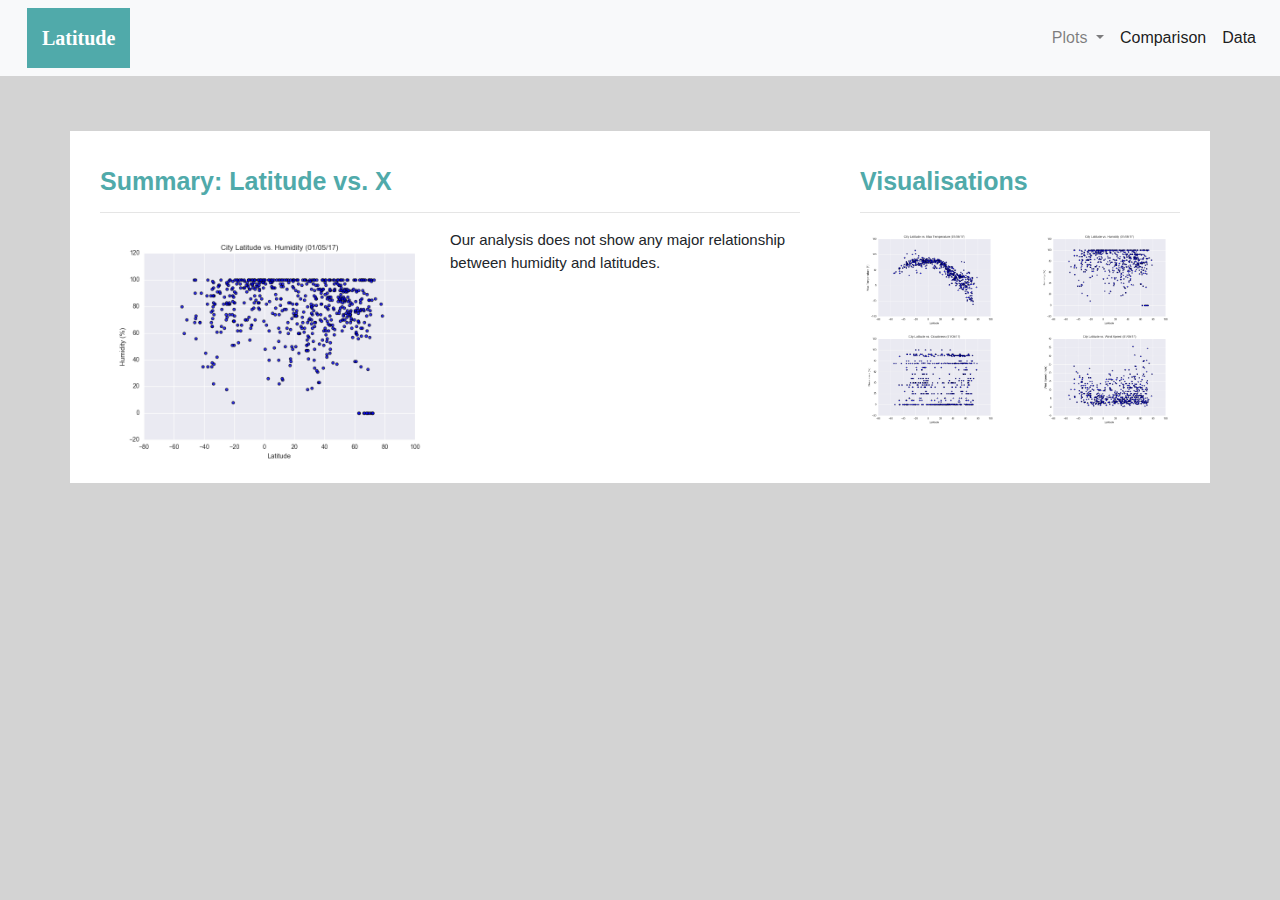
<file: Web_Visualisations/humidity.html>
<!DOCTYPE html>
<html lang="en">

<head>
  <meta charset="UTF-8">
  <title>Index Page</title>
  <link rel="stylesheet" href="https://stackpath.bootstrapcdn.com/bootstrap/4.3.1/css/bootstrap.min.css" integrity="sha384-ggOyR0iXCbMQv3Xipma34MD+dH/1fQ784/j6cY/iJTQUOhcWr7x9JvoRxT2MZw1T" crossorigin="anonymous">
  <link rel="stylesheet" href="style.css">
</head>

<body>

<!-- Navigation Bar -->
  <nav class="navbar navbar-expand-lg navbar-light bg-light"> 
    
    <a class="navbar-brand active text-white " href="index.html">Latitude</a>
    
    <button class="navbar-toggler" type="button" data-toggle="collapse" data-target="#navbarSupportedContent" aria-controls="navbarSupportedContent" aria-expanded="false" aria-label="Toggle navigation">
      <span class="navbar-toggler-icon"></span>
    </button>  

      <div class="collapse navbar-collapse" id="navbarSupportedContent">
        <ul class="navbar-nav ml-auto">
          <li class="nav-item dropdown">
                          <a class="nav-link dropdown-toggle" href="#" id="navbarDropdown" role="button" data-toggle="dropdown" aria-haspopup="true" aria-expanded="false">
                              Plots
                          </a>
                          <div class="dropdown-menu" aria-labelledby="navbarDropdown">
                              <a class="dropdown-item" href="temp.html">Max Temperature</a>
                              <a class="dropdown-item" href="humidity.html">Humidity</a>
                              <a class="dropdown-item" href="cloudiness.html">Cloudiness</a>
                              <a class="dropdown-item" href="windspeed.html">Wind Speed</a>
                          </div>
                      </li>
          <li class="nav-item active">
            <a class="nav-link" href="comparisons.html">Comparison<span class="sr-only">(current)</span></a>
          </li>
          <li class="nav-item active">
            <a class="nav-link" href="data.html">Data<span class="sr-only">(current)</span></a>
          </li>
        </ul>  
      
    </div>  
  </nav>
  

<!-- Lat vs. X -->
<div class="container content">
  <div class = "row">
    
    <div style="background:white" class="col-md-8">
      <div class ="col-md-12">
        <h1>Summary: Latitude vs. X </h1>
        <hr>
        <div class="thumbnail">
            <img class="indeximg img-responsive float-left" src="Resources/assets/images/Fig2.png " alt="Humidity_Map">
        </div>
        <p>Our analysis does not show any major relationship between humidity and latitudes.</p>
      </div>   
    </div> 
     
<!-- Visualisations -->
    
      <div style="background:white" class="col-md-4">
        <div class = "col-md-12">
          <h2>Visualisations</h2>
          <hr>
            <div class="row">
            <div class="col-3 col-md-6">
              <a href="temp.html">
                <img src="Resources/assets/images/Fig1.png" class="visimg img-responsive" alt="Max_Temperature">
              </a>
            </div>
            <div class="col-3 col-md-6">
              <a href="humidity.html">
                <img src="Resources/assets/images/Fig2.png" class="visimg img-responsive"  alt="Humidity_Map">
              </a>
            </div>
             
            <div class="col-3 col-md-6">
              <a href="cloudiness.html">
                <img src="Resources/assets/images/Fig3.png" class="visimg img-responsive"  alt="Cloudiness_Map">
              </a>
            </div> 
            <div class="col-3 col-md-6">  
              <a href="windspeed.html">
                <img src="Resources/assets/images/Fig4.png" class="visimg img-responsive"  alt="WindSpeed_Map">
              </a>
            </div> 
            </div>  

        </div>
      </div>   
       
   </div>
</div>

    <script src="https://code.jquery.com/jquery-3.3.1.slim.min.js" integrity="sha384-q8i/X+965DzO0rT7abK41JStQIAqVgRVzpbzo5smXKp4YfRvH+8abtTE1Pi6jizo" crossorigin="anonymous"></script>
    <script src="https://cdnjs.cloudflare.com/ajax/libs/popper.js/1.14.7/umd/popper.min.js" integrity="sha384-UO2eT0CpHqdSJQ6hJty5KVphtPhzWj9WO1clHTMGa3JDZwrnQq4sF86dIHNDz0W1" crossorigin="anonymous"></script>
    <script src="https://stackpath.bootstrapcdn.com/bootstrap/4.3.1/js/bootstrap.min.js" integrity="sha384-JjSmVgyd0p3pXB1rRibZUAYoIIy6OrQ6VrjIEaFf/nJGzIxFDsf4x0xIM+B07jRM" crossorigin="anonymous"></script>
  </body>
  
  </html>
</file>
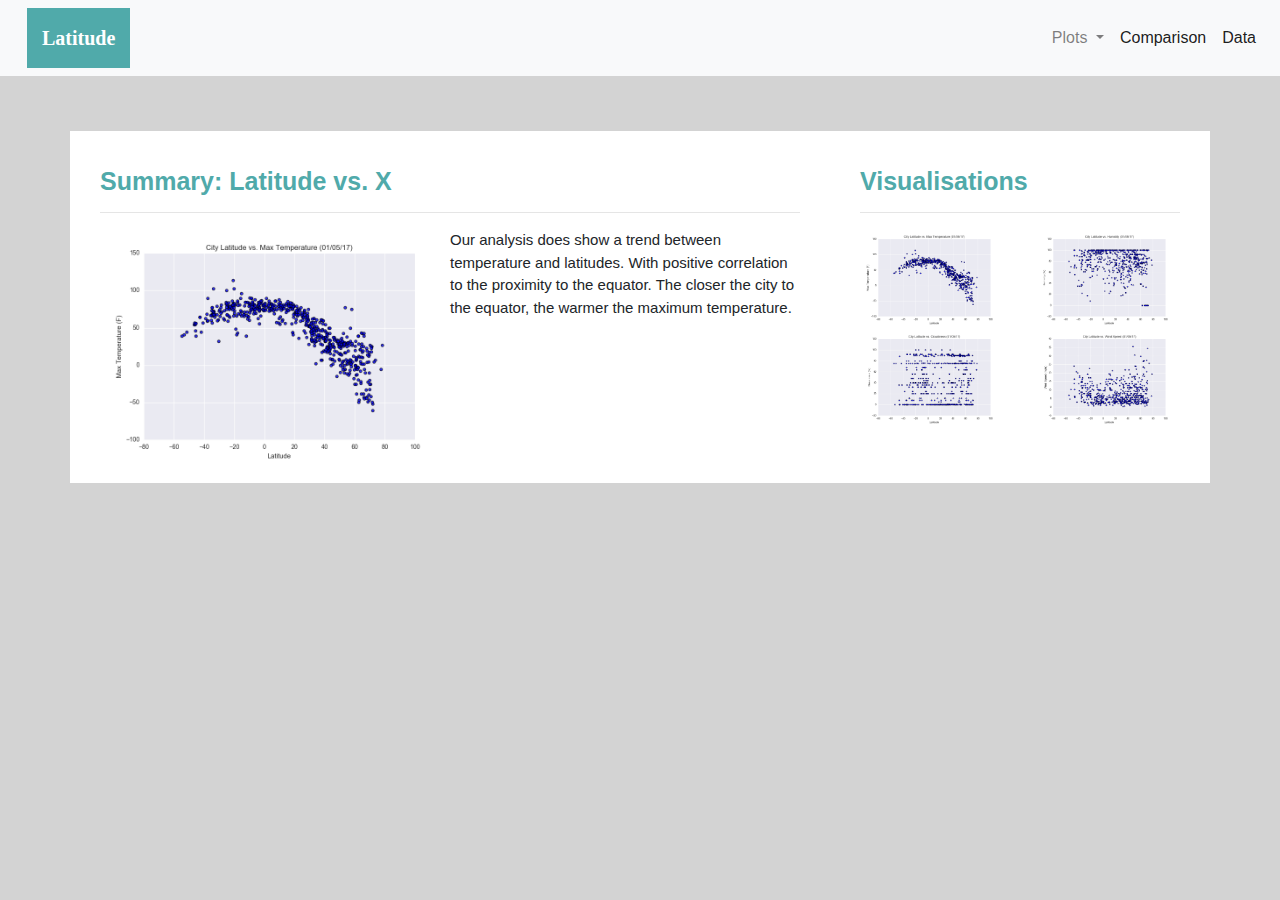
<file: Web_Visualisations/temp.html>
<!DOCTYPE html>
<html lang="en">

<head>
  <meta charset="UTF-8">
  <title>Index Page</title>
  <link rel="stylesheet" href="https://stackpath.bootstrapcdn.com/bootstrap/4.3.1/css/bootstrap.min.css" integrity="sha384-ggOyR0iXCbMQv3Xipma34MD+dH/1fQ784/j6cY/iJTQUOhcWr7x9JvoRxT2MZw1T" crossorigin="anonymous">
  <link rel="stylesheet" href="style.css">
</head>

<body>

<!-- Navigation Bar -->
  <nav class="navbar navbar-expand-lg navbar-light bg-light"> 
    
    <a class="navbar-brand active text-white " href="index.html">Latitude</a>
    
    <button class="navbar-toggler" type="button" data-toggle="collapse" data-target="#navbarSupportedContent" aria-controls="navbarSupportedContent" aria-expanded="false" aria-label="Toggle navigation">
      <span class="navbar-toggler-icon"></span>
    </button>  

      <div class="collapse navbar-collapse" id="navbarSupportedContent">
        <ul class="navbar-nav ml-auto">
          <li class="nav-item dropdown">
                          <a class="nav-link dropdown-toggle" href="#" id="navbarDropdown" role="button" data-toggle="dropdown" aria-haspopup="true" aria-expanded="false">
                              Plots
                          </a>
                          <div class="dropdown-menu" aria-labelledby="navbarDropdown">
                              <a class="dropdown-item" href="temp.html">Max Temperature</a>
                              <a class="dropdown-item" href="humidity.html">Humidity</a>
                              <a class="dropdown-item" href="cloudiness.html">Cloudiness</a>
                              <a class="dropdown-item" href="windspeed.html">Wind Speed</a>
                          </div>
                      </li>
          <li class="nav-item active">
            <a class="nav-link" href="comparisons.html">Comparison<span class="sr-only">(current)</span></a>
          </li>
          <li class="nav-item active">
            <a class="nav-link" href="data.html">Data<span class="sr-only">(current)</span></a>
          </li>
        </ul>  
      
    </div>  
  </nav>
  

<!-- Lat vs. X -->
<div class="container content">
  <div class = "row">
    
    <div style="background:white" class="col-md-8">
      <div class ="col-md-12">
        <h1>Summary: Latitude vs. X </h1>
        <hr>
        <div class="thumbnail">
            <img class="indeximg img-responsive float-left" src="Resources/assets/images/Fig1.png " alt="Max_Temperature">
        </div>
        <p>Our analysis does show a trend between temperature and latitudes. With positive correlation to the proximity to the equator. The closer the city to the equator, the warmer the maximum temperature.</p>
      </div>   
    </div> 
     
<!-- Visualisations -->
    
      <div style="background:white" class="col-md-4">
        <div class = "col-md-12">
          <h2>Visualisations</h2>
          <hr>
            <div class="row">
            <div class="col-3 col-md-6">
              <a href="temp.html">
                <img src="Resources/assets/images/Fig1.png" class="visimg img-responsive" alt="Max_Temperature">
              </a>
            </div>
            <div class="col-3 col-md-6">
              <a href="humidity.html">
                <img src="Resources/assets/images/Fig2.png" class="visimg img-responsive"  alt="Humidity_Map">
              </a>
            </div>
             
            <div class="col-3 col-md-6">
              <a href="cloudiness.html">
                <img src="Resources/assets/images/Fig3.png" class="visimg img-responsive"  alt="Cloudiness_Map">
              </a>
            </div> 
            <div class="col-3 col-md-6">  
              <a href="windspeed.html">
                <img src="Resources/assets/images/Fig4.png" class="visimg img-responsive"  alt="WindSpeed_Map">
              </a>
            </div> 
            </div>  

        </div>
      </div>   
       
   </div>
</div>

    <script src="https://code.jquery.com/jquery-3.3.1.slim.min.js" integrity="sha384-q8i/X+965DzO0rT7abK41JStQIAqVgRVzpbzo5smXKp4YfRvH+8abtTE1Pi6jizo" crossorigin="anonymous"></script>
    <script src="https://cdnjs.cloudflare.com/ajax/libs/popper.js/1.14.7/umd/popper.min.js" integrity="sha384-UO2eT0CpHqdSJQ6hJty5KVphtPhzWj9WO1clHTMGa3JDZwrnQq4sF86dIHNDz0W1" crossorigin="anonymous"></script>
    <script src="https://stackpath.bootstrapcdn.com/bootstrap/4.3.1/js/bootstrap.min.js" integrity="sha384-JjSmVgyd0p3pXB1rRibZUAYoIIy6OrQ6VrjIEaFf/nJGzIxFDsf4x0xIM+B07jRM" crossorigin="anonymous"></script>
  </body>
  
  </html>
</file>
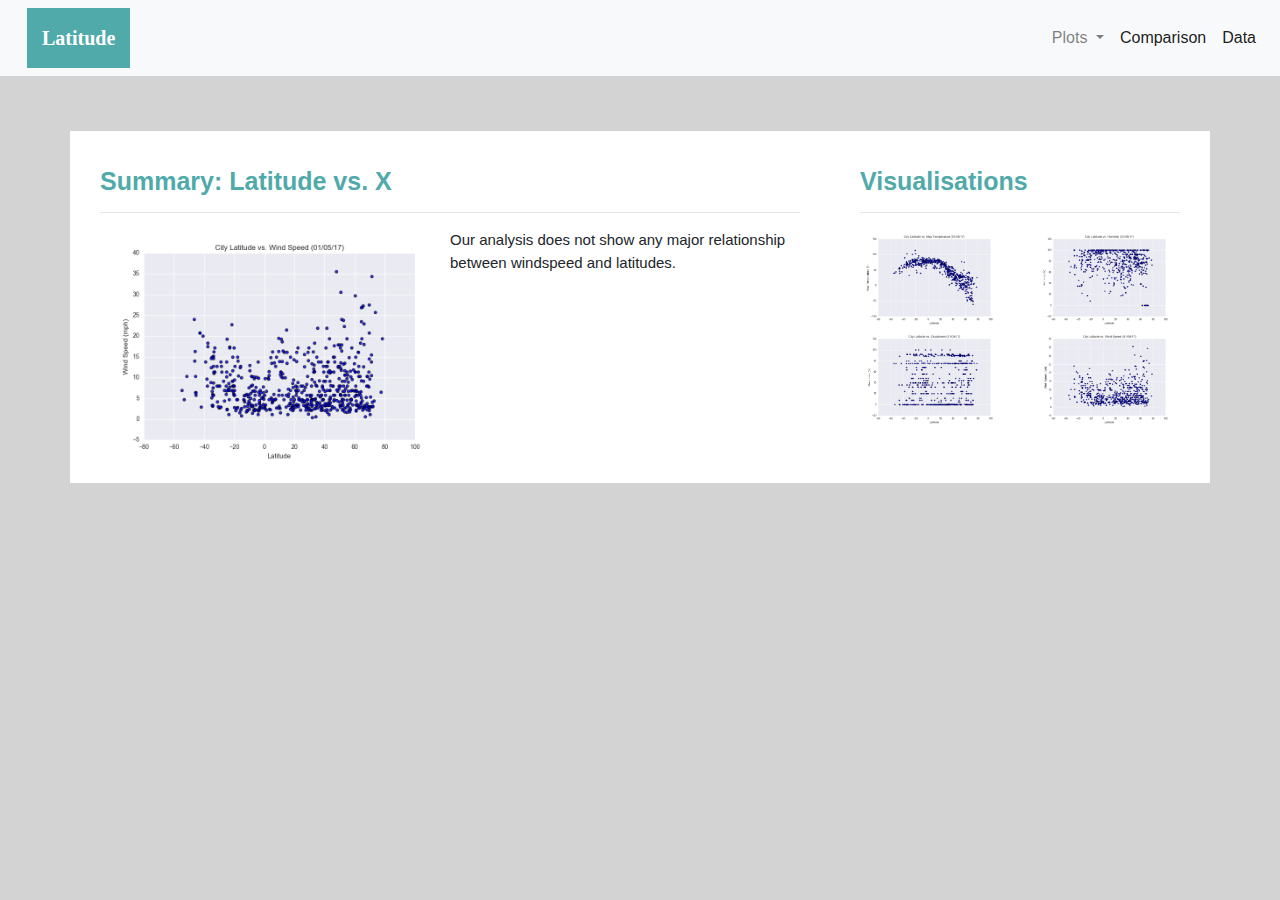
<file: Web_Visualisations/windspeed.html>
<!DOCTYPE html>
<html lang="en">

<head>
  <meta charset="UTF-8">
  <title>Index Page</title>
  <link rel="stylesheet" href="https://stackpath.bootstrapcdn.com/bootstrap/4.3.1/css/bootstrap.min.css" integrity="sha384-ggOyR0iXCbMQv3Xipma34MD+dH/1fQ784/j6cY/iJTQUOhcWr7x9JvoRxT2MZw1T" crossorigin="anonymous">
  <link rel="stylesheet" href="style.css">
</head>

<body>

<!-- Navigation Bar -->
  <nav class="navbar navbar-expand-lg navbar-light bg-light"> 
    
    <a class="navbar-brand active text-white " href="index.html">Latitude</a>
    
    <button class="navbar-toggler" type="button" data-toggle="collapse" data-target="#navbarSupportedContent" aria-controls="navbarSupportedContent" aria-expanded="false" aria-label="Toggle navigation">
      <span class="navbar-toggler-icon"></span>
    </button>  

      <div class="collapse navbar-collapse" id="navbarSupportedContent">
        <ul class="navbar-nav ml-auto">
          <li class="nav-item dropdown">
                          <a class="nav-link dropdown-toggle" href="#" id="navbarDropdown" role="button" data-toggle="dropdown" aria-haspopup="true" aria-expanded="false">
                              Plots
                          </a>
                          <div class="dropdown-menu" aria-labelledby="navbarDropdown">
                              <a class="dropdown-item" href="temp.html">Max Temperature</a>
                              <a class="dropdown-item" href="humidity.html">Humidity</a>
                              <a class="dropdown-item" href="cloudiness.html">Cloudiness</a>
                              <a class="dropdown-item" href="windspeed.html">Wind Speed</a>
                          </div>
                      </li>
          <li class="nav-item active">
            <a class="nav-link" href="comparisons.html">Comparison<span class="sr-only">(current)</span></a>
          </li>
          <li class="nav-item active">
            <a class="nav-link" href="data.html">Data<span class="sr-only">(current)</span></a>
          </li>
        </ul>  
      
    </div>  
  </nav>
  

<!-- Lat vs. X -->
<div class="container content">
  <div class = "row">
    
    <div style="background:white" class="col-md-8">
      <div class ="col-md-12">
        <h1>Summary: Latitude vs. X </h1>
        <hr>
        <div class="thumbnail">
            <img class="indeximg img-responsive float-left" src="Resources/assets/images/Fig4.png " alt="WindSpeed_Map">
        </div>
        <p>Our analysis does not show any major relationship between windspeed and latitudes.</p>
      </div>   
    </div> 
     
<!-- Visualisations -->
    
      <div style="background:white" class="col-md-4">
        <div class = "col-md-12">
          <h2>Visualisations</h2>
          <hr>
            <div class="row">
            <div class="col-3 col-md-6">
              <a href="temp.html">
                <img src="Resources/assets/images/Fig1.png" class="visimg img-responsive" alt="Max_Temperature">
              </a>
            </div>
            <div class="col-3 col-md-6">
              <a href="humidity.html">
                <img src="Resources/assets/images/Fig2.png" class="visimg img-responsive"  alt="Humidity_Map">
              </a>
            </div>
             
            <div class="col-3 col-md-6">
              <a href="cloudiness.html">
                <img src="Resources/assets/images/Fig3.png" class="visimg img-responsive"  alt="Cloudiness_Map">
              </a>
            </div> 
            <div class="col-3 col-md-6">  
              <a href="windspeed.html">
                <img src="Resources/assets/images/Fig4.png" class="visimg img-responsive"  alt="WindSpeed_Map">
              </a>
            </div> 
            </div>  

        </div>
      </div>   
       
   </div>
</div>

    <script src="https://code.jquery.com/jquery-3.3.1.slim.min.js" integrity="sha384-q8i/X+965DzO0rT7abK41JStQIAqVgRVzpbzo5smXKp4YfRvH+8abtTE1Pi6jizo" crossorigin="anonymous"></script>
    <script src="https://cdnjs.cloudflare.com/ajax/libs/popper.js/1.14.7/umd/popper.min.js" integrity="sha384-UO2eT0CpHqdSJQ6hJty5KVphtPhzWj9WO1clHTMGa3JDZwrnQq4sF86dIHNDz0W1" crossorigin="anonymous"></script>
    <script src="https://stackpath.bootstrapcdn.com/bootstrap/4.3.1/js/bootstrap.min.js" integrity="sha384-JjSmVgyd0p3pXB1rRibZUAYoIIy6OrQ6VrjIEaFf/nJGzIxFDsf4x0xIM+B07jRM" crossorigin="anonymous"></script>
  </body>
  
  </html>
</file>
<file: Web_Visualisations/style.css>
/* navbar styling*/
.navbar-brand{
  margin-left: 11px;
  padding: 15px;
  text-align: center;
  background-color:  rgb(80,170,170);
  font-family: 'Times New Roman', Times, serif;
  font-size: 100x;
  font-weight: bolder;
}

.collapse{
align-content: right;
}

/* font styling*/
h1 {text-align: left;
  padding-top: 20px;
  background-color: white;
  font-style: 'Times New Roman', Times, serif;
  font-size: 25px;
  font-weight: bold;
  color: rgb(80,170,170);
}

h2 {text-align: left;
  padding-top: 20px;
  background-color: white;
  font-style: 'Times New Roman', Times, serif;
  font-size: 25px;
  font-weight: bold;
  color: rgb(80,170,170);
}

h3 {text-align: left;
  padding-top: 20px;
  background-color: white;
  font-style: 'Times New Roman', Times, serif;
  font-size: 25px;
  font-weight: bold;
  color: rgb(80,170,170);
}

h4 {text-align: left;
  padding-top: 20px;
  background-color: white;
  font-style: 'Times New Roman', Times, serif;
  font-size: 25px;
  font-weight: bold;
  color: rgb(80,170,170);
}

h5 {text-align: center;
  padding-top: 20px;
  background-color: white;
  font-style: 'Times New Roman', Times, serif;
  font-size: 15px;
  font-weight: bold;
  color: rgb(80,170,170);
}

p{
  font-size: 15px;
}

/* body styling*/

body{background-color:lightgrey;}


/* boxes styling*/


.container-fluid{
      margin: 10px auto;      
      position: relative;
      top: 20px;
      align-self: center;
      align-content: center;
    
    }

.container {
  padding-top: 55px;
  padding-bottom: 80px;
  overflow: hidden;
} 

.col-md-12{
  background-color: white;
  padding-top: 15px;
  padding-bottom:55px;
  margin: auto 0 ;
}

.tablebox{ margin: 0 auto;
  width: 1100px;
  padding-left: 80px;
  padding-right: 80px;  
  margin-top:10px;    
  position: absolute;
  left: 100px ;
  top: 90px;
  background-color: white;
}


.comparebox{ background-color: white;
  margin: 0 auto;
  position: absolute;
  top: 90px;
  align-self: center;
  align-content: center;
}

.compareboximg {width : 100%;}  
.indeximg {width : 50%;}  
.visimg {width : 100%;}
</file>
